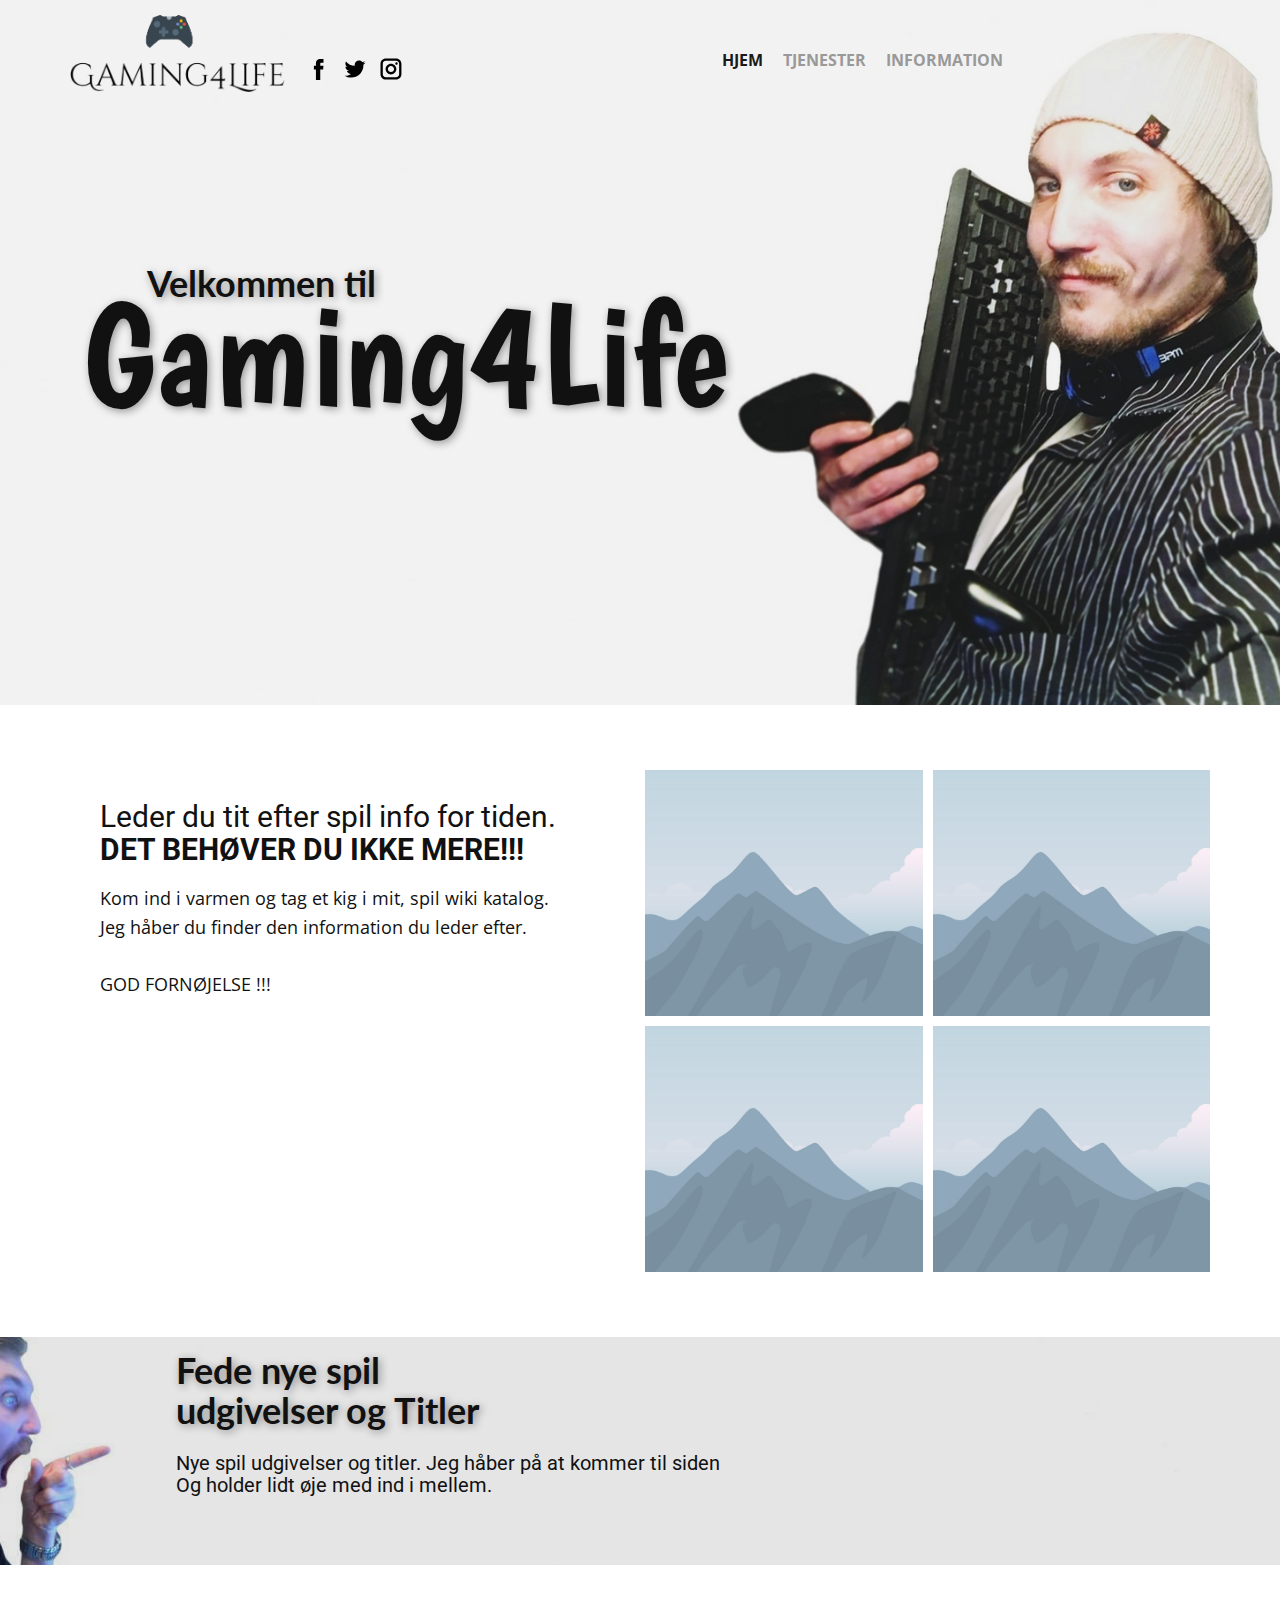
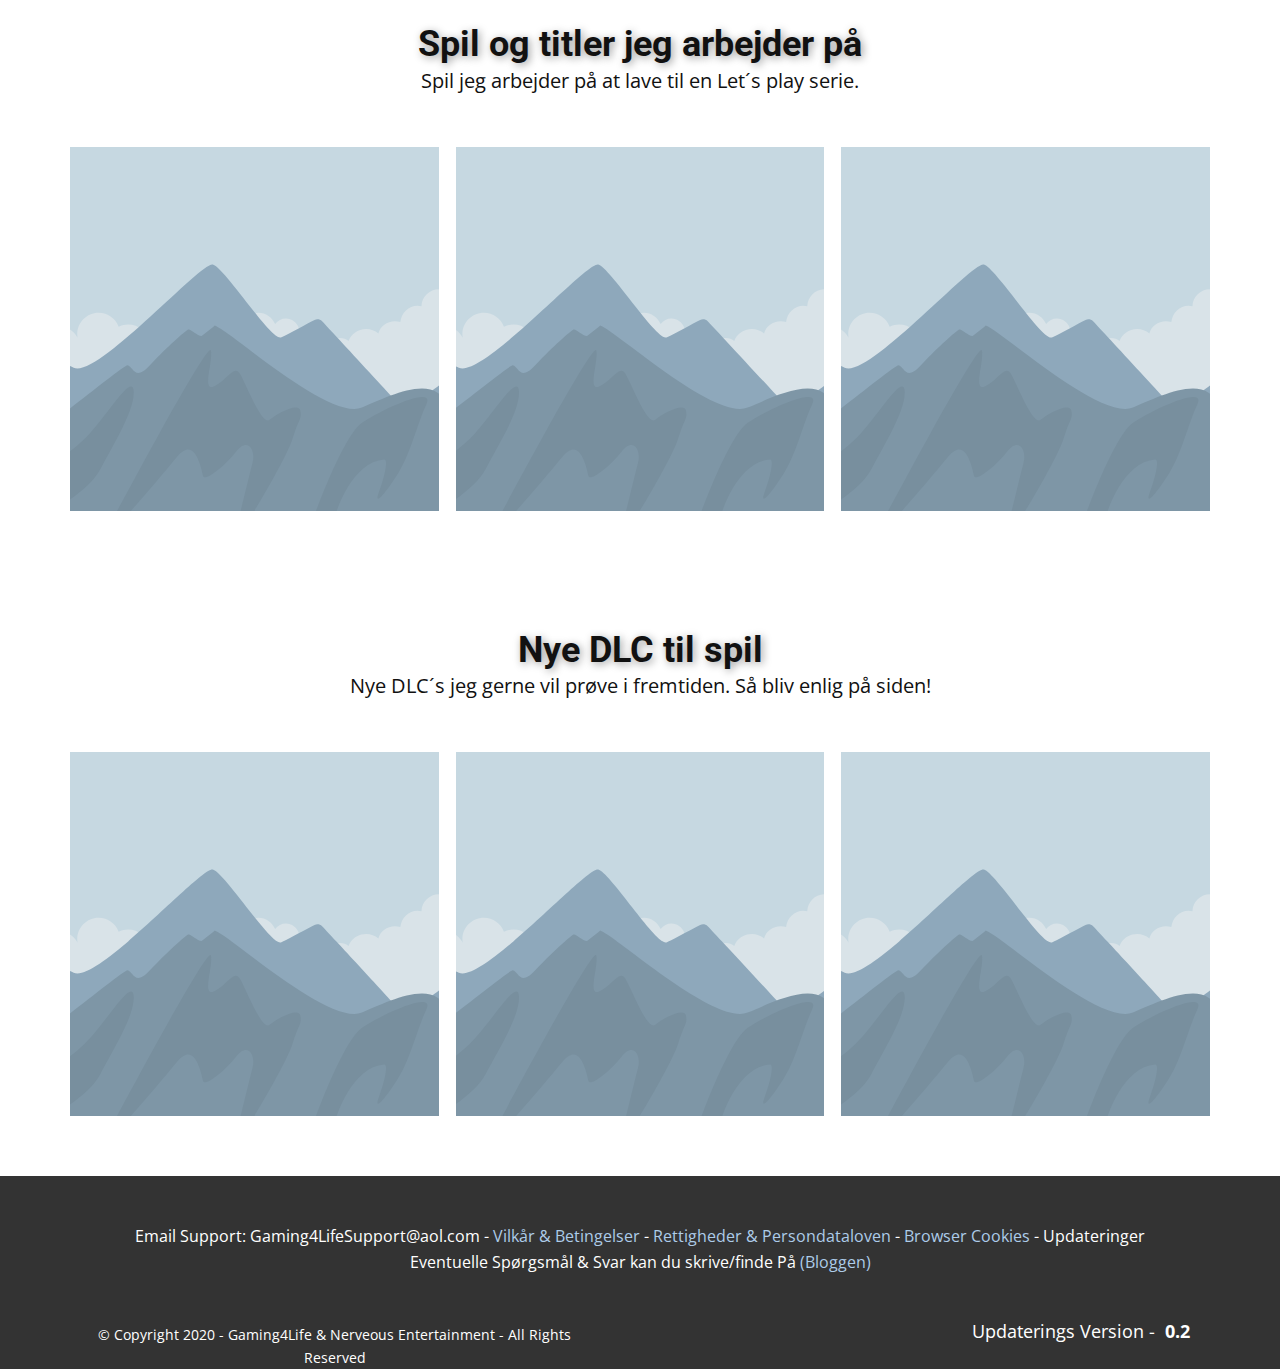
<file: index.html>
<!DOCTYPE html>
<html style="font-size: 16px;">
  <head>
    <meta name="viewport" content="width=device-width, initial-scale=1.0">
    <meta charset="utf-8">
    <meta name="keywords" content="Velkommen til, Gaming4Life">
    <meta name="description" content="">
    <meta name="page_type" content="np-template-header-footer-from-plugin">
    <title>Hjem</title>
    <link rel="stylesheet" href="nicepage.css" media="screen">
<link rel="stylesheet" href="Hjem.css" media="screen">
    <script class="u-script" type="text/javascript" src="jquery.js" defer=""></script>
    <script class="u-script" type="text/javascript" src="nicepage.js" defer=""></script>
    
    
    
    
    
    
    <link id="u-theme-google-font" rel="stylesheet" href="https://fonts.googleapis.com/css?family=Roboto:100,100i,300,300i,400,400i,500,500i,700,700i,900,900i|Open+Sans:300,300i,400,400i,600,600i,700,700i,800,800i">
    <link id="u-page-google-font" rel="stylesheet" href="https://fonts.googleapis.com/css?family=Lato:100,100i,300,300i,400,400i,700,700i,900,900i|Boogaloo">
    <script type="application/ld+json">{
		"@context": "http://schema.org",
		"@type": "Organization",
		"name": "Gaming4Life",
		"url": "index.html",
		"logo": "images/Gaming4Life.Ejerdissebilleder1.png",
		"sameAs": []
}</script>
    <meta property="og:title" content="Hjem">
    <meta property="og:type" content="website">
    <meta name="theme-color" content="#478ac9">
    <link rel="canonical" href="index.html">
    <meta property="og:url" content="index.html">
  </head>
  <body data-home-page="Hjem.html" data-home-page-title="Hjem" class="u-body u-overlap u-overlap-contrast"><header class="u-align-center-sm u-align-center-xs u-clearfix u-header u-header" id="sec-39ce"><div class="u-clearfix u-sheet u-sheet-1">
        <a href="#" class="u-image u-logo u-image-1" data-image-width="473" data-image-height="169">
          <img src="images/Gaming4Life.Ejerdissebilleder1.png" class="u-logo-image u-logo-image-1" data-image-width="108" alt="">
        </a>
        <div class="u-social-icons u-spacing-10 u-text-black u-social-icons-1">
          <a class="u-social-url" target="_blank" href="">
            <span class="u-icon u-icon-circle u-social-facebook u-social-type-logo u-icon-1">
              <svg class="u-svg-link" preserveAspectRatio="xMidYMin slice" viewBox="0 0 112 112" style=""><use xmlns:xlink="http://www.w3.org/1999/xlink" xlink:href="#svg-09d7"></use></svg>
              <svg x="0px" y="0px" viewBox="0 0 112 112" id="svg-09d7" class="u-svg-content"><path d="M75.5,28.8H65.4c-1.5,0-4,0.9-4,4.3v9.4h13.9l-1.5,15.8H61.4v45.1H42.8V58.3h-8.8V42.4h8.8V32.2 c0-7.4,3.4-18.8,18.8-18.8h13.8v15.4H75.5z"></path></svg>
            </span>
          </a>
          <a class="u-social-url" target="_blank" href="">
            <span class="u-icon u-icon-circle u-social-twitter u-social-type-logo u-icon-2">
              <svg class="u-svg-link" preserveAspectRatio="xMidYMin slice" viewBox="0 0 112 112" style=""><use xmlns:xlink="http://www.w3.org/1999/xlink" xlink:href="#svg-d24d"></use></svg>
              <svg x="0px" y="0px" viewBox="0 0 112 112" id="svg-d24d" class="u-svg-content"><path d="M92.2,38.2c0,0.8,0,1.6,0,2.3c0,24.3-18.6,52.4-52.6,52.4c-10.6,0.1-20.2-2.9-28.5-8.2 c1.4,0.2,2.9,0.2,4.4,0.2c8.7,0,16.7-2.9,23-7.9c-8.1-0.2-14.9-5.5-17.3-12.8c1.1,0.2,2.4,0.2,3.4,0.2c1.6,0,3.3-0.2,4.8-0.7 c-8.4-1.6-14.9-9.2-14.9-18c0-0.2,0-0.2,0-0.2c2.5,1.4,5.4,2.2,8.4,2.3c-5-3.3-8.3-8.9-8.3-15.4c0-3.4,1-6.5,2.5-9.2 c9.1,11.1,22.7,18.5,38,19.2c-0.2-1.4-0.4-2.8-0.4-4.3c0.1-10,8.3-18.2,18.5-18.2c5.4,0,10.1,2.2,13.5,5.7c4.3-0.8,8.1-2.3,11.7-4.5 c-1.4,4.3-4.3,7.9-8.1,10.1c3.7-0.4,7.3-1.4,10.6-2.9C98.9,32.3,95.7,35.5,92.2,38.2z"></path></svg>
            </span>
          </a>
          <a class="u-social-url" target="_blank" href="">
            <span class="u-icon u-icon-circle u-social-instagram u-social-type-logo u-icon-3">
              <svg class="u-svg-link" preserveAspectRatio="xMidYMin slice" viewBox="0 0 112 112" style=""><use xmlns:xlink="http://www.w3.org/1999/xlink" xlink:href="#svg-99ec"></use></svg>
              <svg x="0px" y="0px" viewBox="0 0 112 112" id="svg-99ec" class="u-svg-content"><path d="M55.9,32.9c-12.8,0-23.2,10.4-23.2,23.2s10.4,23.2,23.2,23.2s23.2-10.4,23.2-23.2S68.7,32.9,55.9,32.9z M55.9,69.4c-7.4,0-13.3-6-13.3-13.3c-0.1-7.4,6-13.3,13.3-13.3s13.3,6,13.3,13.3C69.3,63.5,63.3,69.4,55.9,69.4z"></path><path d="M79.7,26.8c-3,0-5.4,2.5-5.4,5.4s2.5,5.4,5.4,5.4c3,0,5.4-2.5,5.4-5.4S82.7,26.8,79.7,26.8z"></path><path d="M78.2,11H33.5C21,11,10.8,21.3,10.8,33.7v44.7c0,12.6,10.2,22.8,22.7,22.8h44.7c12.6,0,22.7-10.2,22.7-22.7 V33.7C100.8,21.1,90.6,11,78.2,11z M91,78.4c0,7.1-5.8,12.8-12.8,12.8H33.5c-7.1,0-12.8-5.8-12.8-12.8V33.7 c0-7.1,5.8-12.8,12.8-12.8h44.7c7.1,0,12.8,5.8,12.8,12.8V78.4z"></path></svg>
            </span>
          </a>
        </div>
        <nav class="u-align-left u-menu u-menu-dropdown u-offcanvas u-menu-1">
          <div class="menu-collapse" style="font-size: 1rem; letter-spacing: 0; font-weight: 700; text-transform: uppercase;">
            <a class="u-button-style u-custom-left-right-menu-spacing u-custom-padding-bottom u-custom-text-active-color u-custom-text-hover-color u-custom-top-bottom-menu-spacing u-nav-link u-text-grey-40" href="#">
              <svg class="u-svg-link" preserveAspectRatio="xMidYMin slice" viewBox="0 0 302 302" style="undefined"><use xmlns:xlink="http://www.w3.org/1999/xlink" xlink:href="#svg-8a8f"></use></svg>
              <svg xmlns="http://www.w3.org/2000/svg" xmlns:xlink="http://www.w3.org/1999/xlink" version="1.1" id="svg-8a8f" x="0px" y="0px" viewBox="0 0 302 302" style="enable-background:new 0 0 302 302;" xml:space="preserve" class="u-svg-content"><g><rect y="36" width="302" height="30"></rect><rect y="236" width="302" height="30"></rect><rect y="136" width="302" height="30"></rect>
</g><g></g><g></g><g></g><g></g><g></g><g></g><g></g><g></g><g></g><g></g><g></g><g></g><g></g><g></g><g></g></svg>
            </a>
          </div>
          <div class="u-custom-menu u-nav-container">
            <ul class="u-nav u-spacing-0 u-unstyled u-nav-1"><li class="u-nav-item"><a class="u-button-style u-nav-link u-text-active-grey-90 u-text-grey-40 u-text-hover-grey-70" href="Hjem.html" style="padding: 14px 10px;">Hjem</a>
</li><li class="u-nav-item"><a class="u-button-style u-nav-link u-text-active-grey-90 u-text-grey-40 u-text-hover-grey-70" style="padding: 14px 10px;">Tjenester</a><div class="u-nav-popup"><ul class="u-h-spacing-20 u-nav u-unstyled u-v-spacing-10 u-nav-2"><li class="u-nav-item"><a class="u-button-style u-nav-link u-white" href="Spil-WIKIA.html">Spil WIKIA</a>
</li><li class="u-nav-item"><a class="u-button-style u-nav-link u-white" href="Vores-spil.html">Vores spil</a>
</li><li class="u-nav-item"><a class="u-button-style u-nav-link u-white" href="NerveousEntertainment.html">NerveousEntertainment</a>
</li></ul>
</div>
</li><li class="u-nav-item"><a class="u-button-style u-nav-link u-text-active-grey-90 u-text-grey-40 u-text-hover-grey-70" style="padding: 14px 10px;">Information</a><div class="u-nav-popup"><ul class="u-h-spacing-20 u-nav u-unstyled u-v-spacing-10 u-nav-3"><li class="u-nav-item"><a class="u-button-style u-nav-link u-white" href="Ejer-og-Team-info.html">Ejer og Team info</a>
</li><li class="u-nav-item"><a class="u-button-style u-nav-link u-white" href="Nyheder-og-Updateringer.html">Nyheder og Updateringer</a>
</li><li class="u-nav-item"><a class="u-button-style u-nav-link u-white" href="Vilkår-og-Betingelser.html">Vilkår og Betingelser</a>
</li></ul>
</div>
</li></ul>
          </div>
          <div class="u-custom-menu u-nav-container-collapse">
            <div class="u-align-center u-black u-container-style u-inner-container-layout u-opacity u-opacity-95 u-sidenav">
              <div class="u-menu-close"></div>
              <ul class="u-align-center u-nav u-popupmenu-items u-unstyled u-nav-4"><li class="u-nav-item"><a class="u-button-style u-nav-link" href="Hjem.html" style="padding: 14px 10px;">Hjem</a>
</li><li class="u-nav-item"><a class="u-button-style u-nav-link" style="padding: 14px 10px;">Tjenester</a><div class="u-nav-popup"><ul class="u-h-spacing-20 u-nav u-unstyled u-v-spacing-10 u-nav-5"><li class="u-nav-item"><a class="u-button-style u-nav-link" href="Spil-WIKIA.html">Spil WIKIA</a>
</li><li class="u-nav-item"><a class="u-button-style u-nav-link" href="Vores-spil.html">Vores spil</a>
</li><li class="u-nav-item"><a class="u-button-style u-nav-link" href="NerveousEntertainment.html">NerveousEntertainment</a>
</li></ul>
</div>
</li><li class="u-nav-item"><a class="u-button-style u-nav-link" style="padding: 14px 10px;">Information</a><div class="u-nav-popup"><ul class="u-h-spacing-20 u-nav u-unstyled u-v-spacing-10 u-nav-6"><li class="u-nav-item"><a class="u-button-style u-nav-link" href="Ejer-og-Team-info.html">Ejer og Team info</a>
</li><li class="u-nav-item"><a class="u-button-style u-nav-link" href="Nyheder-og-Updateringer.html">Nyheder og Updateringer</a>
</li><li class="u-nav-item"><a class="u-button-style u-nav-link" href="Vilkår-og-Betingelser.html">Vilkår og Betingelser</a>
</li></ul>
</div>
</li></ul>
            </div>
            <div class="u-black u-menu-overlay u-opacity u-opacity-70"></div>
          </div>
        </nav>
      </div></header>
    <section class="u-align-center u-clearfix u-image u-shading u-section-1" id="carousel_8de1">
      <div class="u-clearfix u-sheet u-sheet-1">
        <h1 class="u-align-center u-text u-text-body-color u-title u-text-1">Velkommen til<b>
            <br></b>
        </h1>
        <h1 class="u-custom-font u-text u-text-body-color u-title u-text-2"> Gaming4Life</h1>
      </div>
    </section>
    <section class="u-clearfix u-section-2" id="sec-c09f">
      <div class="u-clearfix u-sheet u-valign-middle u-sheet-1">
        <div class="u-clearfix u-expanded-width u-gutter-10 u-layout-wrap u-layout-wrap-1">
          <div class="u-layout">
            <div class="u-layout-row">
              <div class="u-size-30 u-size-60-md">
                <div class="u-layout-col">
                  <div class="u-align-left u-container-style u-layout-cell u-left-cell u-size-60 u-layout-cell-1">
                    <div class="u-container-layout u-valign-top u-container-layout-1">
                      <h1 class="u-text u-text-1">Leder du tit efter spil info for tiden.<br><b>DET BEHØVER DU IKKE MERE!!!</b>
                      </h1>
                      <p class="u-align-left u-text u-text-2">Kom ind i varmen og tag et kig i mit, spil wiki katalog.&nbsp;<br>Jeg håber du finder den information du leder efter.<br>
                        <br>GOD FORNØJELSE&nbsp;!!!
                      </p>
                    </div>
                  </div>
                </div>
              </div>
              <div class="u-size-30 u-size-60-md">
                <div class="u-layout-col">
                  <div class="u-size-30">
                    <div class="u-layout-row">
                      <div class="u-container-style u-image u-layout-cell u-right-cell u-size-30 u-image-1" src="" data-image-width="1080" data-image-height="1080">
                        <div class="u-container-layout u-container-layout-2"></div>
                      </div>
                      <div class="u-container-style u-image u-layout-cell u-right-cell u-size-30 u-image-2" src="" data-image-width="1080" data-image-height="1080">
                        <div class="u-container-layout u-container-layout-3"></div>
                      </div>
                    </div>
                  </div>
                  <div class="u-size-30">
                    <div class="u-layout-row">
                      <div class="u-container-style u-image u-layout-cell u-size-30 u-image-3" src="" data-image-width="1080" data-image-height="1080">
                        <div class="u-container-layout u-container-layout-4"></div>
                      </div>
                      <div class="u-container-style u-image u-layout-cell u-size-30 u-image-4" src="" data-image-width="1080" data-image-height="1080">
                        <div class="u-container-layout u-container-layout-5"></div>
                      </div>
                    </div>
                  </div>
                </div>
              </div>
            </div>
          </div>
        </div>
      </div>
    </section>
    <section class="u-align-left u-clearfix u-image u-shading u-section-3" id="sec-c3e4" data-image-width="1600" data-image-height="203">
      <div class="u-clearfix u-sheet u-sheet-1">
        <h1 class="u-align-left u-text u-text-body-color u-title u-text-1">Fede nye spil<br><b>udgivelser og Titler</b>
        </h1>
        <h2 class="u-align-left u-heading-font u-subtitle u-text u-text-body-color u-text-2">Nye spil udgivelser og titler. Jeg håber på at kommer til siden Og holder lidt øje med ind i mellem.</h2>
      </div>
    </section>
    <section class="u-align-center u-clearfix u-section-4" id="sec-ea82">
      <div class="u-clearfix u-sheet u-valign-middle u-sheet-1">
        <h2 class="u-text u-text-1">Spil og titler jeg arbejder på</h2>
        <p class="u-text u-text-2">Spil jeg arbejder på at lave til en Let´s play serie.</p>
        <div class="u-expanded-width u-gallery u-lightbox u-show-text-on-hover u-gallery-1">
          <div class="u-effect-fade u-gallery-item">
            <div class="u-back-slide">
              <img class="u-back-image u-back-image-1" src="images/3.svg">
            </div>
            <div class="u-over-slide u-shading u-over-slide-1">
              <h3 class="u-gallery-heading"></h3>
              <p class="u-gallery-text"></p>
            </div>
          </div>
          <div class="u-effect-fade u-gallery-item">
            <div class="u-back-slide">
              <img class="u-back-image u-back-image-2" src="images/3.svg">
            </div>
            <div class="u-over-slide u-shading u-over-slide-2">
              <h3 class="u-gallery-heading"></h3>
              <p class="u-gallery-text"></p>
            </div>
          </div>
          <div class="u-effect-fade u-gallery-item">
            <div class="u-back-slide">
              <img class="u-back-image u-back-image-3" src="images/3.svg">
            </div>
            <div class="u-over-slide u-shading u-over-slide-3">
              <h3 class="u-gallery-heading"></h3>
              <p class="u-gallery-text"></p>
            </div>
          </div>
        </div>
      </div>
    </section>
    <section class="u-align-center u-clearfix u-section-5" id="carousel_975a">
      <div class="u-clearfix u-sheet u-valign-middle u-sheet-1">
        <h2 class="u-text u-text-1">Nye DLC til spil</h2>
        <p class="u-text u-text-2">Nye DLC´s jeg gerne vil prøve i fremtiden. Så bliv enlig på siden!</p>
        <div class="u-expanded-width u-gallery u-lightbox u-show-text-on-hover u-gallery-1">
          <div class="u-effect-fade u-gallery-item">
            <div class="u-back-slide">
              <img class="u-back-image u-back-image-1" src="images/3.svg">
            </div>
            <div class="u-over-slide u-shading u-over-slide-1">
              <h3 class="u-gallery-heading"></h3>
              <p class="u-gallery-text"></p>
            </div>
          </div>
          <div class="u-effect-fade u-gallery-item">
            <div class="u-back-slide">
              <img class="u-back-image u-back-image-2" src="images/3.svg">
            </div>
            <div class="u-over-slide u-shading u-over-slide-2">
              <h3 class="u-gallery-heading"></h3>
              <p class="u-gallery-text"></p>
            </div>
          </div>
          <div class="u-effect-fade u-gallery-item">
            <div class="u-back-slide">
              <img class="u-back-image u-back-image-3" src="images/3.svg">
            </div>
            <div class="u-over-slide u-shading u-over-slide-3">
              <h3 class="u-gallery-heading"></h3>
              <p class="u-gallery-text"></p>
            </div>
          </div>
        </div>
      </div>
    </section>
    
    
    <footer class="u-align-center u-clearfix u-footer u-grey-80 u-footer" id="sec-0f4a"><div class="u-clearfix u-sheet u-sheet-1">
        <p class="u-align-center u-text u-text-1">Email Support:&nbsp;Gaming4LifeSupport@aol.com&nbsp;-&nbsp;<a href="Vilkår-og-Betingelser.html">Vilkår &amp; Betingelser</a>&nbsp;-&nbsp;<a href="Vilkår-og-Betingelser.html">Rettigheder &amp; Persondataloven</a>&nbsp;-&nbsp;<a href="Vilkår-og-Betingelser.html">Browser&nbsp;Cookies</a>&nbsp;-&nbsp;Updateringer<br>Eventuelle Spørgsmål &amp; Svar kan du skrive/finde På&nbsp;<a href="https://www.minds.com/Gaming4Life" class="text-white">(Bloggen)</a>
        </p>
        <p class="u-large-text u-text u-text-default u-text-font u-text-variant u-text-2">Updaterings Version -&nbsp;&nbsp;<b>0.2</b>
        </p>
        <p class="u-small-text u-text u-text-variant u-text-3">© Copyright 2020 - Gaming4Life &amp; Nerveous Entertainment - All Rights Reserved</p>
      </div></footer>
    <span style="height: 64px; width: 64px; margin-left: 0; margin-right: auto; margin-top: 0; background-image: none; right: 20px; bottom: 20px" class="u-back-to-top u-black u-icon u-icon-circle u-opacity u-opacity-85 u-spacing-15" data-href="#">
      <svg class="u-svg-link" preserveAspectRatio="xMidYMin slice" viewBox="0 0 551.13 551.13"><use xmlns:xlink="http://www.w3.org/1999/xlink" xlink:href="#svg-1d98"></use></svg>
      <svg class="u-svg-content" enable-background="new 0 0 551.13 551.13" viewBox="0 0 551.13 551.13" xmlns="http://www.w3.org/2000/svg" id="svg-1d98"><path d="m275.565 189.451 223.897 223.897h51.668l-275.565-275.565-275.565 275.565h51.668z"></path></svg>
    </span>
  </body>
</html>
</file>
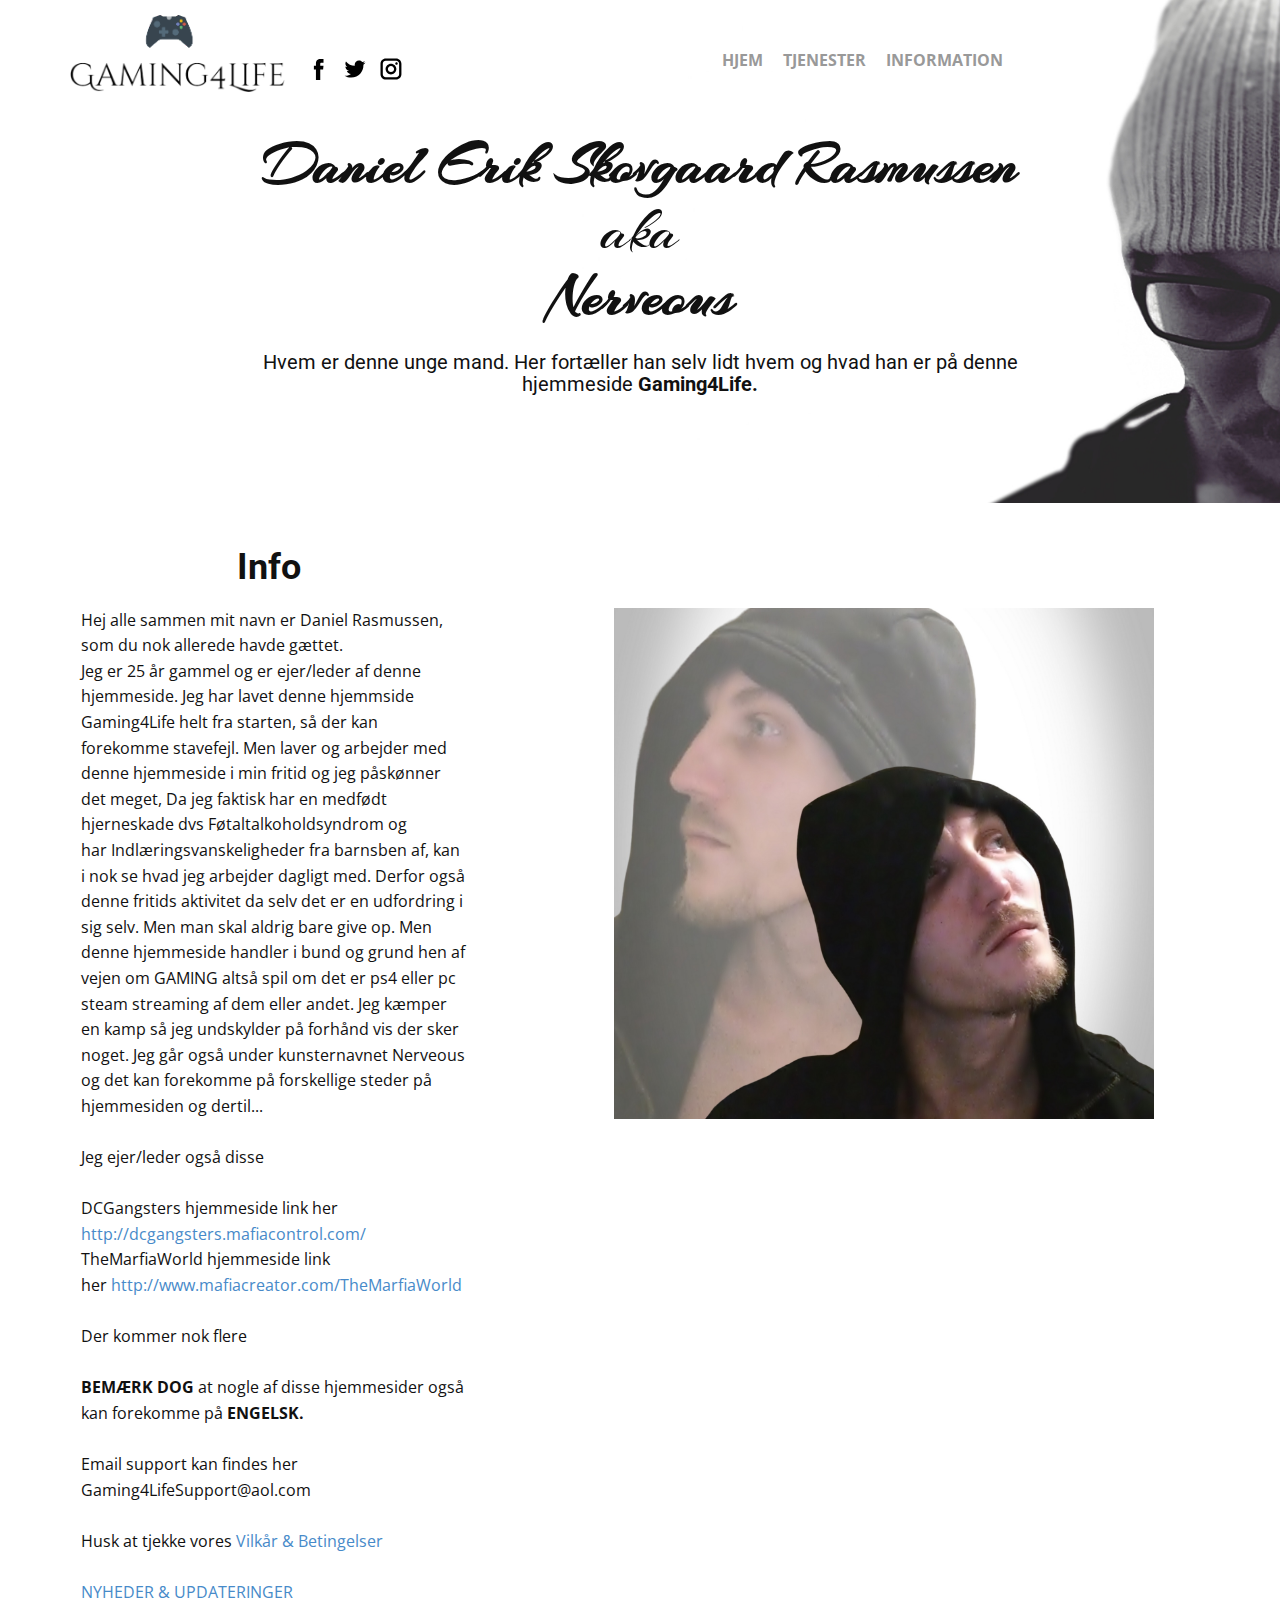
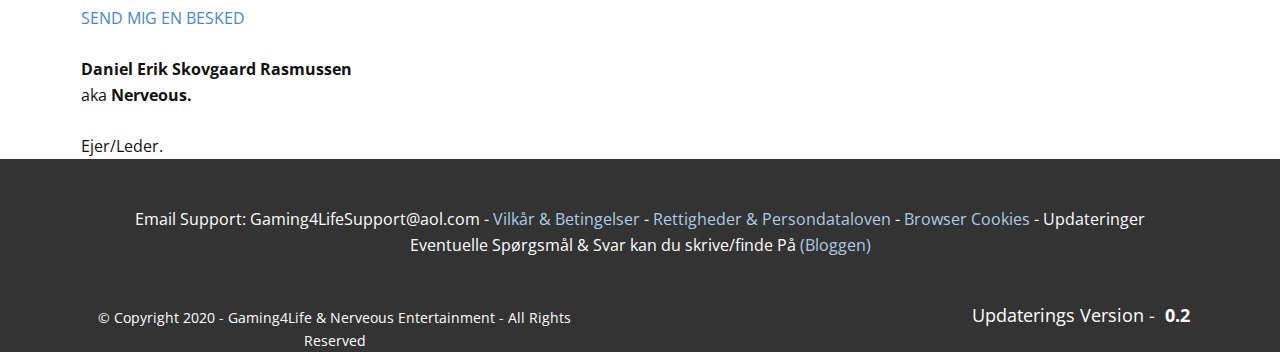
<file: Daniel-Profil.html>
<!DOCTYPE html>
<html style="font-size: 16px;">
  <head>
    <meta name="viewport" content="width=device-width, initial-scale=1.0">
    <meta charset="utf-8">
    <meta name="keywords" content="">
    <meta name="description" content="">
    <meta name="page_type" content="np-template-header-footer-from-plugin">
    <title>Daniel Profil</title>
    <link rel="stylesheet" href="nicepage.css" media="screen">
<link rel="stylesheet" href="Daniel-Profil.css" media="screen">
    <script class="u-script" type="text/javascript" src="jquery.js" defer=""></script>
    <script class="u-script" type="text/javascript" src="nicepage.js" defer=""></script>
    
    
    
    <link id="u-theme-google-font" rel="stylesheet" href="https://fonts.googleapis.com/css?family=Roboto:100,100i,300,300i,400,400i,500,500i,700,700i,900,900i|Open+Sans:300,300i,400,400i,600,600i,700,700i,800,800i">
    <link id="u-page-google-font" rel="stylesheet" href="https://fonts.googleapis.com/css?family=Arizonia">
    <script type="application/ld+json">{
		"@context": "http://schema.org",
		"@type": "Organization",
		"name": "Gaming4Life",
		"url": "index.html",
		"logo": "images/Gaming4Life.Ejerdissebilleder1.png",
		"sameAs": []
}</script>
    <meta property="og:title" content="Daniel Profil">
    <meta property="og:type" content="website">
    <meta name="theme-color" content="#478ac9">
    <link rel="canonical" href="index.html">
    <meta property="og:url" content="index.html">
  </head>
  <body class="u-body u-overlap"><header class="u-align-center-sm u-align-center-xs u-clearfix u-header u-header" id="sec-39ce"><div class="u-clearfix u-sheet u-sheet-1">
        <a href="#" class="u-image u-logo u-image-1" data-image-width="473" data-image-height="169">
          <img src="images/Gaming4Life.Ejerdissebilleder1.png" class="u-logo-image u-logo-image-1" data-image-width="108" alt="">
        </a>
        <div class="u-social-icons u-spacing-10 u-text-black u-social-icons-1">
          <a class="u-social-url" target="_blank" href="">
            <span class="u-icon u-icon-circle u-social-facebook u-social-type-logo u-icon-1">
              <svg class="u-svg-link" preserveAspectRatio="xMidYMin slice" viewBox="0 0 112 112" style=""><use xmlns:xlink="http://www.w3.org/1999/xlink" xlink:href="#svg-09d7"></use></svg>
              <svg x="0px" y="0px" viewBox="0 0 112 112" id="svg-09d7" class="u-svg-content"><path d="M75.5,28.8H65.4c-1.5,0-4,0.9-4,4.3v9.4h13.9l-1.5,15.8H61.4v45.1H42.8V58.3h-8.8V42.4h8.8V32.2 c0-7.4,3.4-18.8,18.8-18.8h13.8v15.4H75.5z"></path></svg>
            </span>
          </a>
          <a class="u-social-url" target="_blank" href="">
            <span class="u-icon u-icon-circle u-social-twitter u-social-type-logo u-icon-2">
              <svg class="u-svg-link" preserveAspectRatio="xMidYMin slice" viewBox="0 0 112 112" style=""><use xmlns:xlink="http://www.w3.org/1999/xlink" xlink:href="#svg-d24d"></use></svg>
              <svg x="0px" y="0px" viewBox="0 0 112 112" id="svg-d24d" class="u-svg-content"><path d="M92.2,38.2c0,0.8,0,1.6,0,2.3c0,24.3-18.6,52.4-52.6,52.4c-10.6,0.1-20.2-2.9-28.5-8.2 c1.4,0.2,2.9,0.2,4.4,0.2c8.7,0,16.7-2.9,23-7.9c-8.1-0.2-14.9-5.5-17.3-12.8c1.1,0.2,2.4,0.2,3.4,0.2c1.6,0,3.3-0.2,4.8-0.7 c-8.4-1.6-14.9-9.2-14.9-18c0-0.2,0-0.2,0-0.2c2.5,1.4,5.4,2.2,8.4,2.3c-5-3.3-8.3-8.9-8.3-15.4c0-3.4,1-6.5,2.5-9.2 c9.1,11.1,22.7,18.5,38,19.2c-0.2-1.4-0.4-2.8-0.4-4.3c0.1-10,8.3-18.2,18.5-18.2c5.4,0,10.1,2.2,13.5,5.7c4.3-0.8,8.1-2.3,11.7-4.5 c-1.4,4.3-4.3,7.9-8.1,10.1c3.7-0.4,7.3-1.4,10.6-2.9C98.9,32.3,95.7,35.5,92.2,38.2z"></path></svg>
            </span>
          </a>
          <a class="u-social-url" target="_blank" href="">
            <span class="u-icon u-icon-circle u-social-instagram u-social-type-logo u-icon-3">
              <svg class="u-svg-link" preserveAspectRatio="xMidYMin slice" viewBox="0 0 112 112" style=""><use xmlns:xlink="http://www.w3.org/1999/xlink" xlink:href="#svg-99ec"></use></svg>
              <svg x="0px" y="0px" viewBox="0 0 112 112" id="svg-99ec" class="u-svg-content"><path d="M55.9,32.9c-12.8,0-23.2,10.4-23.2,23.2s10.4,23.2,23.2,23.2s23.2-10.4,23.2-23.2S68.7,32.9,55.9,32.9z M55.9,69.4c-7.4,0-13.3-6-13.3-13.3c-0.1-7.4,6-13.3,13.3-13.3s13.3,6,13.3,13.3C69.3,63.5,63.3,69.4,55.9,69.4z"></path><path d="M79.7,26.8c-3,0-5.4,2.5-5.4,5.4s2.5,5.4,5.4,5.4c3,0,5.4-2.5,5.4-5.4S82.7,26.8,79.7,26.8z"></path><path d="M78.2,11H33.5C21,11,10.8,21.3,10.8,33.7v44.7c0,12.6,10.2,22.8,22.7,22.8h44.7c12.6,0,22.7-10.2,22.7-22.7 V33.7C100.8,21.1,90.6,11,78.2,11z M91,78.4c0,7.1-5.8,12.8-12.8,12.8H33.5c-7.1,0-12.8-5.8-12.8-12.8V33.7 c0-7.1,5.8-12.8,12.8-12.8h44.7c7.1,0,12.8,5.8,12.8,12.8V78.4z"></path></svg>
            </span>
          </a>
        </div>
        <nav class="u-align-left u-menu u-menu-dropdown u-offcanvas u-menu-1">
          <div class="menu-collapse" style="font-size: 1rem; letter-spacing: 0; font-weight: 700; text-transform: uppercase;">
            <a class="u-button-style u-custom-left-right-menu-spacing u-custom-padding-bottom u-custom-text-active-color u-custom-text-hover-color u-custom-top-bottom-menu-spacing u-nav-link u-text-grey-40" href="#">
              <svg class="u-svg-link" preserveAspectRatio="xMidYMin slice" viewBox="0 0 302 302" style="undefined"><use xmlns:xlink="http://www.w3.org/1999/xlink" xlink:href="#svg-8a8f"></use></svg>
              <svg xmlns="http://www.w3.org/2000/svg" xmlns:xlink="http://www.w3.org/1999/xlink" version="1.1" id="svg-8a8f" x="0px" y="0px" viewBox="0 0 302 302" style="enable-background:new 0 0 302 302;" xml:space="preserve" class="u-svg-content"><g><rect y="36" width="302" height="30"></rect><rect y="236" width="302" height="30"></rect><rect y="136" width="302" height="30"></rect>
</g><g></g><g></g><g></g><g></g><g></g><g></g><g></g><g></g><g></g><g></g><g></g><g></g><g></g><g></g><g></g></svg>
            </a>
          </div>
          <div class="u-custom-menu u-nav-container">
            <ul class="u-nav u-spacing-0 u-unstyled u-nav-1"><li class="u-nav-item"><a class="u-button-style u-nav-link u-text-active-grey-90 u-text-grey-40 u-text-hover-grey-70" href="Hjem.html" style="padding: 14px 10px;">Hjem</a>
</li><li class="u-nav-item"><a class="u-button-style u-nav-link u-text-active-grey-90 u-text-grey-40 u-text-hover-grey-70" style="padding: 14px 10px;">Tjenester</a><div class="u-nav-popup"><ul class="u-h-spacing-20 u-nav u-unstyled u-v-spacing-10 u-nav-2"><li class="u-nav-item"><a class="u-button-style u-nav-link u-white" href="Spil-WIKIA.html">Spil WIKIA</a>
</li><li class="u-nav-item"><a class="u-button-style u-nav-link u-white" href="Vores-spil.html">Vores spil</a>
</li><li class="u-nav-item"><a class="u-button-style u-nav-link u-white" href="NerveousEntertainment.html">NerveousEntertainment</a>
</li></ul>
</div>
</li><li class="u-nav-item"><a class="u-button-style u-nav-link u-text-active-grey-90 u-text-grey-40 u-text-hover-grey-70" style="padding: 14px 10px;">Information</a><div class="u-nav-popup"><ul class="u-h-spacing-20 u-nav u-unstyled u-v-spacing-10 u-nav-3"><li class="u-nav-item"><a class="u-button-style u-nav-link u-white" href="Ejer-og-Team-info.html">Ejer og Team info</a>
</li><li class="u-nav-item"><a class="u-button-style u-nav-link u-white" href="Nyheder-og-Updateringer.html">Nyheder og Updateringer</a>
</li><li class="u-nav-item"><a class="u-button-style u-nav-link u-white" href="Vilkår-og-Betingelser.html">Vilkår og Betingelser</a>
</li></ul>
</div>
</li></ul>
          </div>
          <div class="u-custom-menu u-nav-container-collapse">
            <div class="u-align-center u-black u-container-style u-inner-container-layout u-opacity u-opacity-95 u-sidenav">
              <div class="u-menu-close"></div>
              <ul class="u-align-center u-nav u-popupmenu-items u-unstyled u-nav-4"><li class="u-nav-item"><a class="u-button-style u-nav-link" href="Hjem.html" style="padding: 14px 10px;">Hjem</a>
</li><li class="u-nav-item"><a class="u-button-style u-nav-link" style="padding: 14px 10px;">Tjenester</a><div class="u-nav-popup"><ul class="u-h-spacing-20 u-nav u-unstyled u-v-spacing-10 u-nav-5"><li class="u-nav-item"><a class="u-button-style u-nav-link" href="Spil-WIKIA.html">Spil WIKIA</a>
</li><li class="u-nav-item"><a class="u-button-style u-nav-link" href="Vores-spil.html">Vores spil</a>
</li><li class="u-nav-item"><a class="u-button-style u-nav-link" href="NerveousEntertainment.html">NerveousEntertainment</a>
</li></ul>
</div>
</li><li class="u-nav-item"><a class="u-button-style u-nav-link" style="padding: 14px 10px;">Information</a><div class="u-nav-popup"><ul class="u-h-spacing-20 u-nav u-unstyled u-v-spacing-10 u-nav-6"><li class="u-nav-item"><a class="u-button-style u-nav-link" href="Ejer-og-Team-info.html">Ejer og Team info</a>
</li><li class="u-nav-item"><a class="u-button-style u-nav-link" href="Nyheder-og-Updateringer.html">Nyheder og Updateringer</a>
</li><li class="u-nav-item"><a class="u-button-style u-nav-link" href="Vilkår-og-Betingelser.html">Vilkår og Betingelser</a>
</li></ul>
</div>
</li></ul>
            </div>
            <div class="u-black u-menu-overlay u-opacity u-opacity-70"></div>
          </div>
        </nav>
      </div></header>
    <section class="u-align-center u-clearfix u-section-1" id="sec-66f2">
      <img class="u-expand-resize u-expanded-height u-image u-image-1" src="images/white-background.jpg" data-image-width="1903" data-image-height="1311">
      <h1 class="u-custom-font u-text u-title u-text-1"><b>Daniel Erik Skovgaard Rasmussen</b>
        <br>aka<br><b>Nerveous</b>
      </h1>
      <h2 class="u-heading-font u-subtitle u-text u-text-2">Hvem er denne unge mand. Her fortæller han selv lidt hvem og hvad han er på denne hjemmeside&nbsp;<b>Gaming4Life.</b>
      </h2>
    </section>
    <section class="u-align-left u-clearfix u-section-2" id="sec-111c">
      <div class="u-clearfix u-sheet u-sheet-1">
        <h2 class="u-heading-font u-subtitle u-text u-text-1"><b>Info</b>
          <br>
        </h2>
        <img src="images/white-background-images-8.jpg" alt="" class="u-image u-image-default u-image-1">
        <p class="u-align-left u-text u-text-2">Hej alle sammen mit navn er Daniel Rasmussen, som du nok allerede havde gættet.<br>Jeg er 25 år gammel og er ejer/leder af denne hjemmeside. Jeg har lavet denne hjemmside Gaming4Life helt fra starten, så der kan forekomme stavefejl. Men laver og arbejder med denne hjemmeside i min fritid og jeg påskønner det meget, Da jeg faktisk har en medfødt hjerneskade dvs&nbsp;Føtaltalkoholdsyndrom&nbsp;og har&nbsp;Indlæringsvanskeligheder&nbsp;fra barnsben af, kan i nok se hvad jeg arbejder dagligt med. Derfor også denne fritids aktivitet da selv det er en udfordring i sig selv. Men man skal aldrig bare give op. Men denne hjemmeside handler i bund og grund hen af vejen om GAMING altså spil om det er ps4 eller pc steam streaming af dem eller andet. Jeg kæmper en kamp så jeg undskylder på forhånd vis der sker noget. Jeg går også under kunsternavnet Nerveous og det kan forekomme på forskellige steder på hjemmesiden og dertil...<br>
          <br>Jeg ejer/leder også disse<br>
          <br>DCGangsters hjemmeside link her<br>
          <a href="http://dcgangsters.mafiacontrol.com/" target="_blank" class="text-warning">http://dcgangsters.mafiacontrol.com/</a>
          <br>TheMarfiaWorld hjemmeside link her&nbsp;<a href="http://www.mafiacreator.com/TheMarfiaWorld" target="_blank" class="text-warning">http://www.mafiacreator.com/TheMarfiaWorld</a>
          <br>
          <br>Der kommer nok flere<br>
          <br><b>BEMÆRK DOG</b>&nbsp;at nogle af disse hjemmesider også kan forekomme på&nbsp;<b>ENGELSK.</b>
          <br>
          <br>Email support kan findes her<br>Gaming4LifeSupport@aol.com<br>
          <br>Husk at tjekke vores&nbsp;<a href="https://nerveous.github.io/Gaming4Life/Vilk%C3%A5r%20&amp;%20Betingelser.html" class="text-warning">Vilkår &amp; Betingelser</a>
          <br>
          <br>
          <a href="https://nerveous.github.io/Gaming4Life/Nyheder%20og%20Updateringer.html" class="text-warning">NYHEDER &amp; UPDATERINGER</a>
          <br>
          <a href="https://nerveous.github.io/Gaming4Life/Besked%20info.html" class="text-warning">SEND MIG EN BESKED</a>
          <br>
          <br><b>Daniel Erik Skovgaard Rasmussen</b>
          <br>aka&nbsp;<b>Nerveous.</b>
          <br>
          <br>Ejer/Leder.<br>
        </p>
      </div>
    </section>
    
    
    <footer class="u-align-center u-clearfix u-footer u-grey-80 u-footer" id="sec-0f4a"><div class="u-clearfix u-sheet u-sheet-1">
        <p class="u-align-center u-text u-text-1">Email Support:&nbsp;Gaming4LifeSupport@aol.com&nbsp;-&nbsp;<a href="Vilkår-og-Betingelser.html">Vilkår &amp; Betingelser</a>&nbsp;-&nbsp;<a href="Vilkår-og-Betingelser.html">Rettigheder &amp; Persondataloven</a>&nbsp;-&nbsp;<a href="Vilkår-og-Betingelser.html">Browser&nbsp;Cookies</a>&nbsp;-&nbsp;Updateringer<br>Eventuelle Spørgsmål &amp; Svar kan du skrive/finde På&nbsp;<a href="https://www.minds.com/Gaming4Life" class="text-white">(Bloggen)</a>
        </p>
        <p class="u-large-text u-text u-text-default u-text-font u-text-variant u-text-2">Updaterings Version -&nbsp;&nbsp;<b>0.2</b>
        </p>
        <p class="u-small-text u-text u-text-variant u-text-3">© Copyright 2020 - Gaming4Life &amp; Nerveous Entertainment - All Rights Reserved</p>
      </div></footer>
  </body>
</html>
</file>
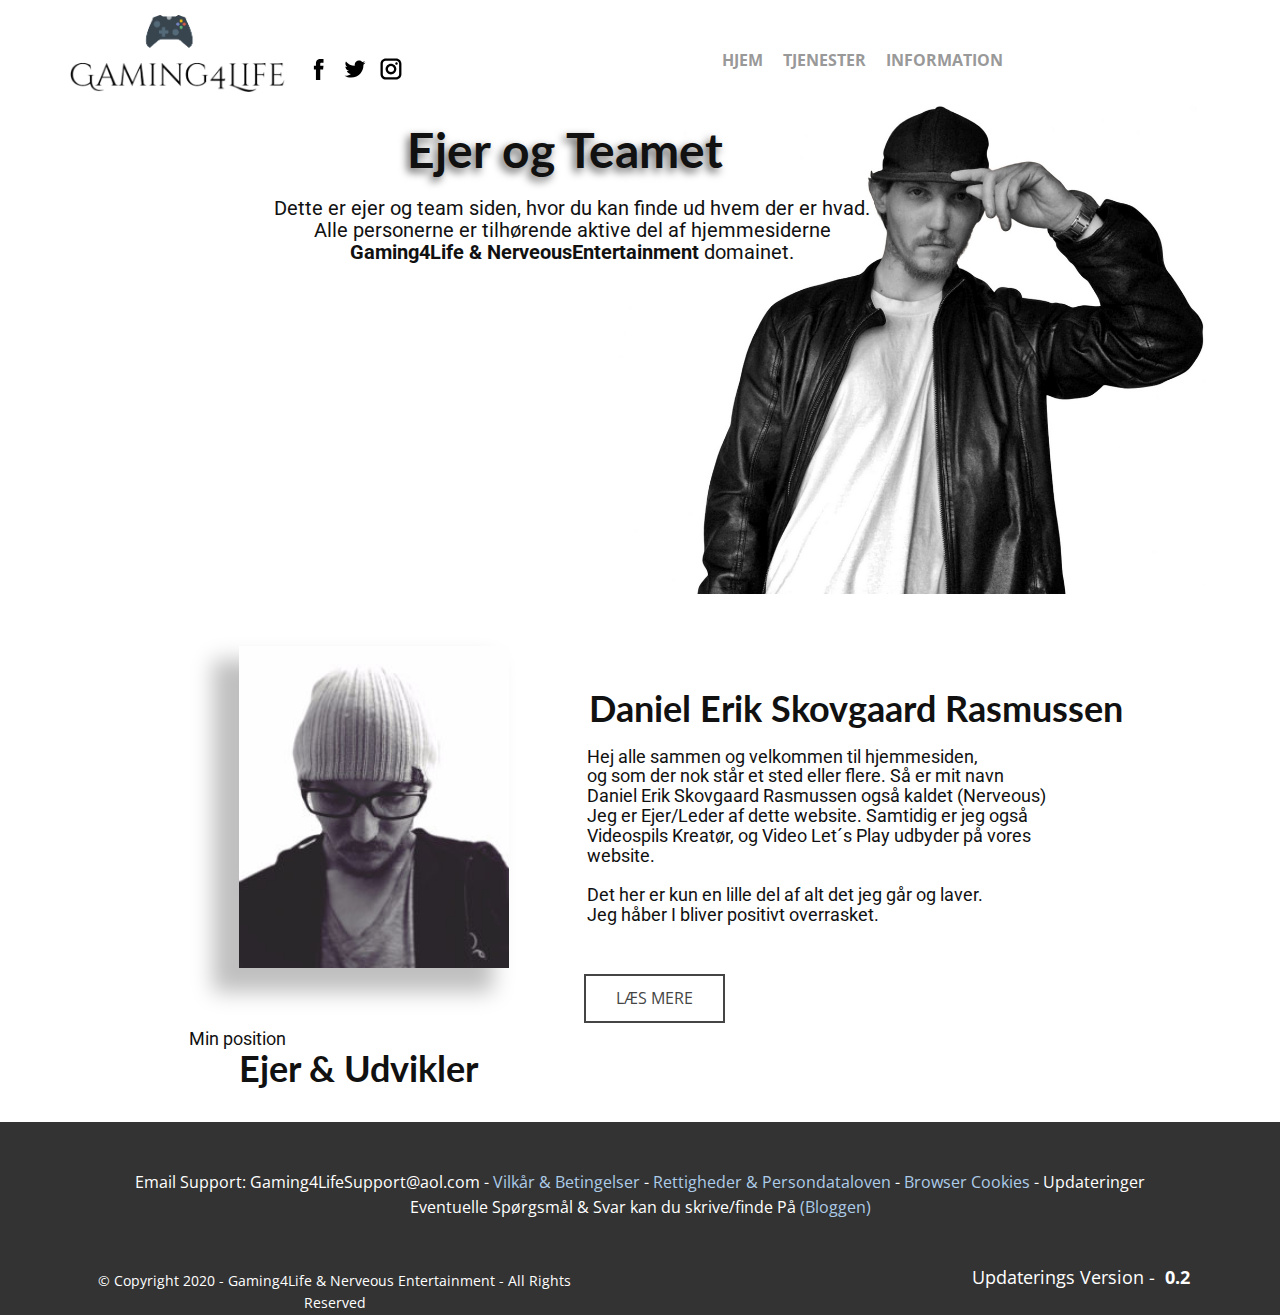
<file: Ejer-og-Team-info.html>
<!DOCTYPE html>
<html style="font-size: 16px;">
  <head>
    <meta name="viewport" content="width=device-width, initial-scale=1.0">
    <meta charset="utf-8">
    <meta name="keywords" content="">
    <meta name="description" content="">
    <meta name="page_type" content="np-template-header-footer-from-plugin">
    <title>Ejer og Team info</title>
    <link rel="stylesheet" href="nicepage.css" media="screen">
<link rel="stylesheet" href="Ejer-og-Team-info.css" media="screen">
    <script class="u-script" type="text/javascript" src="jquery.js" defer=""></script>
    <script class="u-script" type="text/javascript" src="nicepage.js" defer=""></script>
    
    
    
    <link id="u-theme-google-font" rel="stylesheet" href="https://fonts.googleapis.com/css?family=Roboto:100,100i,300,300i,400,400i,500,500i,700,700i,900,900i|Open+Sans:300,300i,400,400i,600,600i,700,700i,800,800i">
    <link id="u-page-google-font" rel="stylesheet" href="https://fonts.googleapis.com/css?family=Lato:100,100i,300,300i,400,400i,700,700i,900,900i">
    <script type="application/ld+json">{
		"@context": "http://schema.org",
		"@type": "Organization",
		"name": "Gaming4Life",
		"url": "index.html",
		"logo": "images/Gaming4Life.Ejerdissebilleder1.png",
		"sameAs": []
}</script>
    <meta property="og:title" content="Ejer og Team info">
    <meta property="og:type" content="website">
    <meta name="theme-color" content="#478ac9">
    <link rel="canonical" href="index.html">
    <meta property="og:url" content="index.html">
  </head>
  <body class="u-body"><header class="u-align-center-sm u-align-center-xs u-clearfix u-header u-header" id="sec-39ce"><div class="u-clearfix u-sheet u-sheet-1">
        <a href="#" class="u-image u-logo u-image-1" data-image-width="473" data-image-height="169">
          <img src="images/Gaming4Life.Ejerdissebilleder1.png" class="u-logo-image u-logo-image-1" data-image-width="108" alt="">
        </a>
        <div class="u-social-icons u-spacing-10 u-text-black u-social-icons-1">
          <a class="u-social-url" target="_blank" href="">
            <span class="u-icon u-icon-circle u-social-facebook u-social-type-logo u-icon-1">
              <svg class="u-svg-link" preserveAspectRatio="xMidYMin slice" viewBox="0 0 112 112" style=""><use xmlns:xlink="http://www.w3.org/1999/xlink" xlink:href="#svg-09d7"></use></svg>
              <svg x="0px" y="0px" viewBox="0 0 112 112" id="svg-09d7" class="u-svg-content"><path d="M75.5,28.8H65.4c-1.5,0-4,0.9-4,4.3v9.4h13.9l-1.5,15.8H61.4v45.1H42.8V58.3h-8.8V42.4h8.8V32.2 c0-7.4,3.4-18.8,18.8-18.8h13.8v15.4H75.5z"></path></svg>
            </span>
          </a>
          <a class="u-social-url" target="_blank" href="">
            <span class="u-icon u-icon-circle u-social-twitter u-social-type-logo u-icon-2">
              <svg class="u-svg-link" preserveAspectRatio="xMidYMin slice" viewBox="0 0 112 112" style=""><use xmlns:xlink="http://www.w3.org/1999/xlink" xlink:href="#svg-d24d"></use></svg>
              <svg x="0px" y="0px" viewBox="0 0 112 112" id="svg-d24d" class="u-svg-content"><path d="M92.2,38.2c0,0.8,0,1.6,0,2.3c0,24.3-18.6,52.4-52.6,52.4c-10.6,0.1-20.2-2.9-28.5-8.2 c1.4,0.2,2.9,0.2,4.4,0.2c8.7,0,16.7-2.9,23-7.9c-8.1-0.2-14.9-5.5-17.3-12.8c1.1,0.2,2.4,0.2,3.4,0.2c1.6,0,3.3-0.2,4.8-0.7 c-8.4-1.6-14.9-9.2-14.9-18c0-0.2,0-0.2,0-0.2c2.5,1.4,5.4,2.2,8.4,2.3c-5-3.3-8.3-8.9-8.3-15.4c0-3.4,1-6.5,2.5-9.2 c9.1,11.1,22.7,18.5,38,19.2c-0.2-1.4-0.4-2.8-0.4-4.3c0.1-10,8.3-18.2,18.5-18.2c5.4,0,10.1,2.2,13.5,5.7c4.3-0.8,8.1-2.3,11.7-4.5 c-1.4,4.3-4.3,7.9-8.1,10.1c3.7-0.4,7.3-1.4,10.6-2.9C98.9,32.3,95.7,35.5,92.2,38.2z"></path></svg>
            </span>
          </a>
          <a class="u-social-url" target="_blank" href="">
            <span class="u-icon u-icon-circle u-social-instagram u-social-type-logo u-icon-3">
              <svg class="u-svg-link" preserveAspectRatio="xMidYMin slice" viewBox="0 0 112 112" style=""><use xmlns:xlink="http://www.w3.org/1999/xlink" xlink:href="#svg-99ec"></use></svg>
              <svg x="0px" y="0px" viewBox="0 0 112 112" id="svg-99ec" class="u-svg-content"><path d="M55.9,32.9c-12.8,0-23.2,10.4-23.2,23.2s10.4,23.2,23.2,23.2s23.2-10.4,23.2-23.2S68.7,32.9,55.9,32.9z M55.9,69.4c-7.4,0-13.3-6-13.3-13.3c-0.1-7.4,6-13.3,13.3-13.3s13.3,6,13.3,13.3C69.3,63.5,63.3,69.4,55.9,69.4z"></path><path d="M79.7,26.8c-3,0-5.4,2.5-5.4,5.4s2.5,5.4,5.4,5.4c3,0,5.4-2.5,5.4-5.4S82.7,26.8,79.7,26.8z"></path><path d="M78.2,11H33.5C21,11,10.8,21.3,10.8,33.7v44.7c0,12.6,10.2,22.8,22.7,22.8h44.7c12.6,0,22.7-10.2,22.7-22.7 V33.7C100.8,21.1,90.6,11,78.2,11z M91,78.4c0,7.1-5.8,12.8-12.8,12.8H33.5c-7.1,0-12.8-5.8-12.8-12.8V33.7 c0-7.1,5.8-12.8,12.8-12.8h44.7c7.1,0,12.8,5.8,12.8,12.8V78.4z"></path></svg>
            </span>
          </a>
        </div>
        <nav class="u-align-left u-menu u-menu-dropdown u-offcanvas u-menu-1">
          <div class="menu-collapse" style="font-size: 1rem; letter-spacing: 0; font-weight: 700; text-transform: uppercase;">
            <a class="u-button-style u-custom-left-right-menu-spacing u-custom-padding-bottom u-custom-text-active-color u-custom-text-hover-color u-custom-top-bottom-menu-spacing u-nav-link u-text-grey-40" href="#">
              <svg class="u-svg-link" preserveAspectRatio="xMidYMin slice" viewBox="0 0 302 302" style="undefined"><use xmlns:xlink="http://www.w3.org/1999/xlink" xlink:href="#svg-8a8f"></use></svg>
              <svg xmlns="http://www.w3.org/2000/svg" xmlns:xlink="http://www.w3.org/1999/xlink" version="1.1" id="svg-8a8f" x="0px" y="0px" viewBox="0 0 302 302" style="enable-background:new 0 0 302 302;" xml:space="preserve" class="u-svg-content"><g><rect y="36" width="302" height="30"></rect><rect y="236" width="302" height="30"></rect><rect y="136" width="302" height="30"></rect>
</g><g></g><g></g><g></g><g></g><g></g><g></g><g></g><g></g><g></g><g></g><g></g><g></g><g></g><g></g><g></g></svg>
            </a>
          </div>
          <div class="u-custom-menu u-nav-container">
            <ul class="u-nav u-spacing-0 u-unstyled u-nav-1"><li class="u-nav-item"><a class="u-button-style u-nav-link u-text-active-grey-90 u-text-grey-40 u-text-hover-grey-70" href="Hjem.html" style="padding: 14px 10px;">Hjem</a>
</li><li class="u-nav-item"><a class="u-button-style u-nav-link u-text-active-grey-90 u-text-grey-40 u-text-hover-grey-70" style="padding: 14px 10px;">Tjenester</a><div class="u-nav-popup"><ul class="u-h-spacing-20 u-nav u-unstyled u-v-spacing-10 u-nav-2"><li class="u-nav-item"><a class="u-button-style u-nav-link u-white" href="Spil-WIKIA.html">Spil WIKIA</a>
</li><li class="u-nav-item"><a class="u-button-style u-nav-link u-white" href="Vores-spil.html">Vores spil</a>
</li><li class="u-nav-item"><a class="u-button-style u-nav-link u-white" href="NerveousEntertainment.html">NerveousEntertainment</a>
</li></ul>
</div>
</li><li class="u-nav-item"><a class="u-button-style u-nav-link u-text-active-grey-90 u-text-grey-40 u-text-hover-grey-70" style="padding: 14px 10px;">Information</a><div class="u-nav-popup"><ul class="u-h-spacing-20 u-nav u-unstyled u-v-spacing-10 u-nav-3"><li class="u-nav-item"><a class="u-button-style u-nav-link u-white" href="Ejer-og-Team-info.html">Ejer og Team info</a>
</li><li class="u-nav-item"><a class="u-button-style u-nav-link u-white" href="Nyheder-og-Updateringer.html">Nyheder og Updateringer</a>
</li><li class="u-nav-item"><a class="u-button-style u-nav-link u-white" href="Vilkår-og-Betingelser.html">Vilkår og Betingelser</a>
</li></ul>
</div>
</li></ul>
          </div>
          <div class="u-custom-menu u-nav-container-collapse">
            <div class="u-align-center u-black u-container-style u-inner-container-layout u-opacity u-opacity-95 u-sidenav">
              <div class="u-menu-close"></div>
              <ul class="u-align-center u-nav u-popupmenu-items u-unstyled u-nav-4"><li class="u-nav-item"><a class="u-button-style u-nav-link" href="Hjem.html" style="padding: 14px 10px;">Hjem</a>
</li><li class="u-nav-item"><a class="u-button-style u-nav-link" style="padding: 14px 10px;">Tjenester</a><div class="u-nav-popup"><ul class="u-h-spacing-20 u-nav u-unstyled u-v-spacing-10 u-nav-5"><li class="u-nav-item"><a class="u-button-style u-nav-link" href="Spil-WIKIA.html">Spil WIKIA</a>
</li><li class="u-nav-item"><a class="u-button-style u-nav-link" href="Vores-spil.html">Vores spil</a>
</li><li class="u-nav-item"><a class="u-button-style u-nav-link" href="NerveousEntertainment.html">NerveousEntertainment</a>
</li></ul>
</div>
</li><li class="u-nav-item"><a class="u-button-style u-nav-link" style="padding: 14px 10px;">Information</a><div class="u-nav-popup"><ul class="u-h-spacing-20 u-nav u-unstyled u-v-spacing-10 u-nav-6"><li class="u-nav-item"><a class="u-button-style u-nav-link" href="Ejer-og-Team-info.html">Ejer og Team info</a>
</li><li class="u-nav-item"><a class="u-button-style u-nav-link" href="Nyheder-og-Updateringer.html">Nyheder og Updateringer</a>
</li><li class="u-nav-item"><a class="u-button-style u-nav-link" href="Vilkår-og-Betingelser.html">Vilkår og Betingelser</a>
</li></ul>
</div>
</li></ul>
            </div>
            <div class="u-black u-menu-overlay u-opacity u-opacity-70"></div>
          </div>
        </nav>
      </div></header>
    <section class="u-align-center u-clearfix u-section-1" id="sec-67da">
      <div class="u-clearfix u-sheet u-valign-top u-sheet-1">
        <img src="images/white-background4353345345345345.jpg" alt="" class="u-expanded-height u-image u-image-default u-image-1" data-image-width="2633" data-image-height="1552">
        <h1 class="u-heading-font u-text u-text-default u-title u-text-1">Ejer og Teamet</h1>
        <h2 class="u-heading-font u-subtitle u-text u-text-default u-text-2">Dette er ejer og team siden, hvor du kan finde ud hvem der er hvad.<br>Alle personerne er tilhørende aktive del af hjemmesiderne<br><b>Gaming4Life &amp; NerveousEntertainment</b>&nbsp;domainet.
        </h2>
      </div>
    </section>
    <section class="u-clearfix u-section-2" id="sec-fb87">
      <div class="u-clearfix u-sheet u-sheet-1">
        <img src="images/Gaming4Life.Ejerdissebilleder7.jpg" class="u-align-left u-image u-image-1">
        <h1 class="u-text u-text-default u-title u-text-1">Daniel Erik Skovgaard Rasmussen</h1>
        <h2 class="u-heading-font u-subtitle u-text u-text-2">Hej alle sammen og velkommen til hjemmesiden,<br>og som der nok står et sted eller flere. Så er mit navn Daniel Erik Skovgaard Rasmussen også kaldet (Nerveous) Jeg er Ejer/Leder af dette website. Samtidig er jeg også Videospils Kreatør, og Video Let´s Play udbyder på vores website.<br>
          <br>Det her er kun en lille del af alt det jeg går og laver.<br>Jeg håber I bliver positivt overrasket.
        </h2>
        <a href="Daniel-Profil.html" class="u-border-2 u-border-grey-dark-1 u-btn u-btn-rectangle u-button-style u-none u-btn-1">LÆS MERE</a>
        <h2 class="u-heading-font u-subtitle u-text u-text-default u-text-3">Min position</h2>
        <h1 class="u-heading-font u-text u-text-default u-title u-text-4">Ejer &amp; Udvikler</h1>
      </div>
    </section>
    
    
    <footer class="u-align-center u-clearfix u-footer u-grey-80 u-footer" id="sec-0f4a"><div class="u-clearfix u-sheet u-sheet-1">
        <p class="u-align-center u-text u-text-1">Email Support:&nbsp;Gaming4LifeSupport@aol.com&nbsp;-&nbsp;<a href="Vilkår-og-Betingelser.html">Vilkår &amp; Betingelser</a>&nbsp;-&nbsp;<a href="Vilkår-og-Betingelser.html">Rettigheder &amp; Persondataloven</a>&nbsp;-&nbsp;<a href="Vilkår-og-Betingelser.html">Browser&nbsp;Cookies</a>&nbsp;-&nbsp;Updateringer<br>Eventuelle Spørgsmål &amp; Svar kan du skrive/finde På&nbsp;<a href="https://www.minds.com/Gaming4Life" class="text-white">(Bloggen)</a>
        </p>
        <p class="u-large-text u-text u-text-default u-text-font u-text-variant u-text-2">Updaterings Version -&nbsp;&nbsp;<b>0.2</b>
        </p>
        <p class="u-small-text u-text u-text-variant u-text-3">© Copyright 2020 - Gaming4Life &amp; Nerveous Entertainment - All Rights Reserved</p>
      </div></footer>
  </body>
</html>
</file>
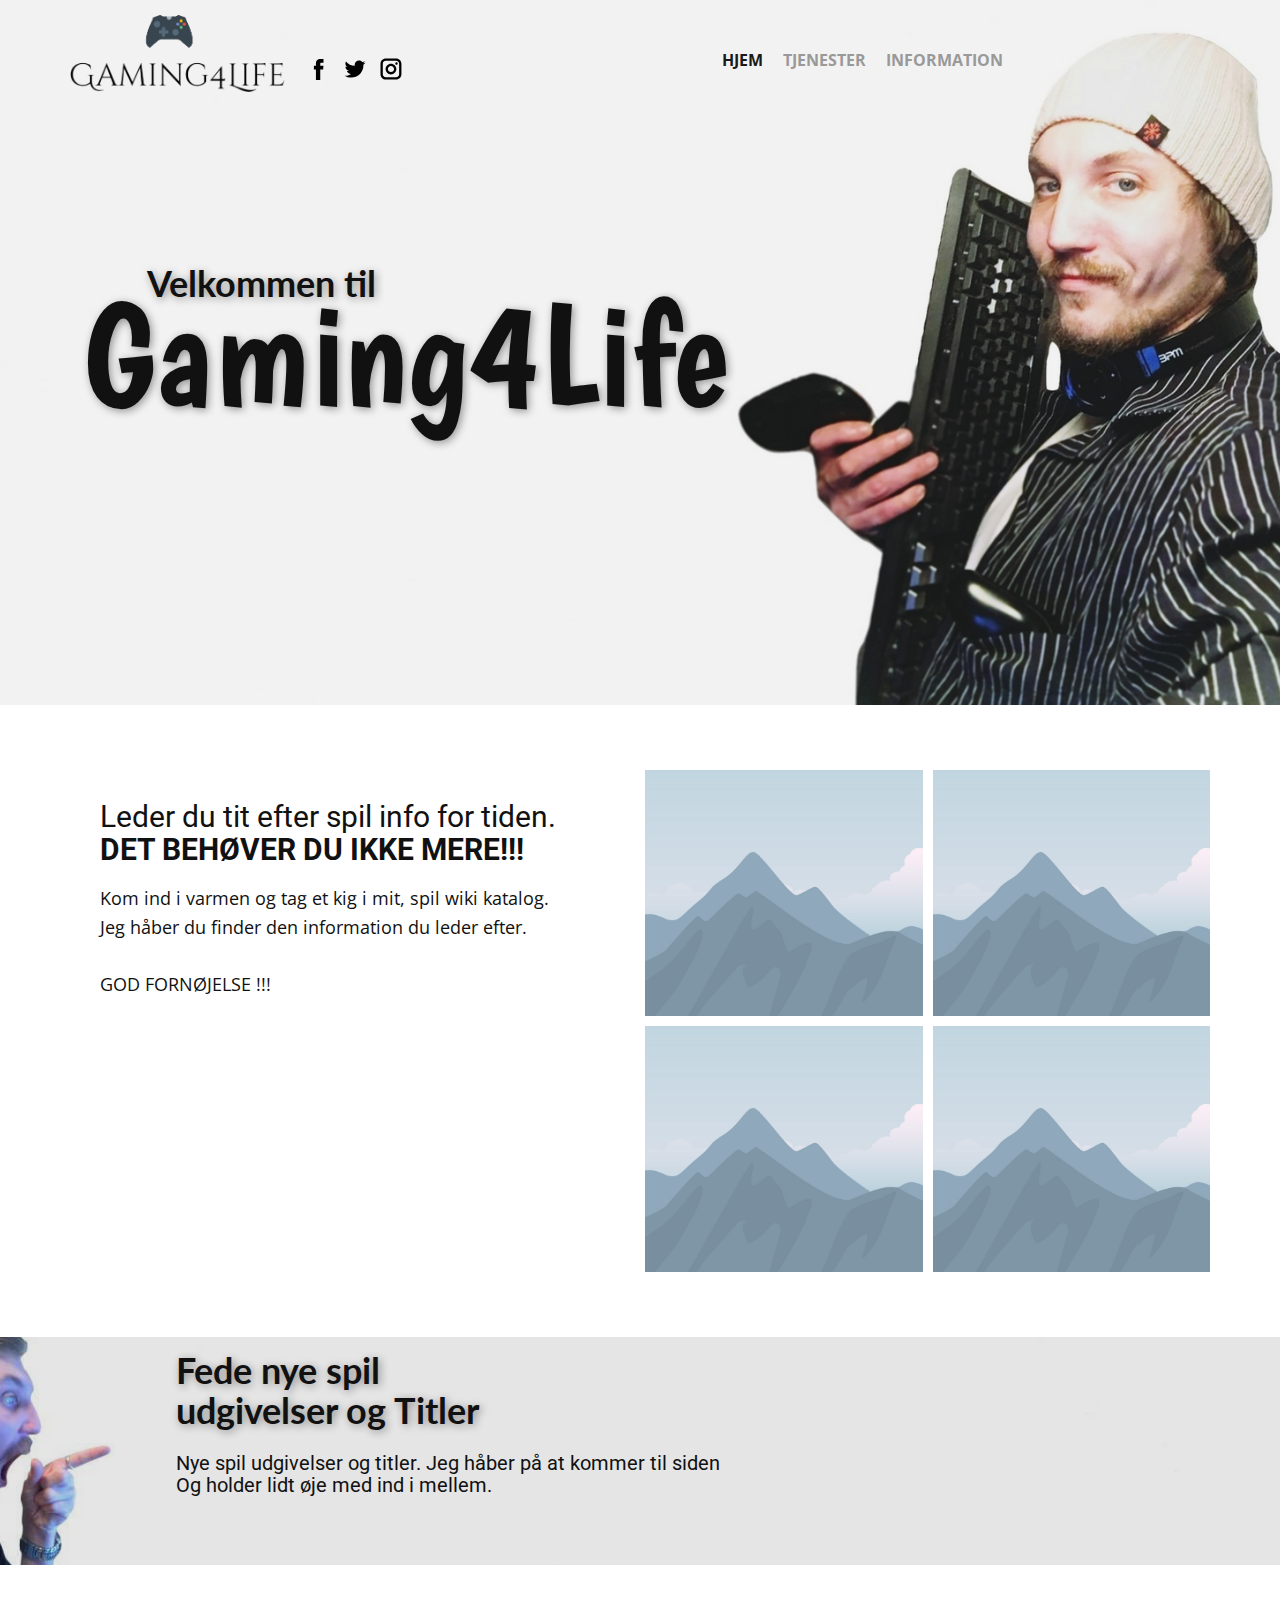
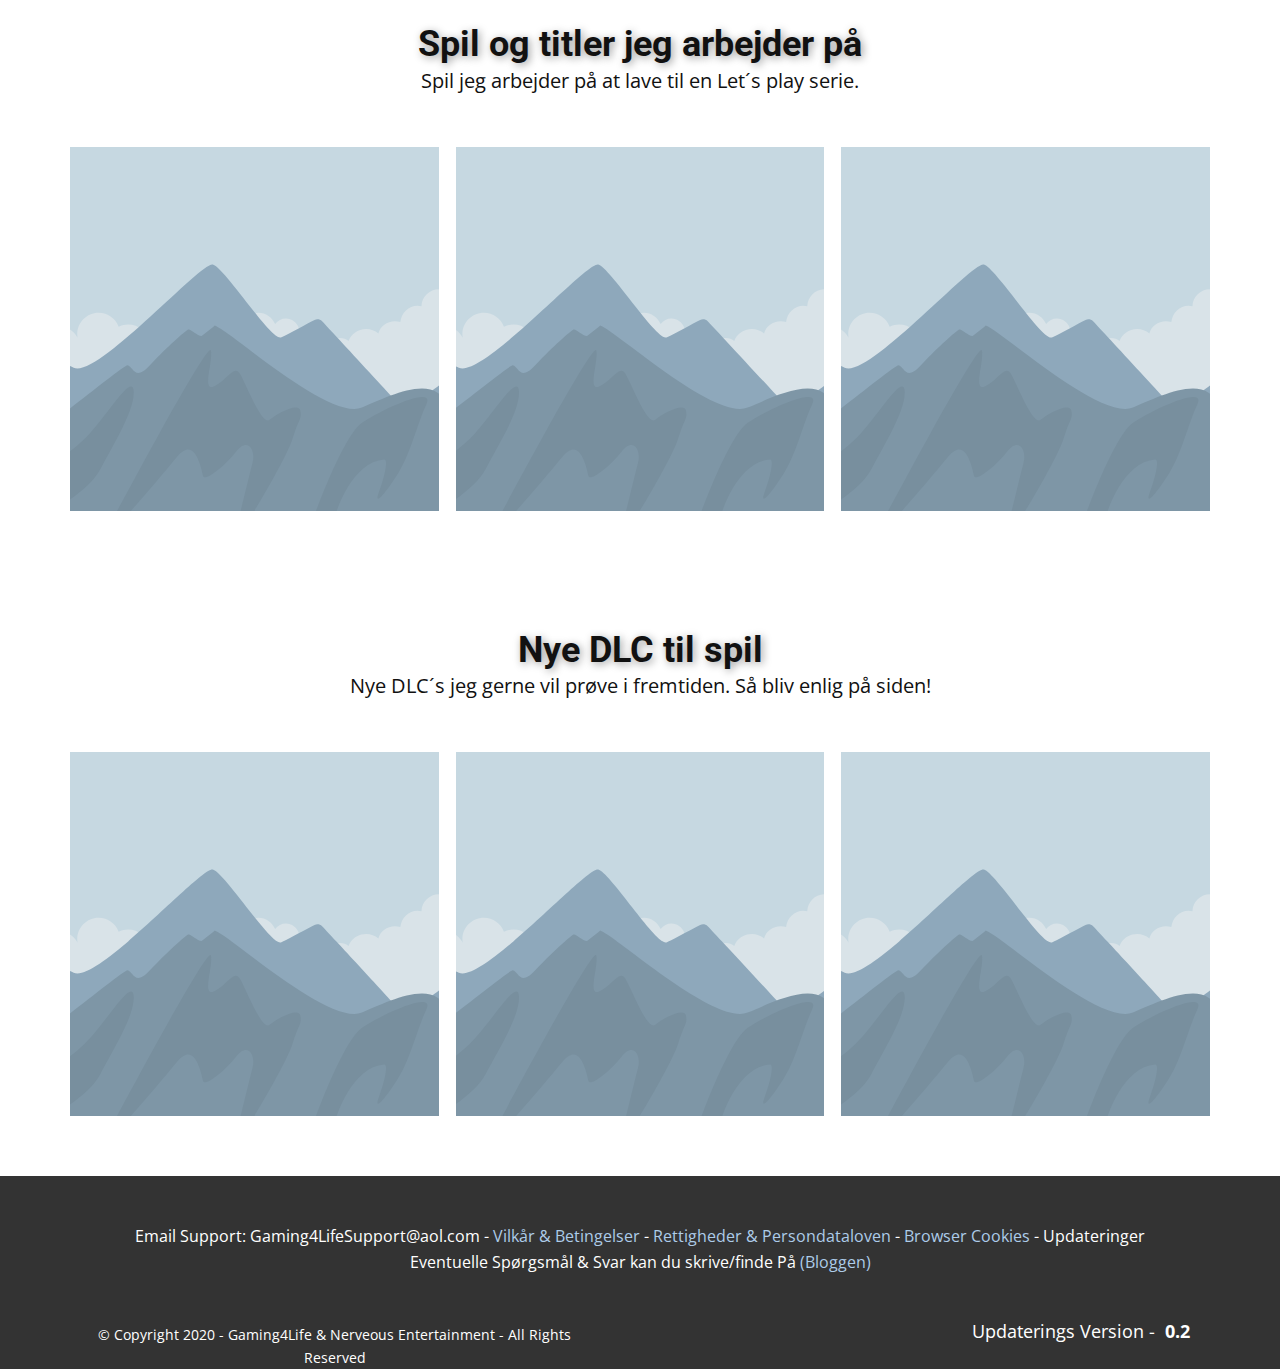
<file: Hjem.html>
<!DOCTYPE html>
<html style="font-size: 16px;">
  <head>
    <meta name="viewport" content="width=device-width, initial-scale=1.0">
    <meta charset="utf-8">
    <meta name="keywords" content="Velkommen til, Gaming4Life">
    <meta name="description" content="">
    <meta name="page_type" content="np-template-header-footer-from-plugin">
    <title>Hjem</title>
    <link rel="stylesheet" href="nicepage.css" media="screen">
<link rel="stylesheet" href="Hjem.css" media="screen">
    <script class="u-script" type="text/javascript" src="jquery.js" defer=""></script>
    <script class="u-script" type="text/javascript" src="nicepage.js" defer=""></script>
    
    
    
    
    
    
    <link id="u-theme-google-font" rel="stylesheet" href="https://fonts.googleapis.com/css?family=Roboto:100,100i,300,300i,400,400i,500,500i,700,700i,900,900i|Open+Sans:300,300i,400,400i,600,600i,700,700i,800,800i">
    <link id="u-page-google-font" rel="stylesheet" href="https://fonts.googleapis.com/css?family=Lato:100,100i,300,300i,400,400i,700,700i,900,900i|Boogaloo">
    <script type="application/ld+json">{
		"@context": "http://schema.org",
		"@type": "Organization",
		"name": "Gaming4Life",
		"url": "index.html",
		"logo": "images/Gaming4Life.Ejerdissebilleder1.png",
		"sameAs": []
}</script>
    <meta property="og:title" content="Hjem">
    <meta property="og:type" content="website">
    <meta name="theme-color" content="#478ac9">
    <link rel="canonical" href="index.html">
    <meta property="og:url" content="index.html">
  </head>
  <body class="u-body u-overlap u-overlap-contrast"><header class="u-align-center-sm u-align-center-xs u-clearfix u-header u-header" id="sec-39ce"><div class="u-clearfix u-sheet u-sheet-1">
        <a href="#" class="u-image u-logo u-image-1" data-image-width="473" data-image-height="169">
          <img src="images/Gaming4Life.Ejerdissebilleder1.png" class="u-logo-image u-logo-image-1" data-image-width="108" alt="">
        </a>
        <div class="u-social-icons u-spacing-10 u-text-black u-social-icons-1">
          <a class="u-social-url" target="_blank" href="">
            <span class="u-icon u-icon-circle u-social-facebook u-social-type-logo u-icon-1">
              <svg class="u-svg-link" preserveAspectRatio="xMidYMin slice" viewBox="0 0 112 112" style=""><use xmlns:xlink="http://www.w3.org/1999/xlink" xlink:href="#svg-09d7"></use></svg>
              <svg x="0px" y="0px" viewBox="0 0 112 112" id="svg-09d7" class="u-svg-content"><path d="M75.5,28.8H65.4c-1.5,0-4,0.9-4,4.3v9.4h13.9l-1.5,15.8H61.4v45.1H42.8V58.3h-8.8V42.4h8.8V32.2 c0-7.4,3.4-18.8,18.8-18.8h13.8v15.4H75.5z"></path></svg>
            </span>
          </a>
          <a class="u-social-url" target="_blank" href="">
            <span class="u-icon u-icon-circle u-social-twitter u-social-type-logo u-icon-2">
              <svg class="u-svg-link" preserveAspectRatio="xMidYMin slice" viewBox="0 0 112 112" style=""><use xmlns:xlink="http://www.w3.org/1999/xlink" xlink:href="#svg-d24d"></use></svg>
              <svg x="0px" y="0px" viewBox="0 0 112 112" id="svg-d24d" class="u-svg-content"><path d="M92.2,38.2c0,0.8,0,1.6,0,2.3c0,24.3-18.6,52.4-52.6,52.4c-10.6,0.1-20.2-2.9-28.5-8.2 c1.4,0.2,2.9,0.2,4.4,0.2c8.7,0,16.7-2.9,23-7.9c-8.1-0.2-14.9-5.5-17.3-12.8c1.1,0.2,2.4,0.2,3.4,0.2c1.6,0,3.3-0.2,4.8-0.7 c-8.4-1.6-14.9-9.2-14.9-18c0-0.2,0-0.2,0-0.2c2.5,1.4,5.4,2.2,8.4,2.3c-5-3.3-8.3-8.9-8.3-15.4c0-3.4,1-6.5,2.5-9.2 c9.1,11.1,22.7,18.5,38,19.2c-0.2-1.4-0.4-2.8-0.4-4.3c0.1-10,8.3-18.2,18.5-18.2c5.4,0,10.1,2.2,13.5,5.7c4.3-0.8,8.1-2.3,11.7-4.5 c-1.4,4.3-4.3,7.9-8.1,10.1c3.7-0.4,7.3-1.4,10.6-2.9C98.9,32.3,95.7,35.5,92.2,38.2z"></path></svg>
            </span>
          </a>
          <a class="u-social-url" target="_blank" href="">
            <span class="u-icon u-icon-circle u-social-instagram u-social-type-logo u-icon-3">
              <svg class="u-svg-link" preserveAspectRatio="xMidYMin slice" viewBox="0 0 112 112" style=""><use xmlns:xlink="http://www.w3.org/1999/xlink" xlink:href="#svg-99ec"></use></svg>
              <svg x="0px" y="0px" viewBox="0 0 112 112" id="svg-99ec" class="u-svg-content"><path d="M55.9,32.9c-12.8,0-23.2,10.4-23.2,23.2s10.4,23.2,23.2,23.2s23.2-10.4,23.2-23.2S68.7,32.9,55.9,32.9z M55.9,69.4c-7.4,0-13.3-6-13.3-13.3c-0.1-7.4,6-13.3,13.3-13.3s13.3,6,13.3,13.3C69.3,63.5,63.3,69.4,55.9,69.4z"></path><path d="M79.7,26.8c-3,0-5.4,2.5-5.4,5.4s2.5,5.4,5.4,5.4c3,0,5.4-2.5,5.4-5.4S82.7,26.8,79.7,26.8z"></path><path d="M78.2,11H33.5C21,11,10.8,21.3,10.8,33.7v44.7c0,12.6,10.2,22.8,22.7,22.8h44.7c12.6,0,22.7-10.2,22.7-22.7 V33.7C100.8,21.1,90.6,11,78.2,11z M91,78.4c0,7.1-5.8,12.8-12.8,12.8H33.5c-7.1,0-12.8-5.8-12.8-12.8V33.7 c0-7.1,5.8-12.8,12.8-12.8h44.7c7.1,0,12.8,5.8,12.8,12.8V78.4z"></path></svg>
            </span>
          </a>
        </div>
        <nav class="u-align-left u-menu u-menu-dropdown u-offcanvas u-menu-1">
          <div class="menu-collapse" style="font-size: 1rem; letter-spacing: 0; font-weight: 700; text-transform: uppercase;">
            <a class="u-button-style u-custom-left-right-menu-spacing u-custom-padding-bottom u-custom-text-active-color u-custom-text-hover-color u-custom-top-bottom-menu-spacing u-nav-link u-text-grey-40" href="#">
              <svg class="u-svg-link" preserveAspectRatio="xMidYMin slice" viewBox="0 0 302 302" style="undefined"><use xmlns:xlink="http://www.w3.org/1999/xlink" xlink:href="#svg-8a8f"></use></svg>
              <svg xmlns="http://www.w3.org/2000/svg" xmlns:xlink="http://www.w3.org/1999/xlink" version="1.1" id="svg-8a8f" x="0px" y="0px" viewBox="0 0 302 302" style="enable-background:new 0 0 302 302;" xml:space="preserve" class="u-svg-content"><g><rect y="36" width="302" height="30"></rect><rect y="236" width="302" height="30"></rect><rect y="136" width="302" height="30"></rect>
</g><g></g><g></g><g></g><g></g><g></g><g></g><g></g><g></g><g></g><g></g><g></g><g></g><g></g><g></g><g></g></svg>
            </a>
          </div>
          <div class="u-custom-menu u-nav-container">
            <ul class="u-nav u-spacing-0 u-unstyled u-nav-1"><li class="u-nav-item"><a class="u-button-style u-nav-link u-text-active-grey-90 u-text-grey-40 u-text-hover-grey-70" href="Hjem.html" style="padding: 14px 10px;">Hjem</a>
</li><li class="u-nav-item"><a class="u-button-style u-nav-link u-text-active-grey-90 u-text-grey-40 u-text-hover-grey-70" style="padding: 14px 10px;">Tjenester</a><div class="u-nav-popup"><ul class="u-h-spacing-20 u-nav u-unstyled u-v-spacing-10 u-nav-2"><li class="u-nav-item"><a class="u-button-style u-nav-link u-white" href="Spil-WIKIA.html">Spil WIKIA</a>
</li><li class="u-nav-item"><a class="u-button-style u-nav-link u-white" href="Vores-spil.html">Vores spil</a>
</li><li class="u-nav-item"><a class="u-button-style u-nav-link u-white" href="NerveousEntertainment.html">NerveousEntertainment</a>
</li></ul>
</div>
</li><li class="u-nav-item"><a class="u-button-style u-nav-link u-text-active-grey-90 u-text-grey-40 u-text-hover-grey-70" style="padding: 14px 10px;">Information</a><div class="u-nav-popup"><ul class="u-h-spacing-20 u-nav u-unstyled u-v-spacing-10 u-nav-3"><li class="u-nav-item"><a class="u-button-style u-nav-link u-white" href="Ejer-og-Team-info.html">Ejer og Team info</a>
</li><li class="u-nav-item"><a class="u-button-style u-nav-link u-white" href="Nyheder-og-Updateringer.html">Nyheder og Updateringer</a>
</li><li class="u-nav-item"><a class="u-button-style u-nav-link u-white" href="Vilkår-og-Betingelser.html">Vilkår og Betingelser</a>
</li></ul>
</div>
</li></ul>
          </div>
          <div class="u-custom-menu u-nav-container-collapse">
            <div class="u-align-center u-black u-container-style u-inner-container-layout u-opacity u-opacity-95 u-sidenav">
              <div class="u-menu-close"></div>
              <ul class="u-align-center u-nav u-popupmenu-items u-unstyled u-nav-4"><li class="u-nav-item"><a class="u-button-style u-nav-link" href="Hjem.html" style="padding: 14px 10px;">Hjem</a>
</li><li class="u-nav-item"><a class="u-button-style u-nav-link" style="padding: 14px 10px;">Tjenester</a><div class="u-nav-popup"><ul class="u-h-spacing-20 u-nav u-unstyled u-v-spacing-10 u-nav-5"><li class="u-nav-item"><a class="u-button-style u-nav-link" href="Spil-WIKIA.html">Spil WIKIA</a>
</li><li class="u-nav-item"><a class="u-button-style u-nav-link" href="Vores-spil.html">Vores spil</a>
</li><li class="u-nav-item"><a class="u-button-style u-nav-link" href="NerveousEntertainment.html">NerveousEntertainment</a>
</li></ul>
</div>
</li><li class="u-nav-item"><a class="u-button-style u-nav-link" style="padding: 14px 10px;">Information</a><div class="u-nav-popup"><ul class="u-h-spacing-20 u-nav u-unstyled u-v-spacing-10 u-nav-6"><li class="u-nav-item"><a class="u-button-style u-nav-link" href="Ejer-og-Team-info.html">Ejer og Team info</a>
</li><li class="u-nav-item"><a class="u-button-style u-nav-link" href="Nyheder-og-Updateringer.html">Nyheder og Updateringer</a>
</li><li class="u-nav-item"><a class="u-button-style u-nav-link" href="Vilkår-og-Betingelser.html">Vilkår og Betingelser</a>
</li></ul>
</div>
</li></ul>
            </div>
            <div class="u-black u-menu-overlay u-opacity u-opacity-70"></div>
          </div>
        </nav>
      </div></header>
    <section class="u-align-center u-clearfix u-image u-shading u-section-1" id="carousel_8de1">
      <div class="u-clearfix u-sheet u-sheet-1">
        <h1 class="u-align-center u-text u-text-body-color u-title u-text-1">Velkommen til<b>
            <br></b>
        </h1>
        <h1 class="u-custom-font u-text u-text-body-color u-title u-text-2"> Gaming4Life</h1>
      </div>
    </section>
    <section class="u-clearfix u-section-2" id="sec-c09f">
      <div class="u-clearfix u-sheet u-valign-middle u-sheet-1">
        <div class="u-clearfix u-expanded-width u-gutter-10 u-layout-wrap u-layout-wrap-1">
          <div class="u-layout">
            <div class="u-layout-row">
              <div class="u-size-30 u-size-60-md">
                <div class="u-layout-col">
                  <div class="u-align-left u-container-style u-layout-cell u-left-cell u-size-60 u-layout-cell-1">
                    <div class="u-container-layout u-valign-top u-container-layout-1">
                      <h1 class="u-text u-text-1">Leder du tit efter spil info for tiden.<br><b>DET BEHØVER DU IKKE MERE!!!</b>
                      </h1>
                      <p class="u-align-left u-text u-text-2">Kom ind i varmen og tag et kig i mit, spil wiki katalog.&nbsp;<br>Jeg håber du finder den information du leder efter.<br>
                        <br>GOD FORNØJELSE&nbsp;!!!
                      </p>
                    </div>
                  </div>
                </div>
              </div>
              <div class="u-size-30 u-size-60-md">
                <div class="u-layout-col">
                  <div class="u-size-30">
                    <div class="u-layout-row">
                      <div class="u-container-style u-image u-layout-cell u-right-cell u-size-30 u-image-1" src="" data-image-width="1080" data-image-height="1080">
                        <div class="u-container-layout u-container-layout-2"></div>
                      </div>
                      <div class="u-container-style u-image u-layout-cell u-right-cell u-size-30 u-image-2" src="" data-image-width="1080" data-image-height="1080">
                        <div class="u-container-layout u-container-layout-3"></div>
                      </div>
                    </div>
                  </div>
                  <div class="u-size-30">
                    <div class="u-layout-row">
                      <div class="u-container-style u-image u-layout-cell u-size-30 u-image-3" src="" data-image-width="1080" data-image-height="1080">
                        <div class="u-container-layout u-container-layout-4"></div>
                      </div>
                      <div class="u-container-style u-image u-layout-cell u-size-30 u-image-4" src="" data-image-width="1080" data-image-height="1080">
                        <div class="u-container-layout u-container-layout-5"></div>
                      </div>
                    </div>
                  </div>
                </div>
              </div>
            </div>
          </div>
        </div>
      </div>
    </section>
    <section class="u-align-left u-clearfix u-image u-shading u-section-3" id="sec-c3e4" data-image-width="1600" data-image-height="203">
      <div class="u-clearfix u-sheet u-sheet-1">
        <h1 class="u-align-left u-text u-text-body-color u-title u-text-1">Fede nye spil<br><b>udgivelser og Titler</b>
        </h1>
        <h2 class="u-align-left u-heading-font u-subtitle u-text u-text-body-color u-text-2">Nye spil udgivelser og titler. Jeg håber på at kommer til siden Og holder lidt øje med ind i mellem.</h2>
      </div>
    </section>
    <section class="u-align-center u-clearfix u-section-4" id="sec-ea82">
      <div class="u-clearfix u-sheet u-valign-middle u-sheet-1">
        <h2 class="u-text u-text-1">Spil og titler jeg arbejder på</h2>
        <p class="u-text u-text-2">Spil jeg arbejder på at lave til en Let´s play serie.</p>
        <div class="u-expanded-width u-gallery u-lightbox u-show-text-on-hover u-gallery-1">
          <div class="u-effect-fade u-gallery-item">
            <div class="u-back-slide">
              <img class="u-back-image u-back-image-1" src="images/3.svg">
            </div>
            <div class="u-over-slide u-shading u-over-slide-1">
              <h3 class="u-gallery-heading"></h3>
              <p class="u-gallery-text"></p>
            </div>
          </div>
          <div class="u-effect-fade u-gallery-item">
            <div class="u-back-slide">
              <img class="u-back-image u-back-image-2" src="images/3.svg">
            </div>
            <div class="u-over-slide u-shading u-over-slide-2">
              <h3 class="u-gallery-heading"></h3>
              <p class="u-gallery-text"></p>
            </div>
          </div>
          <div class="u-effect-fade u-gallery-item">
            <div class="u-back-slide">
              <img class="u-back-image u-back-image-3" src="images/3.svg">
            </div>
            <div class="u-over-slide u-shading u-over-slide-3">
              <h3 class="u-gallery-heading"></h3>
              <p class="u-gallery-text"></p>
            </div>
          </div>
        </div>
      </div>
    </section>
    <section class="u-align-center u-clearfix u-section-5" id="carousel_975a">
      <div class="u-clearfix u-sheet u-valign-middle u-sheet-1">
        <h2 class="u-text u-text-1">Nye DLC til spil</h2>
        <p class="u-text u-text-2">Nye DLC´s jeg gerne vil prøve i fremtiden. Så bliv enlig på siden!</p>
        <div class="u-expanded-width u-gallery u-lightbox u-show-text-on-hover u-gallery-1">
          <div class="u-effect-fade u-gallery-item">
            <div class="u-back-slide">
              <img class="u-back-image u-back-image-1" src="images/3.svg">
            </div>
            <div class="u-over-slide u-shading u-over-slide-1">
              <h3 class="u-gallery-heading"></h3>
              <p class="u-gallery-text"></p>
            </div>
          </div>
          <div class="u-effect-fade u-gallery-item">
            <div class="u-back-slide">
              <img class="u-back-image u-back-image-2" src="images/3.svg">
            </div>
            <div class="u-over-slide u-shading u-over-slide-2">
              <h3 class="u-gallery-heading"></h3>
              <p class="u-gallery-text"></p>
            </div>
          </div>
          <div class="u-effect-fade u-gallery-item">
            <div class="u-back-slide">
              <img class="u-back-image u-back-image-3" src="images/3.svg">
            </div>
            <div class="u-over-slide u-shading u-over-slide-3">
              <h3 class="u-gallery-heading"></h3>
              <p class="u-gallery-text"></p>
            </div>
          </div>
        </div>
      </div>
    </section>
    
    
    <footer class="u-align-center u-clearfix u-footer u-grey-80 u-footer" id="sec-0f4a"><div class="u-clearfix u-sheet u-sheet-1">
        <p class="u-align-center u-text u-text-1">Email Support:&nbsp;Gaming4LifeSupport@aol.com&nbsp;-&nbsp;<a href="Vilkår-og-Betingelser.html">Vilkår &amp; Betingelser</a>&nbsp;-&nbsp;<a href="Vilkår-og-Betingelser.html">Rettigheder &amp; Persondataloven</a>&nbsp;-&nbsp;<a href="Vilkår-og-Betingelser.html">Browser&nbsp;Cookies</a>&nbsp;-&nbsp;Updateringer<br>Eventuelle Spørgsmål &amp; Svar kan du skrive/finde På&nbsp;<a href="https://www.minds.com/Gaming4Life" class="text-white">(Bloggen)</a>
        </p>
        <p class="u-large-text u-text u-text-default u-text-font u-text-variant u-text-2">Updaterings Version -&nbsp;&nbsp;<b>0.2</b>
        </p>
        <p class="u-small-text u-text u-text-variant u-text-3">© Copyright 2020 - Gaming4Life &amp; Nerveous Entertainment - All Rights Reserved</p>
      </div></footer>
    <span style="height: 64px; width: 64px; margin-left: 0; margin-right: auto; margin-top: 0; background-image: none; right: 20px; bottom: 20px" class="u-back-to-top u-black u-icon u-icon-circle u-opacity u-opacity-85 u-spacing-15" data-href="#">
      <svg class="u-svg-link" preserveAspectRatio="xMidYMin slice" viewBox="0 0 551.13 551.13"><use xmlns:xlink="http://www.w3.org/1999/xlink" xlink:href="#svg-1d98"></use></svg>
      <svg class="u-svg-content" enable-background="new 0 0 551.13 551.13" viewBox="0 0 551.13 551.13" xmlns="http://www.w3.org/2000/svg" id="svg-1d98"><path d="m275.565 189.451 223.897 223.897h51.668l-275.565-275.565-275.565 275.565h51.668z"></path></svg>
    </span>
  </body>
</html>
</file>
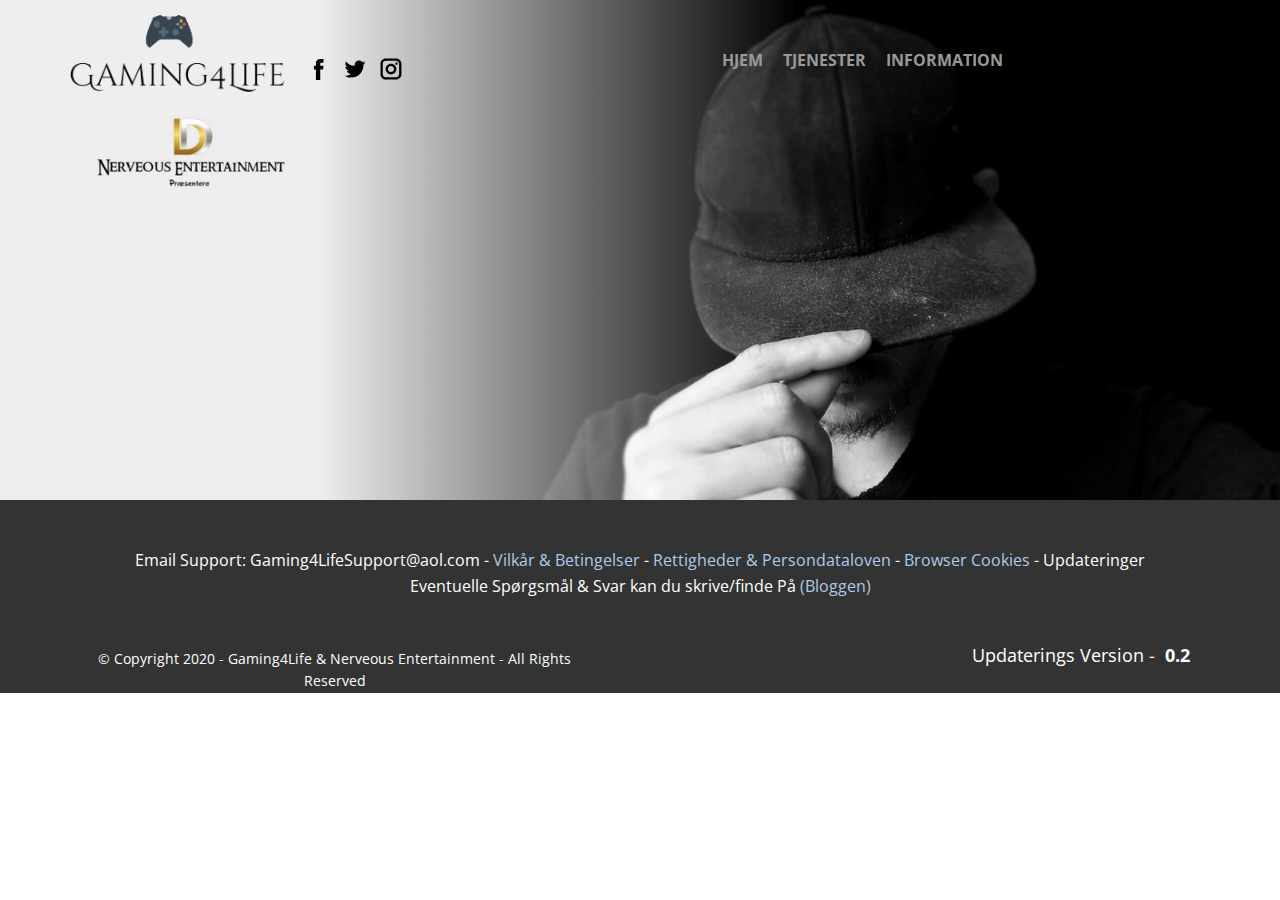
<file: NerveousEntertainment.html>
<!DOCTYPE html>
<html style="font-size: 16px;">
  <head>
    <meta name="viewport" content="width=device-width, initial-scale=1.0">
    <meta charset="utf-8">
    <meta name="keywords" content="">
    <meta name="description" content="">
    <meta name="page_type" content="np-template-header-footer-from-plugin">
    <title>NerveousEntertainment</title>
    <link rel="stylesheet" href="nicepage.css" media="screen">
<link rel="stylesheet" href="NerveousEntertainment.css" media="screen">
    <script class="u-script" type="text/javascript" src="jquery.js" defer=""></script>
    <script class="u-script" type="text/javascript" src="nicepage.js" defer=""></script>
    
    
    <link id="u-theme-google-font" rel="stylesheet" href="https://fonts.googleapis.com/css?family=Roboto:100,100i,300,300i,400,400i,500,500i,700,700i,900,900i|Open+Sans:300,300i,400,400i,600,600i,700,700i,800,800i">
    <script type="application/ld+json">{
		"@context": "http://schema.org",
		"@type": "Organization",
		"name": "Gaming4Life",
		"url": "index.html",
		"logo": "images/Gaming4Life.Ejerdissebilleder1.png",
		"sameAs": []
}</script>
    <meta property="og:title" content="NerveousEntertainment">
    <meta property="og:type" content="website">
    <meta name="theme-color" content="#478ac9">
    <link rel="canonical" href="index.html">
    <meta property="og:url" content="index.html">
  </head>
  <body class="u-body u-overlap"><header class="u-align-center-sm u-align-center-xs u-clearfix u-header u-header" id="sec-39ce"><div class="u-clearfix u-sheet u-sheet-1">
        <a href="#" class="u-image u-logo u-image-1" data-image-width="473" data-image-height="169">
          <img src="images/Gaming4Life.Ejerdissebilleder1.png" class="u-logo-image u-logo-image-1" data-image-width="108" alt="">
        </a>
        <div class="u-social-icons u-spacing-10 u-text-black u-social-icons-1">
          <a class="u-social-url" target="_blank" href="">
            <span class="u-icon u-icon-circle u-social-facebook u-social-type-logo u-icon-1">
              <svg class="u-svg-link" preserveAspectRatio="xMidYMin slice" viewBox="0 0 112 112" style=""><use xmlns:xlink="http://www.w3.org/1999/xlink" xlink:href="#svg-09d7"></use></svg>
              <svg x="0px" y="0px" viewBox="0 0 112 112" id="svg-09d7" class="u-svg-content"><path d="M75.5,28.8H65.4c-1.5,0-4,0.9-4,4.3v9.4h13.9l-1.5,15.8H61.4v45.1H42.8V58.3h-8.8V42.4h8.8V32.2 c0-7.4,3.4-18.8,18.8-18.8h13.8v15.4H75.5z"></path></svg>
            </span>
          </a>
          <a class="u-social-url" target="_blank" href="">
            <span class="u-icon u-icon-circle u-social-twitter u-social-type-logo u-icon-2">
              <svg class="u-svg-link" preserveAspectRatio="xMidYMin slice" viewBox="0 0 112 112" style=""><use xmlns:xlink="http://www.w3.org/1999/xlink" xlink:href="#svg-d24d"></use></svg>
              <svg x="0px" y="0px" viewBox="0 0 112 112" id="svg-d24d" class="u-svg-content"><path d="M92.2,38.2c0,0.8,0,1.6,0,2.3c0,24.3-18.6,52.4-52.6,52.4c-10.6,0.1-20.2-2.9-28.5-8.2 c1.4,0.2,2.9,0.2,4.4,0.2c8.7,0,16.7-2.9,23-7.9c-8.1-0.2-14.9-5.5-17.3-12.8c1.1,0.2,2.4,0.2,3.4,0.2c1.6,0,3.3-0.2,4.8-0.7 c-8.4-1.6-14.9-9.2-14.9-18c0-0.2,0-0.2,0-0.2c2.5,1.4,5.4,2.2,8.4,2.3c-5-3.3-8.3-8.9-8.3-15.4c0-3.4,1-6.5,2.5-9.2 c9.1,11.1,22.7,18.5,38,19.2c-0.2-1.4-0.4-2.8-0.4-4.3c0.1-10,8.3-18.2,18.5-18.2c5.4,0,10.1,2.2,13.5,5.7c4.3-0.8,8.1-2.3,11.7-4.5 c-1.4,4.3-4.3,7.9-8.1,10.1c3.7-0.4,7.3-1.4,10.6-2.9C98.9,32.3,95.7,35.5,92.2,38.2z"></path></svg>
            </span>
          </a>
          <a class="u-social-url" target="_blank" href="">
            <span class="u-icon u-icon-circle u-social-instagram u-social-type-logo u-icon-3">
              <svg class="u-svg-link" preserveAspectRatio="xMidYMin slice" viewBox="0 0 112 112" style=""><use xmlns:xlink="http://www.w3.org/1999/xlink" xlink:href="#svg-99ec"></use></svg>
              <svg x="0px" y="0px" viewBox="0 0 112 112" id="svg-99ec" class="u-svg-content"><path d="M55.9,32.9c-12.8,0-23.2,10.4-23.2,23.2s10.4,23.2,23.2,23.2s23.2-10.4,23.2-23.2S68.7,32.9,55.9,32.9z M55.9,69.4c-7.4,0-13.3-6-13.3-13.3c-0.1-7.4,6-13.3,13.3-13.3s13.3,6,13.3,13.3C69.3,63.5,63.3,69.4,55.9,69.4z"></path><path d="M79.7,26.8c-3,0-5.4,2.5-5.4,5.4s2.5,5.4,5.4,5.4c3,0,5.4-2.5,5.4-5.4S82.7,26.8,79.7,26.8z"></path><path d="M78.2,11H33.5C21,11,10.8,21.3,10.8,33.7v44.7c0,12.6,10.2,22.8,22.7,22.8h44.7c12.6,0,22.7-10.2,22.7-22.7 V33.7C100.8,21.1,90.6,11,78.2,11z M91,78.4c0,7.1-5.8,12.8-12.8,12.8H33.5c-7.1,0-12.8-5.8-12.8-12.8V33.7 c0-7.1,5.8-12.8,12.8-12.8h44.7c7.1,0,12.8,5.8,12.8,12.8V78.4z"></path></svg>
            </span>
          </a>
        </div>
        <nav class="u-align-left u-menu u-menu-dropdown u-offcanvas u-menu-1">
          <div class="menu-collapse" style="font-size: 1rem; letter-spacing: 0; font-weight: 700; text-transform: uppercase;">
            <a class="u-button-style u-custom-left-right-menu-spacing u-custom-padding-bottom u-custom-text-active-color u-custom-text-hover-color u-custom-top-bottom-menu-spacing u-nav-link u-text-grey-40" href="#">
              <svg class="u-svg-link" preserveAspectRatio="xMidYMin slice" viewBox="0 0 302 302" style="undefined"><use xmlns:xlink="http://www.w3.org/1999/xlink" xlink:href="#svg-8a8f"></use></svg>
              <svg xmlns="http://www.w3.org/2000/svg" xmlns:xlink="http://www.w3.org/1999/xlink" version="1.1" id="svg-8a8f" x="0px" y="0px" viewBox="0 0 302 302" style="enable-background:new 0 0 302 302;" xml:space="preserve" class="u-svg-content"><g><rect y="36" width="302" height="30"></rect><rect y="236" width="302" height="30"></rect><rect y="136" width="302" height="30"></rect>
</g><g></g><g></g><g></g><g></g><g></g><g></g><g></g><g></g><g></g><g></g><g></g><g></g><g></g><g></g><g></g></svg>
            </a>
          </div>
          <div class="u-custom-menu u-nav-container">
            <ul class="u-nav u-spacing-0 u-unstyled u-nav-1"><li class="u-nav-item"><a class="u-button-style u-nav-link u-text-active-grey-90 u-text-grey-40 u-text-hover-grey-70" href="Hjem.html" style="padding: 14px 10px;">Hjem</a>
</li><li class="u-nav-item"><a class="u-button-style u-nav-link u-text-active-grey-90 u-text-grey-40 u-text-hover-grey-70" style="padding: 14px 10px;">Tjenester</a><div class="u-nav-popup"><ul class="u-h-spacing-20 u-nav u-unstyled u-v-spacing-10 u-nav-2"><li class="u-nav-item"><a class="u-button-style u-nav-link u-white" href="Spil-WIKIA.html">Spil WIKIA</a>
</li><li class="u-nav-item"><a class="u-button-style u-nav-link u-white" href="Vores-spil.html">Vores spil</a>
</li><li class="u-nav-item"><a class="u-button-style u-nav-link u-white" href="NerveousEntertainment.html">NerveousEntertainment</a>
</li></ul>
</div>
</li><li class="u-nav-item"><a class="u-button-style u-nav-link u-text-active-grey-90 u-text-grey-40 u-text-hover-grey-70" style="padding: 14px 10px;">Information</a><div class="u-nav-popup"><ul class="u-h-spacing-20 u-nav u-unstyled u-v-spacing-10 u-nav-3"><li class="u-nav-item"><a class="u-button-style u-nav-link u-white" href="Ejer-og-Team-info.html">Ejer og Team info</a>
</li><li class="u-nav-item"><a class="u-button-style u-nav-link u-white" href="Nyheder-og-Updateringer.html">Nyheder og Updateringer</a>
</li><li class="u-nav-item"><a class="u-button-style u-nav-link u-white" href="Vilkår-og-Betingelser.html">Vilkår og Betingelser</a>
</li></ul>
</div>
</li></ul>
          </div>
          <div class="u-custom-menu u-nav-container-collapse">
            <div class="u-align-center u-black u-container-style u-inner-container-layout u-opacity u-opacity-95 u-sidenav">
              <div class="u-menu-close"></div>
              <ul class="u-align-center u-nav u-popupmenu-items u-unstyled u-nav-4"><li class="u-nav-item"><a class="u-button-style u-nav-link" href="Hjem.html" style="padding: 14px 10px;">Hjem</a>
</li><li class="u-nav-item"><a class="u-button-style u-nav-link" style="padding: 14px 10px;">Tjenester</a><div class="u-nav-popup"><ul class="u-h-spacing-20 u-nav u-unstyled u-v-spacing-10 u-nav-5"><li class="u-nav-item"><a class="u-button-style u-nav-link" href="Spil-WIKIA.html">Spil WIKIA</a>
</li><li class="u-nav-item"><a class="u-button-style u-nav-link" href="Vores-spil.html">Vores spil</a>
</li><li class="u-nav-item"><a class="u-button-style u-nav-link" href="NerveousEntertainment.html">NerveousEntertainment</a>
</li></ul>
</div>
</li><li class="u-nav-item"><a class="u-button-style u-nav-link" style="padding: 14px 10px;">Information</a><div class="u-nav-popup"><ul class="u-h-spacing-20 u-nav u-unstyled u-v-spacing-10 u-nav-6"><li class="u-nav-item"><a class="u-button-style u-nav-link" href="Ejer-og-Team-info.html">Ejer og Team info</a>
</li><li class="u-nav-item"><a class="u-button-style u-nav-link" href="Nyheder-og-Updateringer.html">Nyheder og Updateringer</a>
</li><li class="u-nav-item"><a class="u-button-style u-nav-link" href="Vilkår-og-Betingelser.html">Vilkår og Betingelser</a>
</li></ul>
</div>
</li></ul>
            </div>
            <div class="u-black u-menu-overlay u-opacity u-opacity-70"></div>
          </div>
        </nav>
      </div></header>
    <section class="u-clearfix u-image u-section-1" id="sec-f2ba" data-image-width="1899" data-image-height="803">
      <div class="u-clearfix u-sheet u-sheet-1"></div>
    </section>
    
    
    <footer class="u-align-center u-clearfix u-footer u-grey-80 u-footer" id="sec-0f4a"><div class="u-clearfix u-sheet u-sheet-1">
        <p class="u-align-center u-text u-text-1">Email Support:&nbsp;Gaming4LifeSupport@aol.com&nbsp;-&nbsp;<a href="Vilkår-og-Betingelser.html">Vilkår &amp; Betingelser</a>&nbsp;-&nbsp;<a href="Vilkår-og-Betingelser.html">Rettigheder &amp; Persondataloven</a>&nbsp;-&nbsp;<a href="Vilkår-og-Betingelser.html">Browser&nbsp;Cookies</a>&nbsp;-&nbsp;Updateringer<br>Eventuelle Spørgsmål &amp; Svar kan du skrive/finde På&nbsp;<a href="https://www.minds.com/Gaming4Life" class="text-white">(Bloggen)</a>
        </p>
        <p class="u-large-text u-text u-text-default u-text-font u-text-variant u-text-2">Updaterings Version -&nbsp;&nbsp;<b>0.2</b>
        </p>
        <p class="u-small-text u-text u-text-variant u-text-3">© Copyright 2020 - Gaming4Life &amp; Nerveous Entertainment - All Rights Reserved</p>
      </div></footer>
  </body>
</html>
</file>
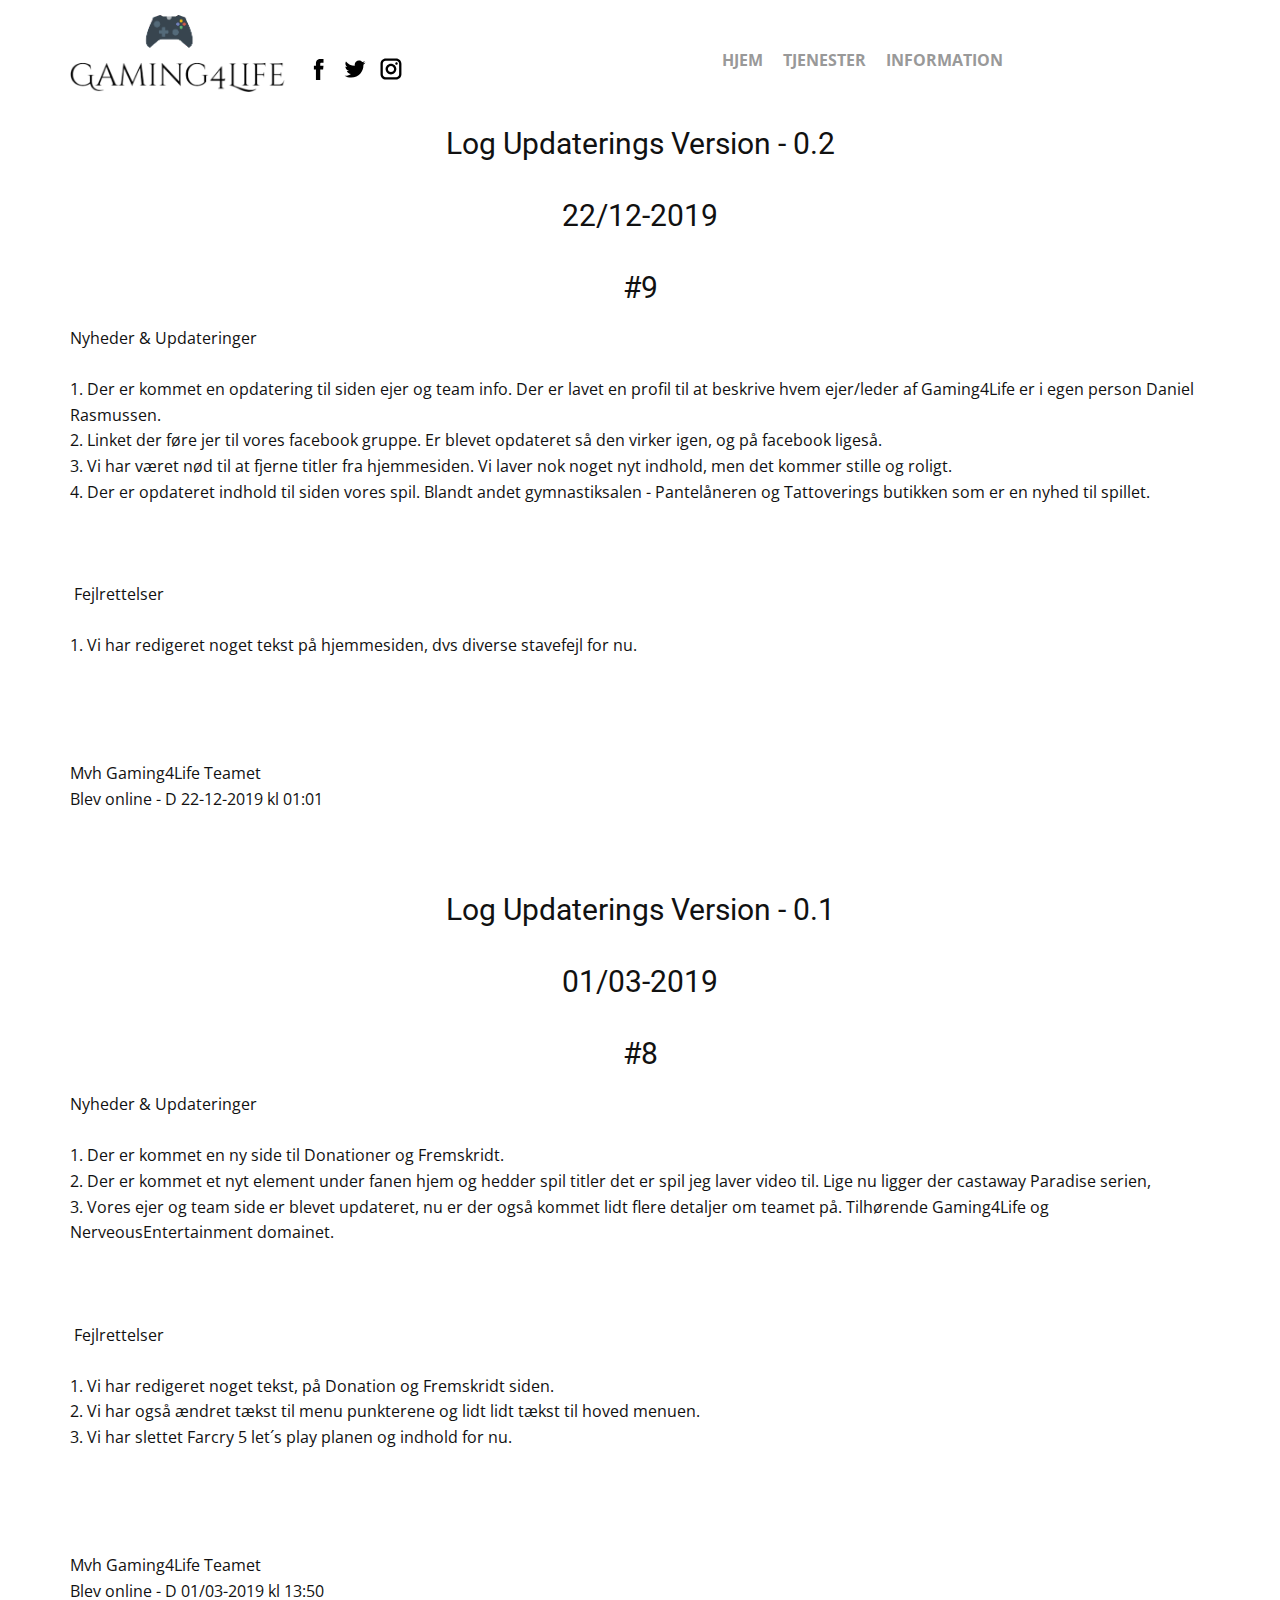
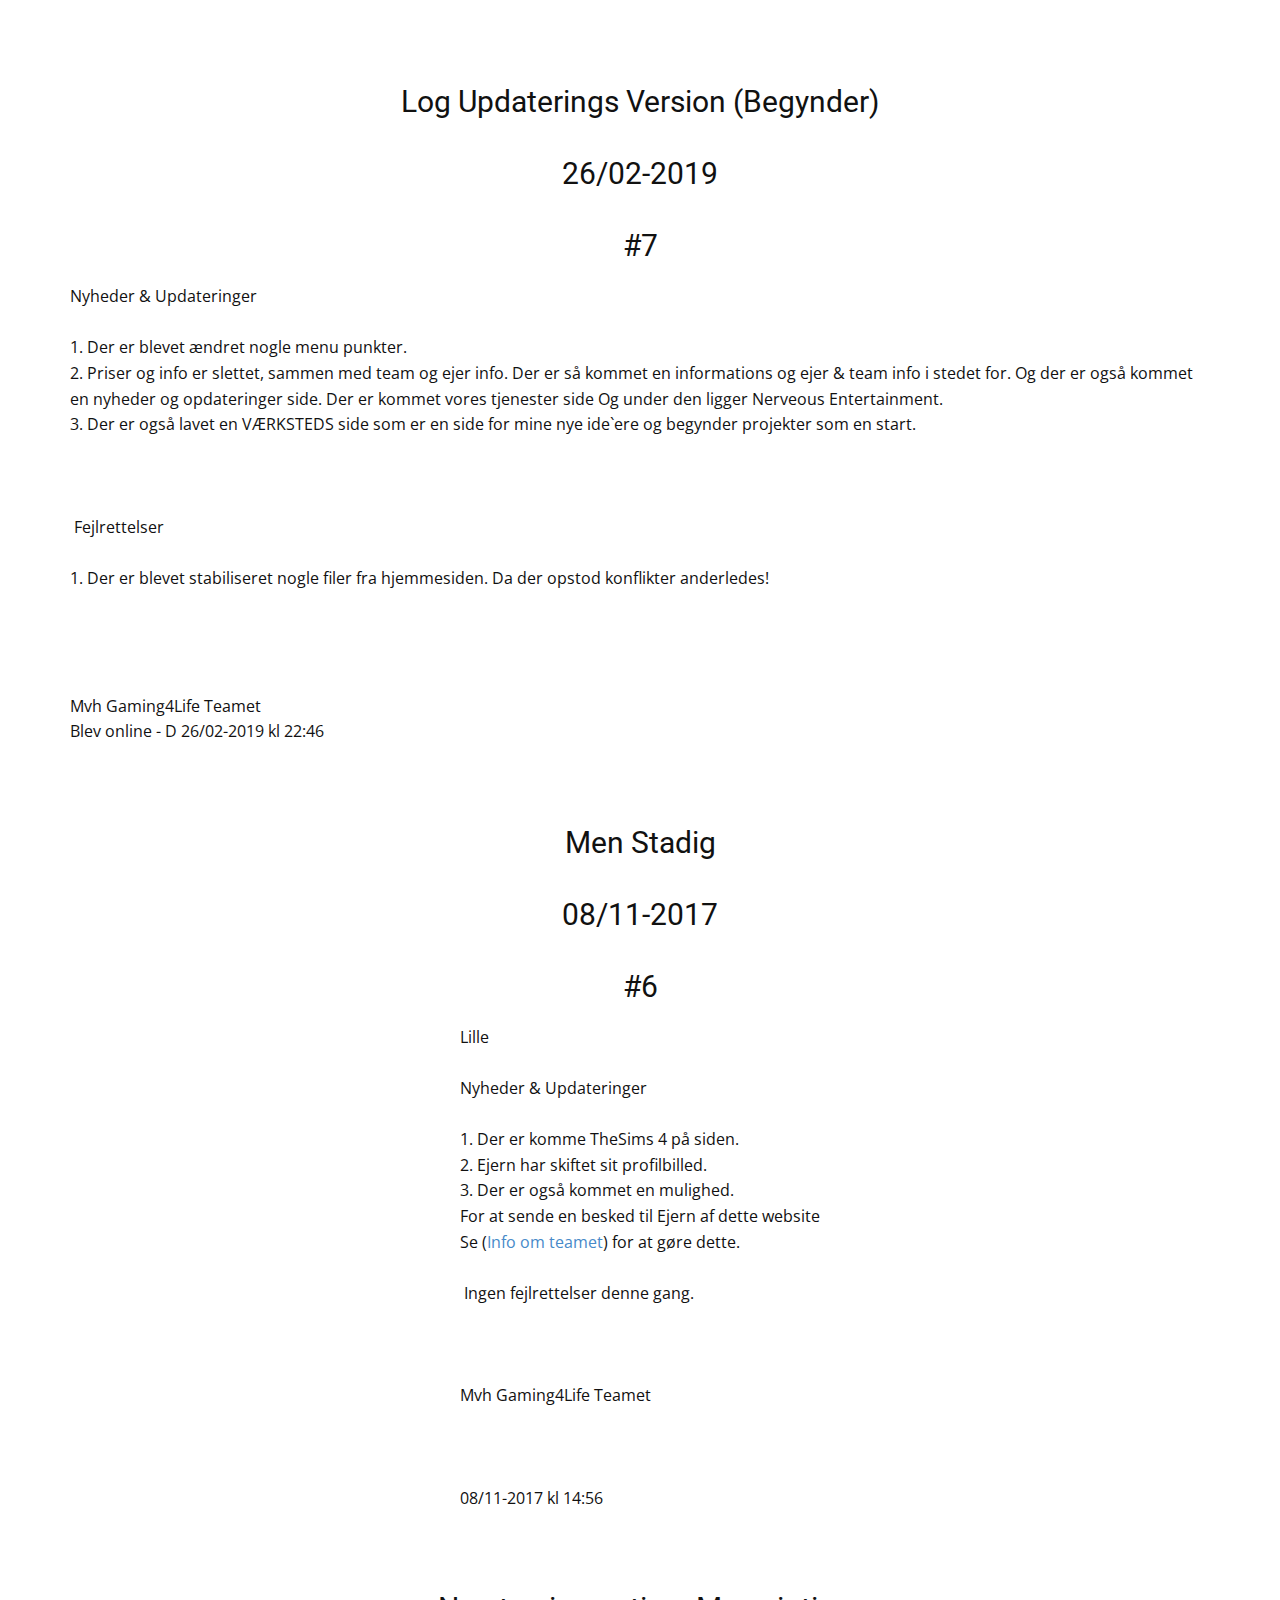
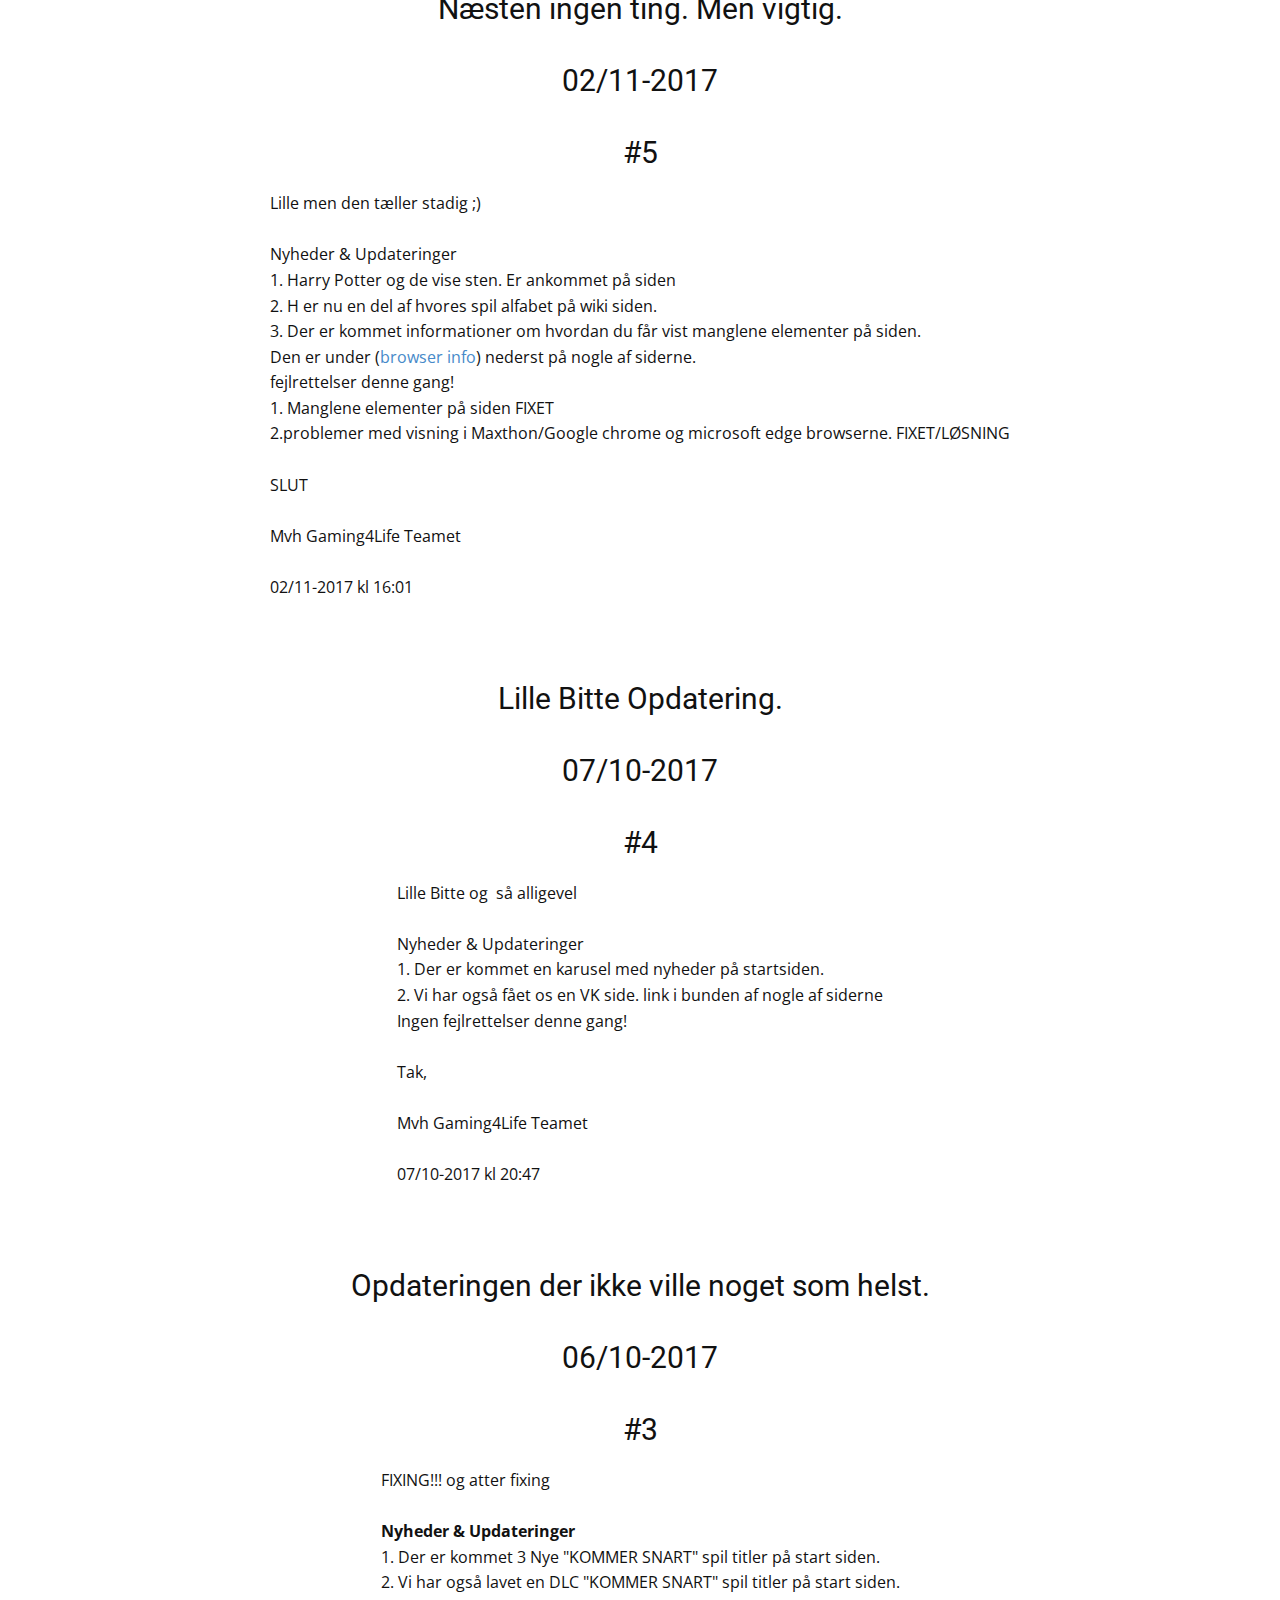
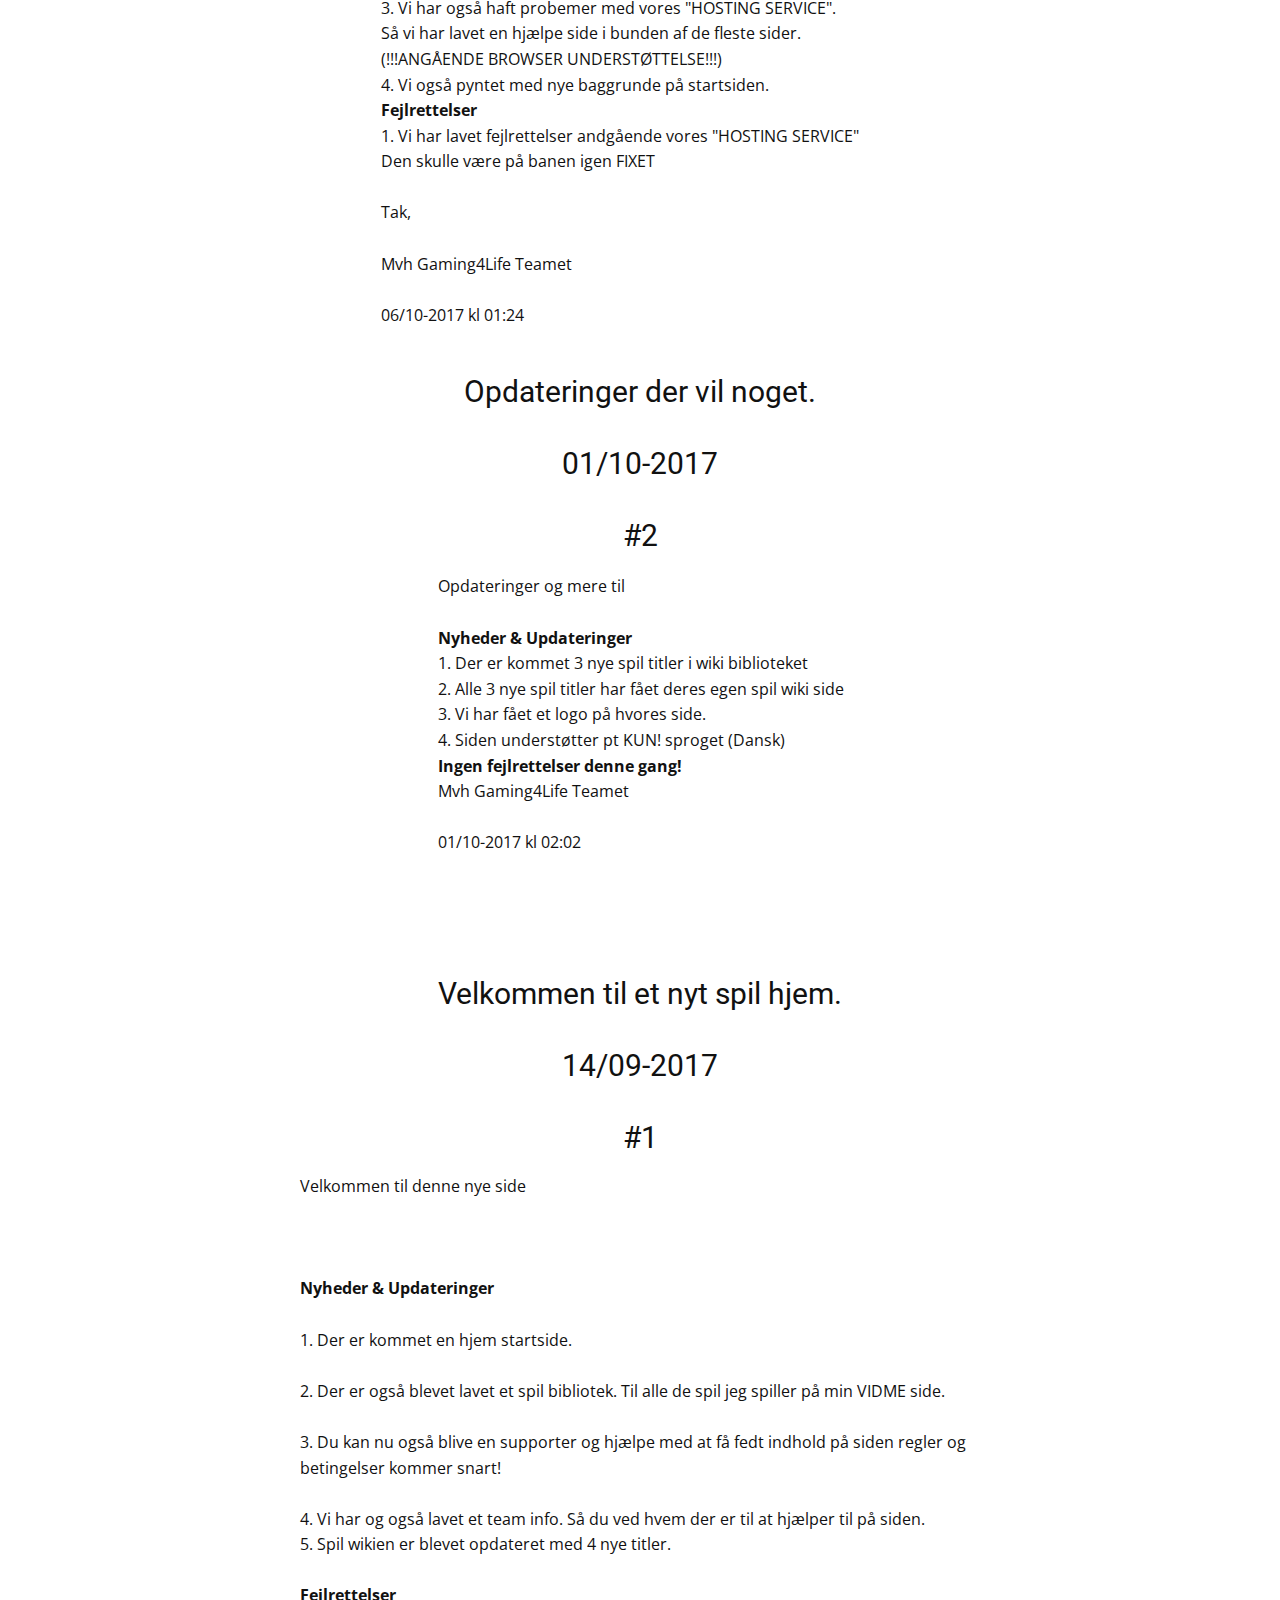
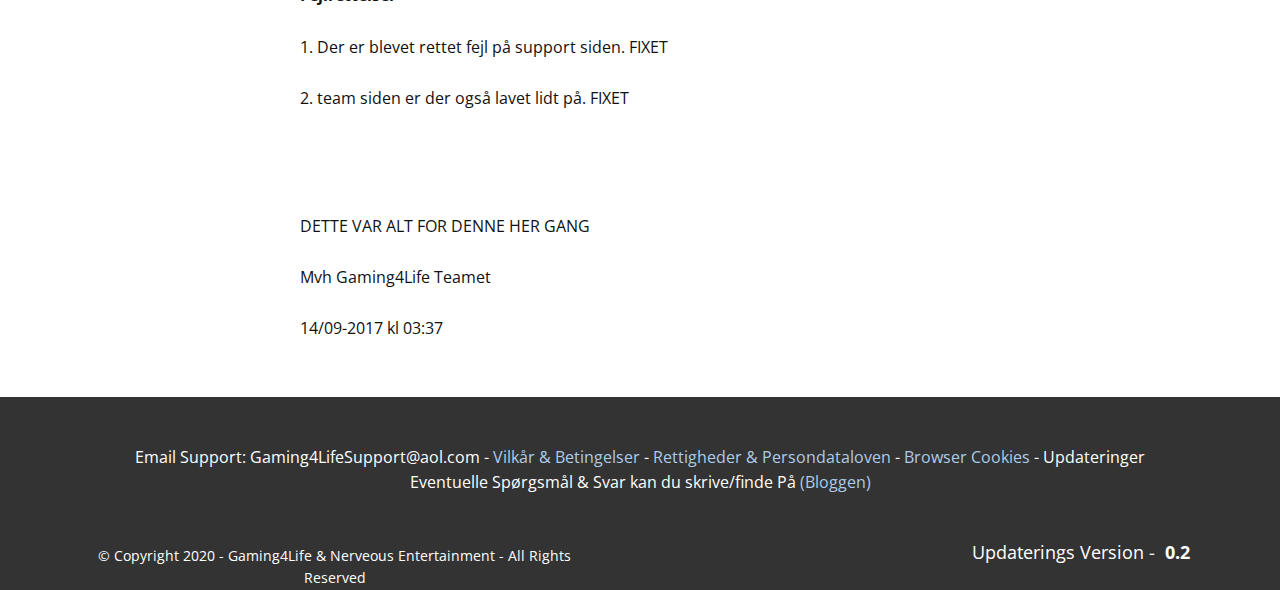
<file: Nyheder-og-Updateringer.html>
<!DOCTYPE html>
<html style="font-size: 16px;">
  <head>
    <meta name="viewport" content="width=device-width, initial-scale=1.0">
    <meta charset="utf-8">
    <meta name="keywords" content="">
    <meta name="description" content="">
    <meta name="page_type" content="np-template-header-footer-from-plugin">
    <title>Nyheder og Updateringer</title>
    <link rel="stylesheet" href="nicepage.css" media="screen">
<link rel="stylesheet" href="Nyheder-og-Updateringer.css" media="screen">
    <script class="u-script" type="text/javascript" src="jquery.js" defer=""></script>
    <script class="u-script" type="text/javascript" src="nicepage.js" defer=""></script>
    
    
    
    
    
    
    
    
    
    
    <link id="u-theme-google-font" rel="stylesheet" href="https://fonts.googleapis.com/css?family=Roboto:100,100i,300,300i,400,400i,500,500i,700,700i,900,900i|Open+Sans:300,300i,400,400i,600,600i,700,700i,800,800i">
    <script type="application/ld+json">{
		"@context": "http://schema.org",
		"@type": "Organization",
		"name": "Gaming4Life",
		"url": "index.html",
		"logo": "images/Gaming4Life.Ejerdissebilleder1.png",
		"sameAs": []
}</script>
    <meta property="og:title" content="Nyheder og Updateringer">
    <meta property="og:type" content="website">
    <meta name="theme-color" content="#478ac9">
    <link rel="canonical" href="index.html">
    <meta property="og:url" content="index.html">
  </head>
  <body class="u-body"><header class="u-align-center-sm u-align-center-xs u-clearfix u-header u-header" id="sec-39ce"><div class="u-clearfix u-sheet u-sheet-1">
        <a href="#" class="u-image u-logo u-image-1" data-image-width="473" data-image-height="169">
          <img src="images/Gaming4Life.Ejerdissebilleder1.png" class="u-logo-image u-logo-image-1" data-image-width="108" alt="">
        </a>
        <div class="u-social-icons u-spacing-10 u-text-black u-social-icons-1">
          <a class="u-social-url" target="_blank" href="">
            <span class="u-icon u-icon-circle u-social-facebook u-social-type-logo u-icon-1">
              <svg class="u-svg-link" preserveAspectRatio="xMidYMin slice" viewBox="0 0 112 112" style=""><use xmlns:xlink="http://www.w3.org/1999/xlink" xlink:href="#svg-09d7"></use></svg>
              <svg x="0px" y="0px" viewBox="0 0 112 112" id="svg-09d7" class="u-svg-content"><path d="M75.5,28.8H65.4c-1.5,0-4,0.9-4,4.3v9.4h13.9l-1.5,15.8H61.4v45.1H42.8V58.3h-8.8V42.4h8.8V32.2 c0-7.4,3.4-18.8,18.8-18.8h13.8v15.4H75.5z"></path></svg>
            </span>
          </a>
          <a class="u-social-url" target="_blank" href="">
            <span class="u-icon u-icon-circle u-social-twitter u-social-type-logo u-icon-2">
              <svg class="u-svg-link" preserveAspectRatio="xMidYMin slice" viewBox="0 0 112 112" style=""><use xmlns:xlink="http://www.w3.org/1999/xlink" xlink:href="#svg-d24d"></use></svg>
              <svg x="0px" y="0px" viewBox="0 0 112 112" id="svg-d24d" class="u-svg-content"><path d="M92.2,38.2c0,0.8,0,1.6,0,2.3c0,24.3-18.6,52.4-52.6,52.4c-10.6,0.1-20.2-2.9-28.5-8.2 c1.4,0.2,2.9,0.2,4.4,0.2c8.7,0,16.7-2.9,23-7.9c-8.1-0.2-14.9-5.5-17.3-12.8c1.1,0.2,2.4,0.2,3.4,0.2c1.6,0,3.3-0.2,4.8-0.7 c-8.4-1.6-14.9-9.2-14.9-18c0-0.2,0-0.2,0-0.2c2.5,1.4,5.4,2.2,8.4,2.3c-5-3.3-8.3-8.9-8.3-15.4c0-3.4,1-6.5,2.5-9.2 c9.1,11.1,22.7,18.5,38,19.2c-0.2-1.4-0.4-2.8-0.4-4.3c0.1-10,8.3-18.2,18.5-18.2c5.4,0,10.1,2.2,13.5,5.7c4.3-0.8,8.1-2.3,11.7-4.5 c-1.4,4.3-4.3,7.9-8.1,10.1c3.7-0.4,7.3-1.4,10.6-2.9C98.9,32.3,95.7,35.5,92.2,38.2z"></path></svg>
            </span>
          </a>
          <a class="u-social-url" target="_blank" href="">
            <span class="u-icon u-icon-circle u-social-instagram u-social-type-logo u-icon-3">
              <svg class="u-svg-link" preserveAspectRatio="xMidYMin slice" viewBox="0 0 112 112" style=""><use xmlns:xlink="http://www.w3.org/1999/xlink" xlink:href="#svg-99ec"></use></svg>
              <svg x="0px" y="0px" viewBox="0 0 112 112" id="svg-99ec" class="u-svg-content"><path d="M55.9,32.9c-12.8,0-23.2,10.4-23.2,23.2s10.4,23.2,23.2,23.2s23.2-10.4,23.2-23.2S68.7,32.9,55.9,32.9z M55.9,69.4c-7.4,0-13.3-6-13.3-13.3c-0.1-7.4,6-13.3,13.3-13.3s13.3,6,13.3,13.3C69.3,63.5,63.3,69.4,55.9,69.4z"></path><path d="M79.7,26.8c-3,0-5.4,2.5-5.4,5.4s2.5,5.4,5.4,5.4c3,0,5.4-2.5,5.4-5.4S82.7,26.8,79.7,26.8z"></path><path d="M78.2,11H33.5C21,11,10.8,21.3,10.8,33.7v44.7c0,12.6,10.2,22.8,22.7,22.8h44.7c12.6,0,22.7-10.2,22.7-22.7 V33.7C100.8,21.1,90.6,11,78.2,11z M91,78.4c0,7.1-5.8,12.8-12.8,12.8H33.5c-7.1,0-12.8-5.8-12.8-12.8V33.7 c0-7.1,5.8-12.8,12.8-12.8h44.7c7.1,0,12.8,5.8,12.8,12.8V78.4z"></path></svg>
            </span>
          </a>
        </div>
        <nav class="u-align-left u-menu u-menu-dropdown u-offcanvas u-menu-1">
          <div class="menu-collapse" style="font-size: 1rem; letter-spacing: 0; font-weight: 700; text-transform: uppercase;">
            <a class="u-button-style u-custom-left-right-menu-spacing u-custom-padding-bottom u-custom-text-active-color u-custom-text-hover-color u-custom-top-bottom-menu-spacing u-nav-link u-text-grey-40" href="#">
              <svg class="u-svg-link" preserveAspectRatio="xMidYMin slice" viewBox="0 0 302 302" style="undefined"><use xmlns:xlink="http://www.w3.org/1999/xlink" xlink:href="#svg-8a8f"></use></svg>
              <svg xmlns="http://www.w3.org/2000/svg" xmlns:xlink="http://www.w3.org/1999/xlink" version="1.1" id="svg-8a8f" x="0px" y="0px" viewBox="0 0 302 302" style="enable-background:new 0 0 302 302;" xml:space="preserve" class="u-svg-content"><g><rect y="36" width="302" height="30"></rect><rect y="236" width="302" height="30"></rect><rect y="136" width="302" height="30"></rect>
</g><g></g><g></g><g></g><g></g><g></g><g></g><g></g><g></g><g></g><g></g><g></g><g></g><g></g><g></g><g></g></svg>
            </a>
          </div>
          <div class="u-custom-menu u-nav-container">
            <ul class="u-nav u-spacing-0 u-unstyled u-nav-1"><li class="u-nav-item"><a class="u-button-style u-nav-link u-text-active-grey-90 u-text-grey-40 u-text-hover-grey-70" href="Hjem.html" style="padding: 14px 10px;">Hjem</a>
</li><li class="u-nav-item"><a class="u-button-style u-nav-link u-text-active-grey-90 u-text-grey-40 u-text-hover-grey-70" style="padding: 14px 10px;">Tjenester</a><div class="u-nav-popup"><ul class="u-h-spacing-20 u-nav u-unstyled u-v-spacing-10 u-nav-2"><li class="u-nav-item"><a class="u-button-style u-nav-link u-white" href="Spil-WIKIA.html">Spil WIKIA</a>
</li><li class="u-nav-item"><a class="u-button-style u-nav-link u-white" href="Vores-spil.html">Vores spil</a>
</li><li class="u-nav-item"><a class="u-button-style u-nav-link u-white" href="NerveousEntertainment.html">NerveousEntertainment</a>
</li></ul>
</div>
</li><li class="u-nav-item"><a class="u-button-style u-nav-link u-text-active-grey-90 u-text-grey-40 u-text-hover-grey-70" style="padding: 14px 10px;">Information</a><div class="u-nav-popup"><ul class="u-h-spacing-20 u-nav u-unstyled u-v-spacing-10 u-nav-3"><li class="u-nav-item"><a class="u-button-style u-nav-link u-white" href="Ejer-og-Team-info.html">Ejer og Team info</a>
</li><li class="u-nav-item"><a class="u-button-style u-nav-link u-white" href="Nyheder-og-Updateringer.html">Nyheder og Updateringer</a>
</li><li class="u-nav-item"><a class="u-button-style u-nav-link u-white" href="Vilkår-og-Betingelser.html">Vilkår og Betingelser</a>
</li></ul>
</div>
</li></ul>
          </div>
          <div class="u-custom-menu u-nav-container-collapse">
            <div class="u-align-center u-black u-container-style u-inner-container-layout u-opacity u-opacity-95 u-sidenav">
              <div class="u-menu-close"></div>
              <ul class="u-align-center u-nav u-popupmenu-items u-unstyled u-nav-4"><li class="u-nav-item"><a class="u-button-style u-nav-link" href="Hjem.html" style="padding: 14px 10px;">Hjem</a>
</li><li class="u-nav-item"><a class="u-button-style u-nav-link" style="padding: 14px 10px;">Tjenester</a><div class="u-nav-popup"><ul class="u-h-spacing-20 u-nav u-unstyled u-v-spacing-10 u-nav-5"><li class="u-nav-item"><a class="u-button-style u-nav-link" href="Spil-WIKIA.html">Spil WIKIA</a>
</li><li class="u-nav-item"><a class="u-button-style u-nav-link" href="Vores-spil.html">Vores spil</a>
</li><li class="u-nav-item"><a class="u-button-style u-nav-link" href="NerveousEntertainment.html">NerveousEntertainment</a>
</li></ul>
</div>
</li><li class="u-nav-item"><a class="u-button-style u-nav-link" style="padding: 14px 10px;">Information</a><div class="u-nav-popup"><ul class="u-h-spacing-20 u-nav u-unstyled u-v-spacing-10 u-nav-6"><li class="u-nav-item"><a class="u-button-style u-nav-link" href="Ejer-og-Team-info.html">Ejer og Team info</a>
</li><li class="u-nav-item"><a class="u-button-style u-nav-link" href="Nyheder-og-Updateringer.html">Nyheder og Updateringer</a>
</li><li class="u-nav-item"><a class="u-button-style u-nav-link" href="Vilkår-og-Betingelser.html">Vilkår og Betingelser</a>
</li></ul>
</div>
</li></ul>
            </div>
            <div class="u-black u-menu-overlay u-opacity u-opacity-70"></div>
          </div>
        </nav>
      </div></header>
    <section class="u-clearfix u-section-1" id="sec-bd74">
      <div class="u-clearfix u-sheet u-sheet-1">
        <h3 class="u-align-center u-text u-text-default u-text-1">Log Updaterings Version -&nbsp;0.2<br>
          <br>22/12-2019<br>
          <br>#9
        </h3>
        <p class="u-align-left u-text u-text-default u-text-2">Nyheder &amp; Updateringer<br>
          <br>1. Der er kommet en opdatering til siden ejer og team info. Der er lavet en profil til at beskrive hvem ejer/leder af Gaming4Life er i egen person&nbsp;Daniel Rasmussen.<br>2. Linket der føre jer til vores facebook gruppe. Er blevet opdateret så den virker igen, og på facebook ligeså.<br>3. Vi har været nød til at fjerne titler fra hjemmesiden. Vi laver nok noget nyt indhold, men det kommer stille og roligt.<br>4. Der er opdateret indhold til siden vores spil. Blandt andet gymnastiksalen - Pantelåneren og Tattoverings butikken som er en nyhed til spillet.<br>
          <br>
          <br>
          <br>&nbsp;Fejlrettelser<br>
          <br>1. Vi har redigeret noget tekst på hjemmesiden, dvs diverse stavefejl for nu.<br>
          <br>
          <br>
          <br>
          <br>Mvh Gaming4Life Teamet<br>Blev online - D 22-12-2019 kl 01:01
        </p>
      </div>
    </section>
    <section class="u-clearfix u-section-2" id="sec-fe4e">
      <div class="u-clearfix u-sheet u-sheet-1">
        <h3 class="u-align-center u-text u-text-default u-text-1">Log Updaterings Version -&nbsp;0.1<br>
          <br>01/03-2019<br>
          <br>#8
        </h3>
        <p class="u-align-left u-text u-text-default u-text-2">Nyheder &amp; Updateringer<br>
          <br>1. Der er kommet en ny side til Donationer og Fremskridt.<br>2. Der er kommet et nyt element under fanen hjem og hedder spil titler det er spil jeg laver video til. Lige nu ligger der castaway Paradise serien,<br>3. Vores ejer og team side er blevet updateret, nu er der også kommet lidt flere detaljer om teamet på. Tilhørende Gaming4Life og NerveousEntertainment domainet.<br>
          <br>
          <br>
          <br>&nbsp;Fejlrettelser<br>
          <br>1. Vi har redigeret noget tekst, på Donation og Fremskridt siden.<br>2. Vi har også ændret tækst til menu punkterene og lidt lidt tækst til hoved menuen.<br>3. Vi har slettet Farcry 5 let´s play planen og indhold for nu.<br>
          <br>
          <br>
          <br>
          <br>Mvh Gaming4Life Teamet<br>Blev online - D 01/03-2019 kl 13:50
        </p>
      </div>
    </section>
    <section class="u-clearfix u-section-3" id="sec-b687">
      <div class="u-clearfix u-sheet u-sheet-1">
        <h3 class="u-align-center u-text u-text-default u-text-1">Log Updaterings Version (Begynder)<br>
          <br>26/02-2019<br>
          <br>#7
        </h3>
        <p class="u-align-left u-text u-text-default u-text-2">Nyheder &amp; Updateringer<br>
          <br>1. Der er blevet ændret nogle menu punkter.<br>2. Priser og info er slettet, sammen med team og ejer info. Der er så kommet en informations og ejer &amp; team info i stedet for. Og der er også kommet en nyheder og opdateringer side. Der er kommet vores tjenester side Og under den ligger Nerveous Entertainment.<br>3. Der er også lavet en VÆRKSTEDS side som er en side for mine nye ide`ere og begynder projekter som en start.<br>
          <br>
          <br>
          <br>&nbsp;Fejlrettelser<br>
          <br>1. Der er blevet stabiliseret nogle filer fra hjemmesiden. Da der opstod konflikter anderledes!<br>
          <br>
          <br>
          <br>
          <br>Mvh Gaming4Life Teamet<br>Blev online - D 26/02-2019 kl 22:46
        </p>
      </div>
    </section>
    <section class="u-clearfix u-section-4" id="sec-19e6">
      <div class="u-clearfix u-sheet u-sheet-1">
        <h3 class="u-align-center u-text u-text-default u-text-1">Men Stadig<br>
          <br>08/11-2017<br>
          <br>#6
        </h3>
        <p class="u-align-left u-text u-text-default u-text-2">Lille<br>
          <br>Nyheder &amp; Updateringer<br>
          <br>1. Der er komme TheSims 4 på siden.<br>2. Ejern har skiftet sit profilbilled.<br>3. Der er også kommet en mulighed.<br>For at sende en besked til Ejern af dette website<br>Se (<a href="https://nerveous.github.io/Gaming4Life/Info%20om%20teamet.html" class="text-secondary">Info om teamet</a>) for at gøre dette.<br>
          <br>&nbsp;Ingen fejlrettelser denne gang.<br>
          <br>
          <br>
          <br>Mvh Gaming4Life Teamet<br>
          <br>
          <br>
          <br>08/11-2017 kl 14:56
        </p>
      </div>
    </section>
    <section class="u-clearfix u-section-5" id="sec-f6f1">
      <div class="u-clearfix u-sheet u-sheet-1">
        <h3 class="u-align-center u-text u-text-default u-text-1">Næsten ingen ting. Men vigtig.<br>
          <br>02/11-2017<br>
          <br>#5
        </h3>
        <p class="u-align-left u-text u-text-default u-text-2">Lille men den tæller stadig ;)<br>
          <br>Nyheder &amp; Updateringer<br>1. Harry Potter og de vise sten. Er ankommet på siden<br>2. H er nu en del af hvores spil alfabet på wiki siden.<br>3. Der er kommet informationer om hvordan du får vist manglene elementer på siden.<br>Den er under (<a href="https://nerveous.github.io/Gaming4Life/Browser%20Info.html" class="text-secondary">browser info</a>)&nbsp;nederst på nogle af siderne.<br>fejlrettelser denne gang!<br>1. Manglene elementer på siden&nbsp;FIXET<br>2.problemer med visning i Maxthon/Google chrome og microsoft edge browserne.&nbsp;FIXET/LØSNING<br>
          <br>SLUT<br>
          <br>Mvh Gaming4Life Teamet<br>
          <br>02/11-2017 kl 16:01
        </p>
      </div>
    </section>
    <section class="u-clearfix u-section-6" id="sec-1483">
      <div class="u-clearfix u-sheet u-sheet-1">
        <h3 class="u-align-center u-text u-text-default u-text-1">Lille Bitte Opdatering.<br>
          <br>07/10-2017<br>
          <br>#4
        </h3>
        <p class="u-align-left u-text u-text-default u-text-2">Lille Bitte og &nbsp;så alligevel&nbsp;<br>
          <br>Nyheder &amp; Updateringer<br>1. Der er kommet en karusel med nyheder på startsiden.<br>2. Vi har også fået os en VK side. link i bunden af nogle af siderne<br>Ingen fejlrettelser denne gang!<br>
          <br>Tak,<br>
          <br>Mvh Gaming4Life Teamet<br>
          <br>07/10-2017 kl 20:47
        </p>
      </div>
    </section>
    <section class="u-clearfix u-section-7" id="sec-7ac2">
      <div class="u-clearfix u-sheet u-sheet-1">
        <h3 class="u-align-center u-text u-text-default u-text-1">Opdateringen der ikke ville noget som helst.<br>
          <br>06/10-2017<br>
          <br>#3
        </h3>
        <p class="u-align-left u-text u-text-default u-text-2">FIXING!!! og atter fixing<br>
          <br><b>Nyheder &amp; Updateringer<br></b>1. Der er kommet 3 Nye "KOMMER SNART" spil titler på start siden.<br>2. Vi har også lavet en DLC "KOMMER SNART" spil titler på start siden.<br>3. Vi har også haft probemer med vores "HOSTING SERVICE".<br>Så vi har lavet en hjælpe side i bunden af de fleste sider.<br>(!!!ANGÅENDE BROWSER UNDERSTØTTELSE!!!)<br>4. Vi også pyntet med nye baggrunde på startsiden.<br><b>Fejlrettelser</b>
          <br>1. Vi har lavet fejlrettelser andgående vores "HOSTING SERVICE"<br>Den skulle være på banen igen&nbsp;FIXET<br>
          <br>Tak,<br>
          <br>Mvh Gaming4Life Teamet<br>
          <br>06/10-2017 kl 01:24
        </p>
      </div>
    </section>
    <section class="u-clearfix u-section-8" id="sec-c415">
      <div class="u-clearfix u-sheet u-sheet-1">
        <h3 class="u-align-center u-text u-text-default u-text-1">Opdateringer der vil noget.<br>
          <br>01/10-2017<br>
          <br>#2
        </h3>
        <p class="u-text u-text-default u-text-2">Opdateringer og mere til<br>
          <br><b>Nyheder &amp; Updateringer<br></b>1. Der er kommet 3 nye spil titler i wiki biblioteket<br>2. Alle 3 nye spil titler har fået deres egen spil wiki side<br>3. Vi har fået et logo på hvores side.<br>4. Siden understøtter pt KUN! sproget (Dansk)<br><b>Ingen fejlrettelser denne gang!<br></b>Mvh Gaming4Life Teamet<br>
          <br>01/10-2017 kl 02:02
        </p>
      </div>
    </section>
    <section class="u-align-left u-clearfix u-section-9" id="sec-869c">
      <div class="u-clearfix u-sheet u-sheet-1">
        <h3 class="u-align-center u-text u-text-1">Velkommen til et nyt spil hjem.<br>
          <br>14/09-2017<br>
          <br>#1
        </h3>
        <p class="u-text u-text-2">Velkommen til denne nye side<br>
          <br>
          <br>
          <br><b>Nyheder &amp; Updateringer</b>
          <br>
          <br>1. Der er kommet en hjem startside.<br>
          <br>2. Der er også blevet lavet et spil bibliotek. Til alle de spil jeg spiller på min VIDME side.<br>
          <br>3. Du kan nu også blive en supporter og hjælpe med at få fedt indhold på siden regler og betingelser kommer snart!<br>
          <br>4. Vi har og også lavet et team info. Så du ved hvem der er til at hjælper til på siden.<br>5. Spil wikien er blevet opdateret med 4 nye titler.<br>
          <br><b>Fejlrettelser</b>
          <br>
          <br>1. Der er blevet rettet fejl på support siden.&nbsp;FIXET<br>
          <br>2. team siden er der også lavet lidt på.&nbsp;FIXET<br>
          <br>
          <br>
          <br>
          <br>DETTE VAR ALT FOR DENNE HER GANG<br>
          <br>Mvh Gaming4Life Teamet<br>
          <br>14/09-2017 kl 03:37
        </p>
      </div>
    </section>
    
    
    <footer class="u-align-center u-clearfix u-footer u-grey-80 u-footer" id="sec-0f4a"><div class="u-clearfix u-sheet u-sheet-1">
        <p class="u-align-center u-text u-text-1">Email Support:&nbsp;Gaming4LifeSupport@aol.com&nbsp;-&nbsp;<a href="Vilkår-og-Betingelser.html">Vilkår &amp; Betingelser</a>&nbsp;-&nbsp;<a href="Vilkår-og-Betingelser.html">Rettigheder &amp; Persondataloven</a>&nbsp;-&nbsp;<a href="Vilkår-og-Betingelser.html">Browser&nbsp;Cookies</a>&nbsp;-&nbsp;Updateringer<br>Eventuelle Spørgsmål &amp; Svar kan du skrive/finde På&nbsp;<a href="https://www.minds.com/Gaming4Life" class="text-white">(Bloggen)</a>
        </p>
        <p class="u-large-text u-text u-text-default u-text-font u-text-variant u-text-2">Updaterings Version -&nbsp;&nbsp;<b>0.2</b>
        </p>
        <p class="u-small-text u-text u-text-variant u-text-3">© Copyright 2020 - Gaming4Life &amp; Nerveous Entertainment - All Rights Reserved</p>
      </div></footer>
  </body>
</html>
</file>
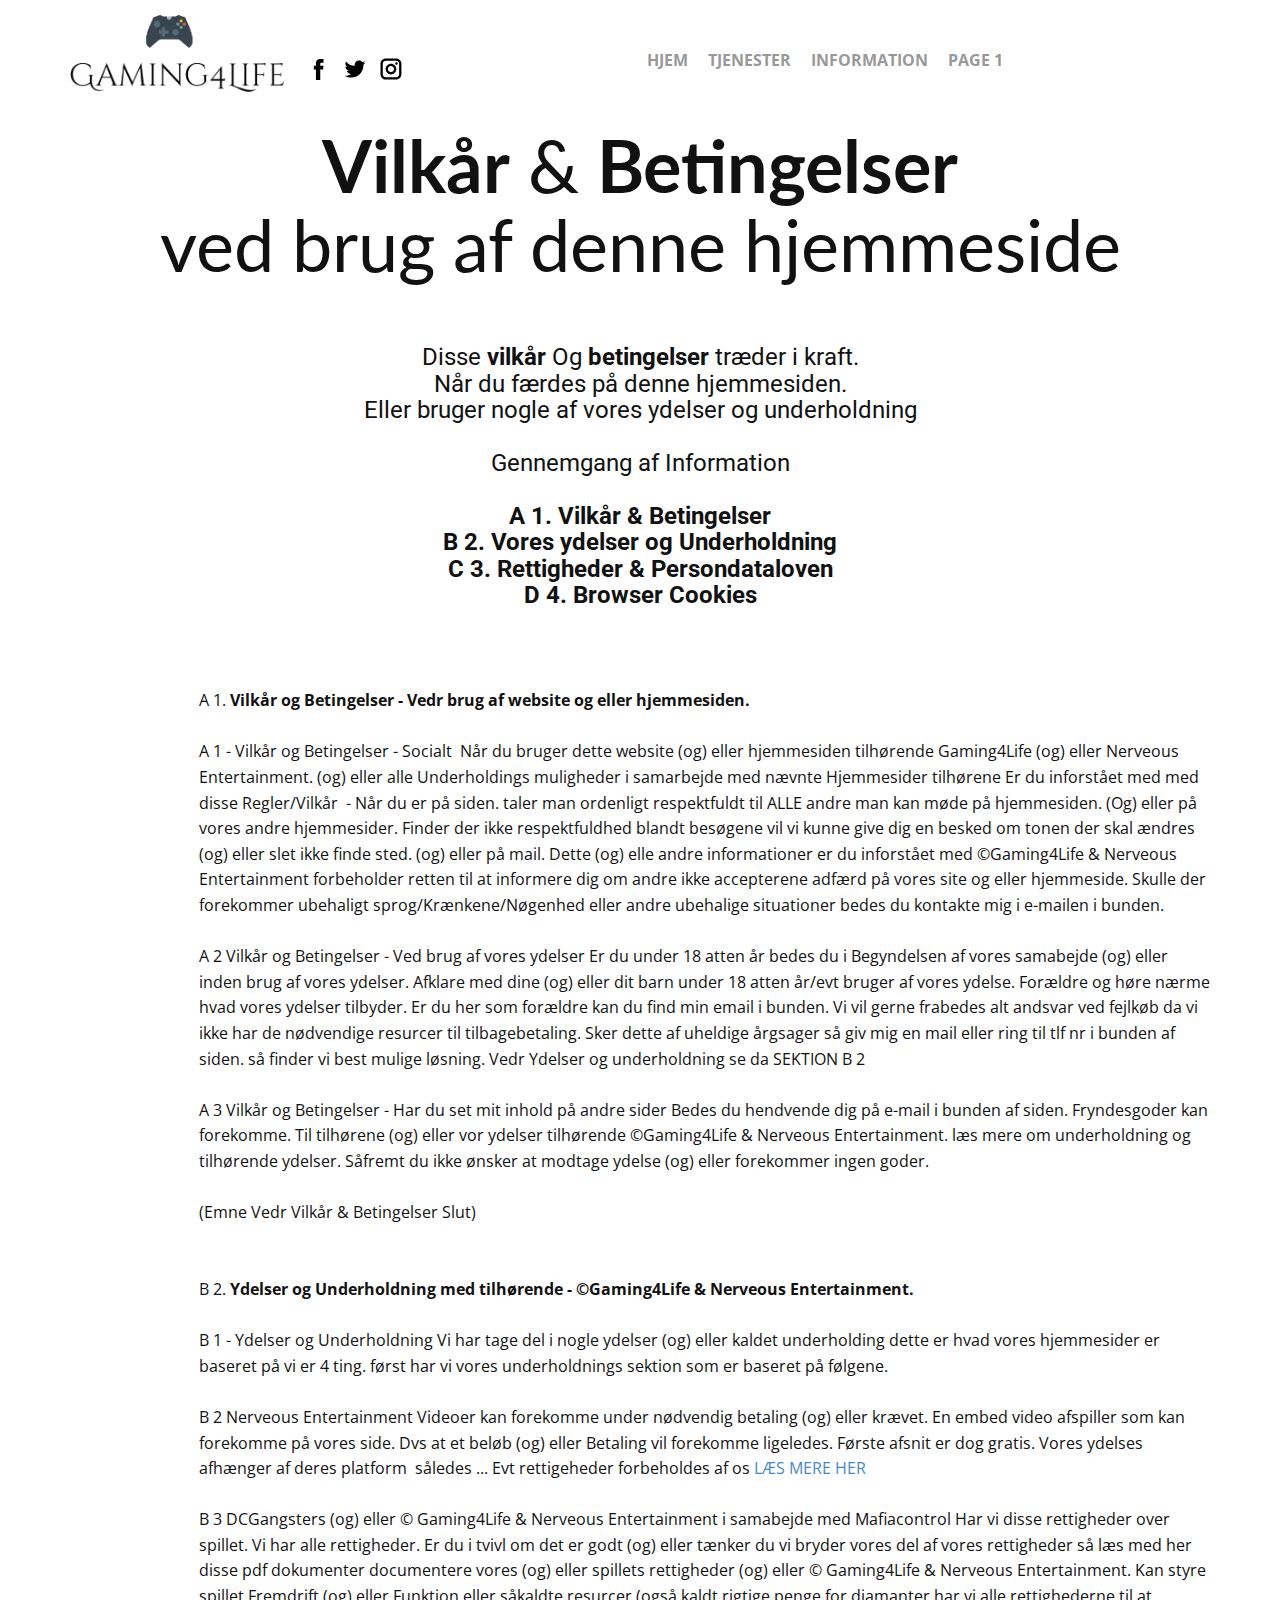
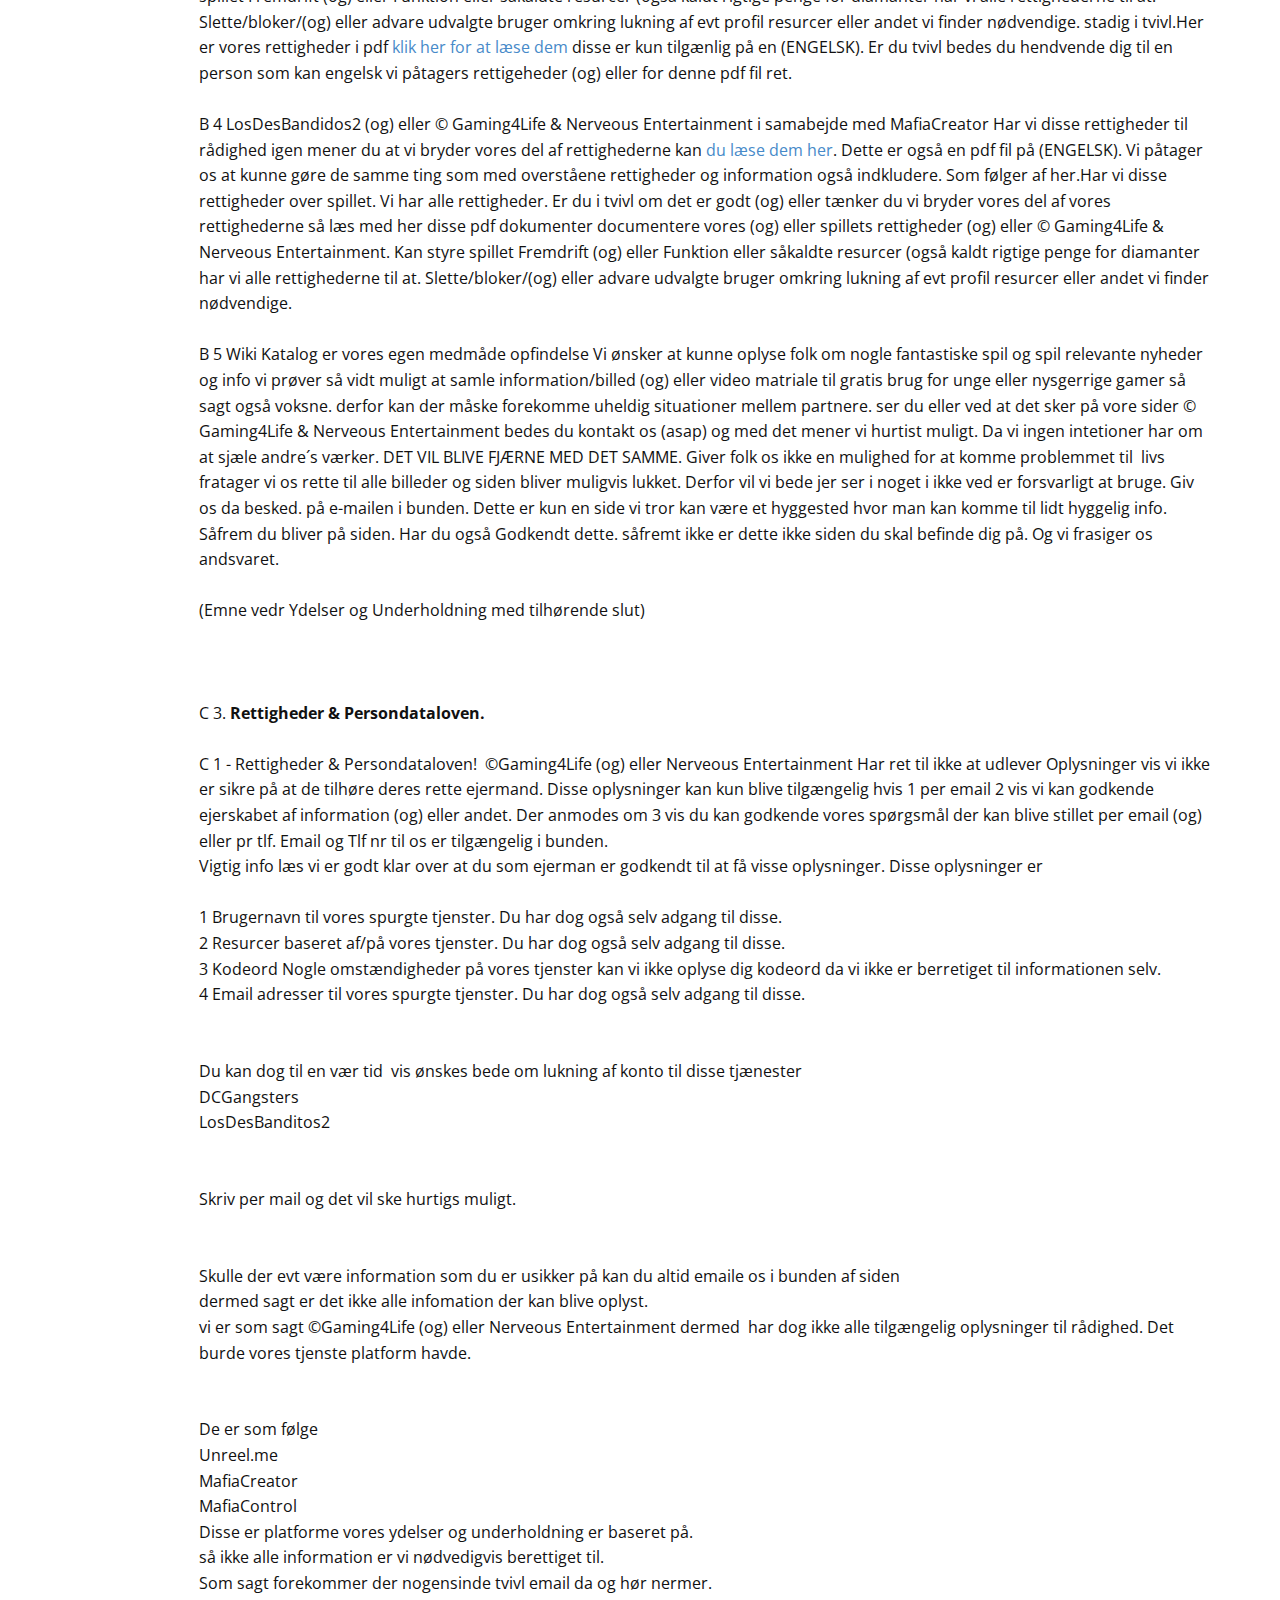
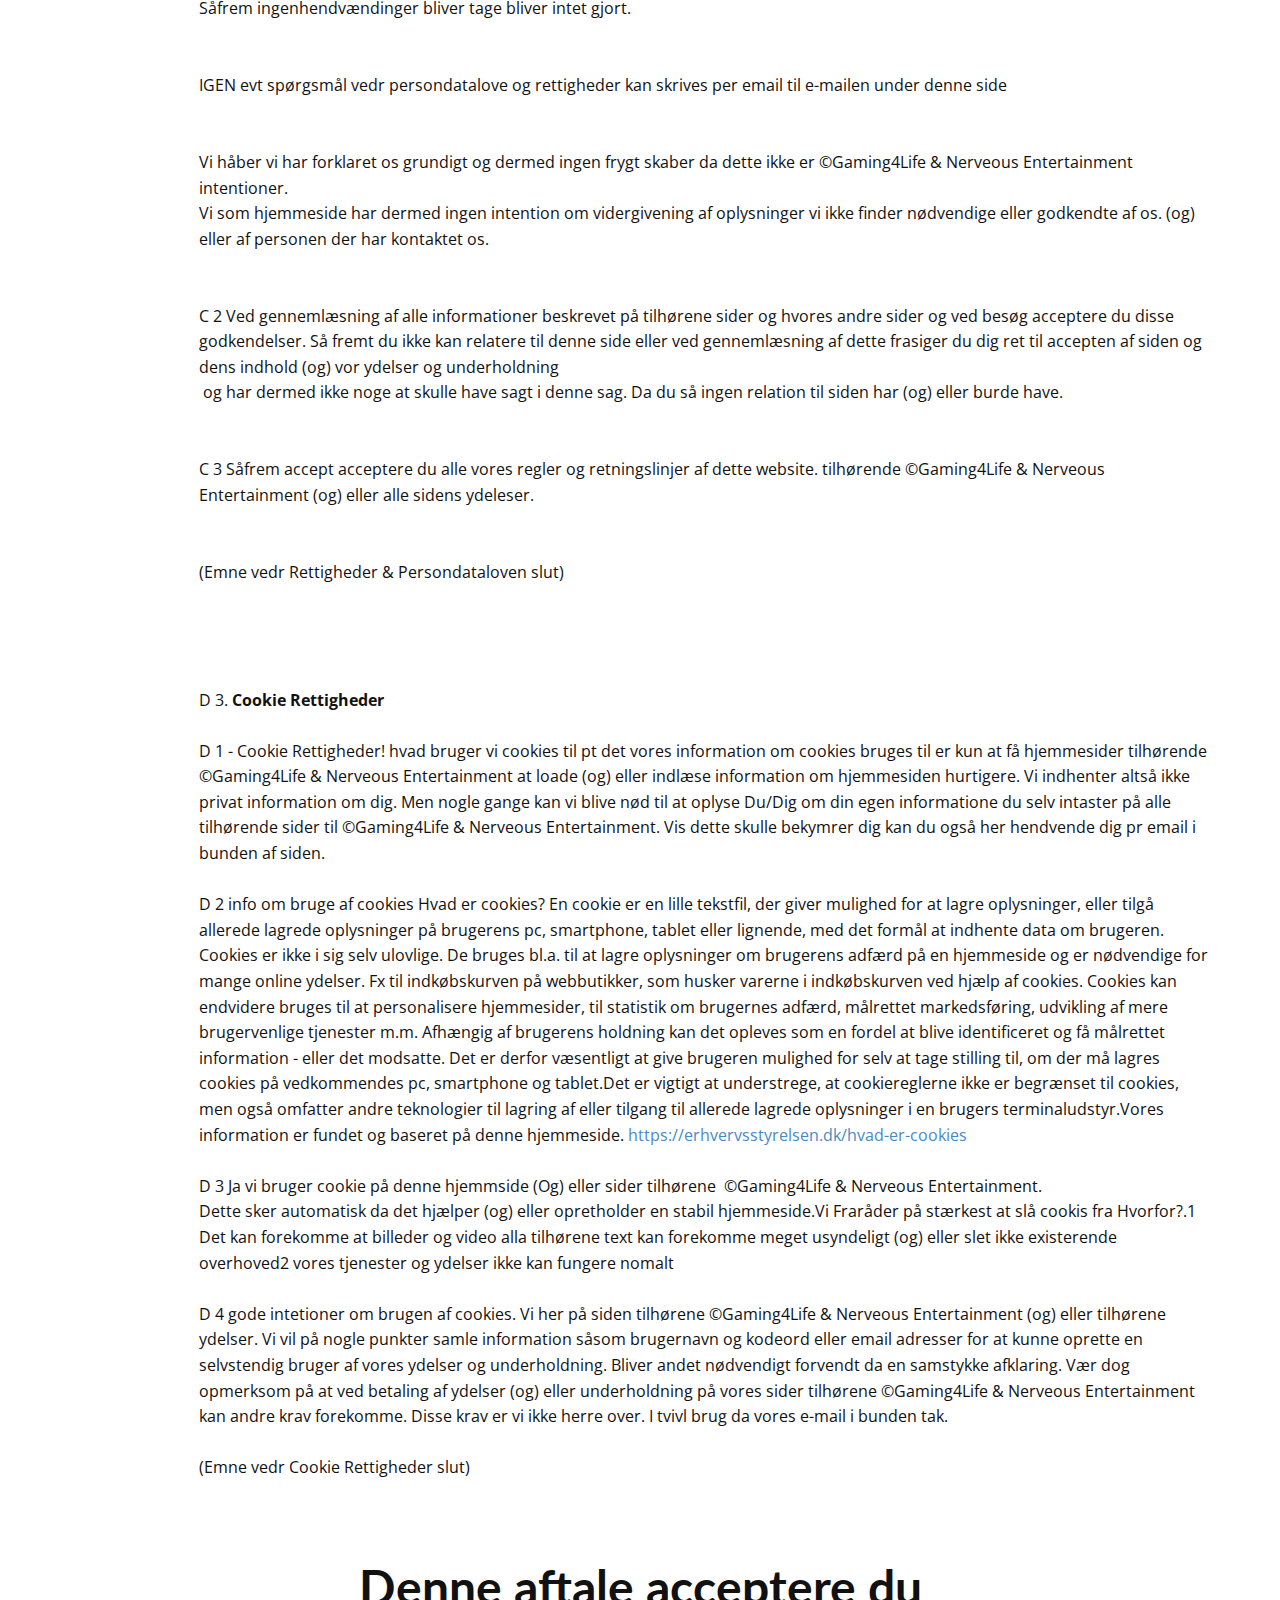
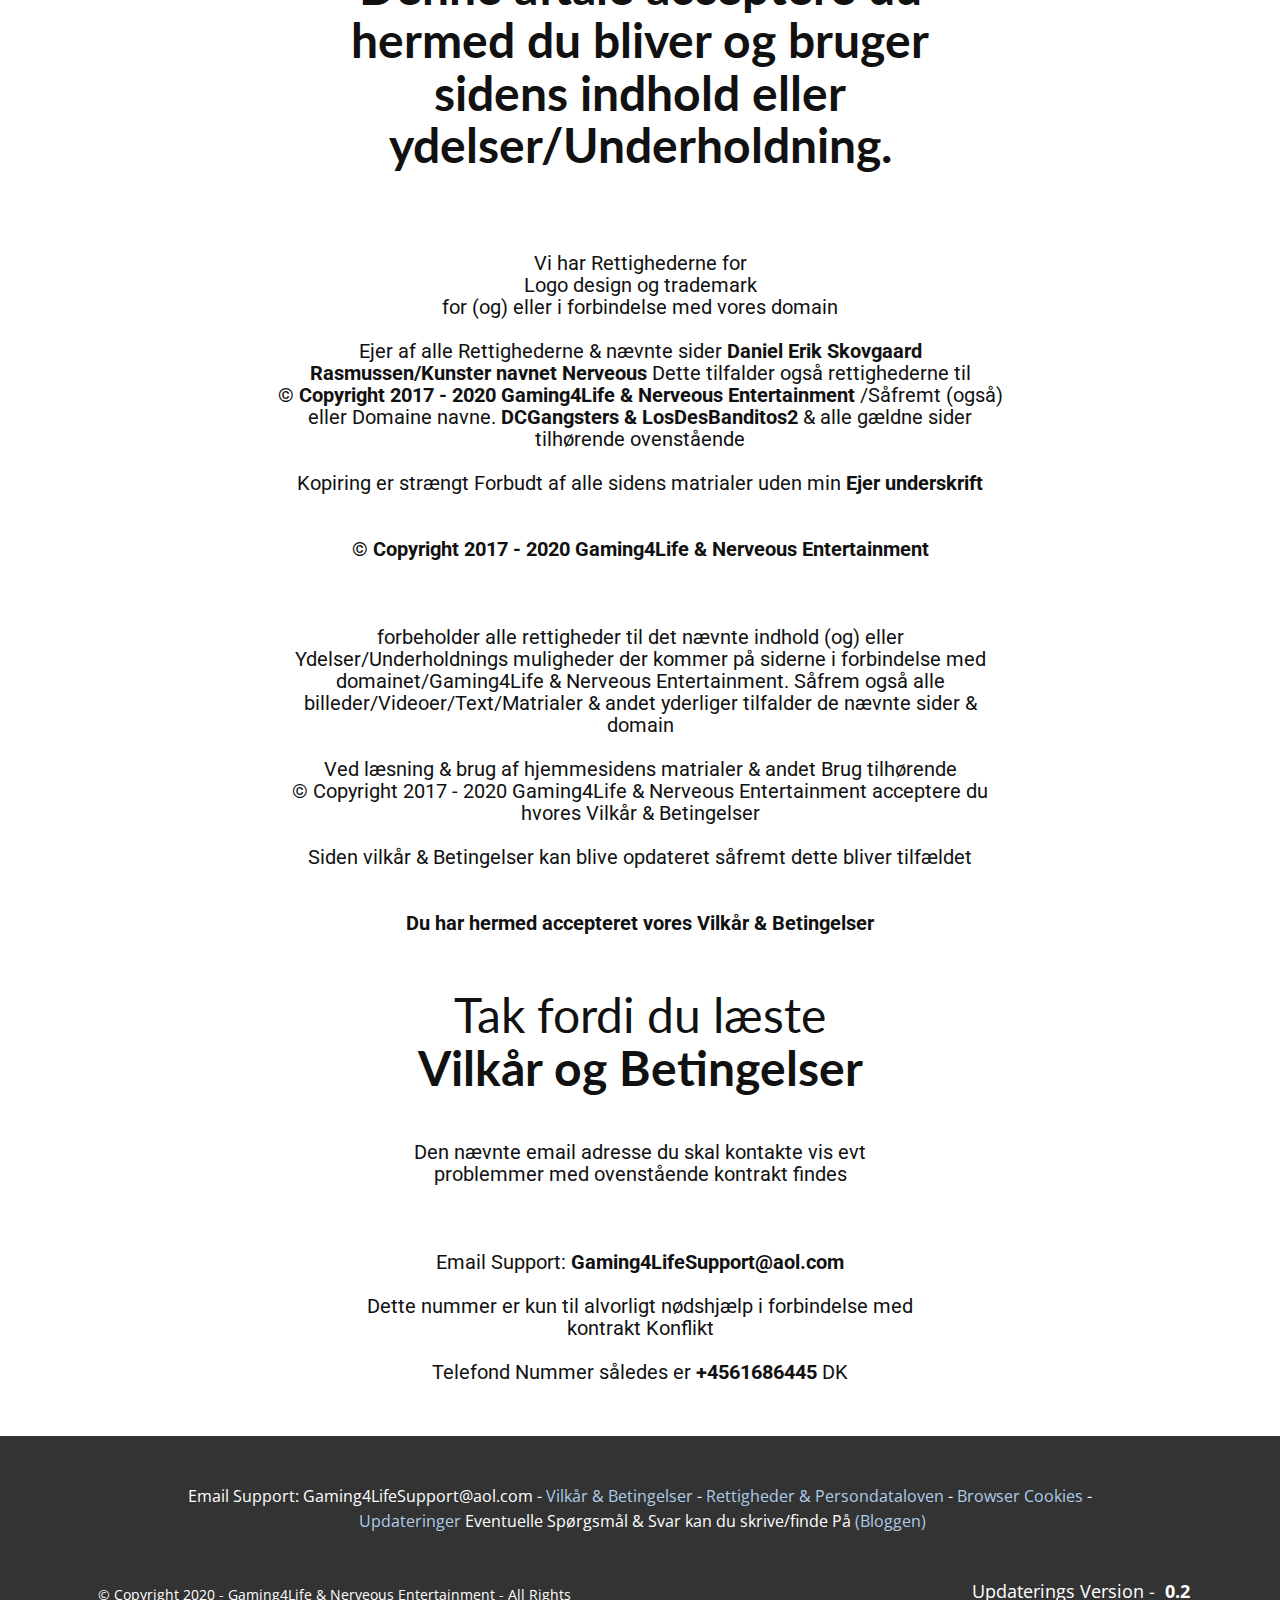
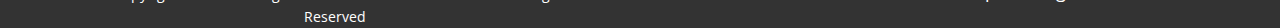
<file: Page-1.html>
<!DOCTYPE html>
<html style="font-size: 16px;">
  <head>
    <meta name="viewport" content="width=device-width, initial-scale=1.0">
    <meta charset="utf-8">
    <meta name="keywords" content="">
    <meta name="description" content="">
    <meta name="page_type" content="np-template-header-footer-from-plugin">
    <title>Page 1</title>
    <link rel="stylesheet" href="nicepage.css" media="screen">
<link rel="stylesheet" href="Page-1.css" media="screen">
    <script class="u-script" type="text/javascript" src="jquery.js" defer=""></script>
    <script class="u-script" type="text/javascript" src="nicepage.js" defer=""></script>
    
    
    
    
    
    <link id="u-theme-google-font" rel="stylesheet" href="https://fonts.googleapis.com/css?family=Roboto:100,100i,300,300i,400,400i,500,500i,700,700i,900,900i|Open+Sans:300,300i,400,400i,600,600i,700,700i,800,800i">
    <link id="u-page-google-font" rel="stylesheet" href="https://fonts.googleapis.com/css?family=Lato:100,100i,300,300i,400,400i,700,700i,900,900i">
    <script type="application/ld+json">{
		"@context": "http://schema.org",
		"@type": "Organization",
		"name": "Site1",
		"url": "index.html",
		"logo": "images/Gaming4Life.Ejerdissebilleder1.png",
		"sameAs": []
}</script>
    <meta property="og:title" content="Page 1">
    <meta property="og:type" content="website">
    <meta name="theme-color" content="#478ac9">
    <link rel="canonical" href="index.html">
    <meta property="og:url" content="index.html">
  </head>
  <body class="u-body"><header class="u-align-center-sm u-align-center-xs u-clearfix u-header u-header" id="sec-39ce"><div class="u-clearfix u-sheet u-sheet-1">
        <a href="#" class="u-image u-logo u-image-1" data-image-width="473" data-image-height="169">
          <img src="images/Gaming4Life.Ejerdissebilleder1.png" class="u-logo-image u-logo-image-1" data-image-width="108">
        </a>
        <div class="u-social-icons u-spacing-10 u-text-black u-social-icons-1">
          <a class="u-social-url" target="_blank" href="">
            <span class="u-icon u-icon-circle u-social-facebook u-social-type-logo u-icon-1">
              <svg class="u-svg-link" preserveAspectRatio="xMidYMin slice" viewBox="0 0 112 112" style=""><use xmlns:xlink="http://www.w3.org/1999/xlink" xlink:href="#svg-09d7"></use></svg>
              <svg x="0px" y="0px" viewBox="0 0 112 112" id="svg-09d7" class="u-svg-content"><path d="M75.5,28.8H65.4c-1.5,0-4,0.9-4,4.3v9.4h13.9l-1.5,15.8H61.4v45.1H42.8V58.3h-8.8V42.4h8.8V32.2 c0-7.4,3.4-18.8,18.8-18.8h13.8v15.4H75.5z"></path></svg>
            </span>
          </a>
          <a class="u-social-url" target="_blank" href="">
            <span class="u-icon u-icon-circle u-social-twitter u-social-type-logo u-icon-2">
              <svg class="u-svg-link" preserveAspectRatio="xMidYMin slice" viewBox="0 0 112 112" style=""><use xmlns:xlink="http://www.w3.org/1999/xlink" xlink:href="#svg-d24d"></use></svg>
              <svg x="0px" y="0px" viewBox="0 0 112 112" id="svg-d24d" class="u-svg-content"><path d="M92.2,38.2c0,0.8,0,1.6,0,2.3c0,24.3-18.6,52.4-52.6,52.4c-10.6,0.1-20.2-2.9-28.5-8.2 c1.4,0.2,2.9,0.2,4.4,0.2c8.7,0,16.7-2.9,23-7.9c-8.1-0.2-14.9-5.5-17.3-12.8c1.1,0.2,2.4,0.2,3.4,0.2c1.6,0,3.3-0.2,4.8-0.7 c-8.4-1.6-14.9-9.2-14.9-18c0-0.2,0-0.2,0-0.2c2.5,1.4,5.4,2.2,8.4,2.3c-5-3.3-8.3-8.9-8.3-15.4c0-3.4,1-6.5,2.5-9.2 c9.1,11.1,22.7,18.5,38,19.2c-0.2-1.4-0.4-2.8-0.4-4.3c0.1-10,8.3-18.2,18.5-18.2c5.4,0,10.1,2.2,13.5,5.7c4.3-0.8,8.1-2.3,11.7-4.5 c-1.4,4.3-4.3,7.9-8.1,10.1c3.7-0.4,7.3-1.4,10.6-2.9C98.9,32.3,95.7,35.5,92.2,38.2z"></path></svg>
            </span>
          </a>
          <a class="u-social-url" target="_blank" href="">
            <span class="u-icon u-icon-circle u-social-instagram u-social-type-logo u-icon-3">
              <svg class="u-svg-link" preserveAspectRatio="xMidYMin slice" viewBox="0 0 112 112" style=""><use xmlns:xlink="http://www.w3.org/1999/xlink" xlink:href="#svg-99ec"></use></svg>
              <svg x="0px" y="0px" viewBox="0 0 112 112" id="svg-99ec" class="u-svg-content"><path d="M55.9,32.9c-12.8,0-23.2,10.4-23.2,23.2s10.4,23.2,23.2,23.2s23.2-10.4,23.2-23.2S68.7,32.9,55.9,32.9z M55.9,69.4c-7.4,0-13.3-6-13.3-13.3c-0.1-7.4,6-13.3,13.3-13.3s13.3,6,13.3,13.3C69.3,63.5,63.3,69.4,55.9,69.4z"></path><path d="M79.7,26.8c-3,0-5.4,2.5-5.4,5.4s2.5,5.4,5.4,5.4c3,0,5.4-2.5,5.4-5.4S82.7,26.8,79.7,26.8z"></path><path d="M78.2,11H33.5C21,11,10.8,21.3,10.8,33.7v44.7c0,12.6,10.2,22.8,22.7,22.8h44.7c12.6,0,22.7-10.2,22.7-22.7 V33.7C100.8,21.1,90.6,11,78.2,11z M91,78.4c0,7.1-5.8,12.8-12.8,12.8H33.5c-7.1,0-12.8-5.8-12.8-12.8V33.7 c0-7.1,5.8-12.8,12.8-12.8h44.7c7.1,0,12.8,5.8,12.8,12.8V78.4z"></path></svg>
            </span>
          </a>
        </div>
        <nav class="u-align-left u-menu u-menu-dropdown u-offcanvas u-menu-1">
          <div class="menu-collapse" style="font-size: 1rem; letter-spacing: 0; font-weight: 700; text-transform: uppercase;">
            <a class="u-button-style u-custom-left-right-menu-spacing u-custom-padding-bottom u-custom-text-active-color u-custom-text-hover-color u-custom-top-bottom-menu-spacing u-nav-link u-text-grey-40" href="#">
              <svg class="u-svg-link" preserveAspectRatio="xMidYMin slice" viewBox="0 0 302 302" style="undefined"><use xmlns:xlink="http://www.w3.org/1999/xlink" xlink:href="#svg-8a8f"></use></svg>
              <svg xmlns="http://www.w3.org/2000/svg" xmlns:xlink="http://www.w3.org/1999/xlink" version="1.1" id="svg-8a8f" x="0px" y="0px" viewBox="0 0 302 302" style="enable-background:new 0 0 302 302;" xml:space="preserve" class="u-svg-content"><g><rect y="36" width="302" height="30"></rect><rect y="236" width="302" height="30"></rect><rect y="136" width="302" height="30"></rect>
</g><g></g><g></g><g></g><g></g><g></g><g></g><g></g><g></g><g></g><g></g><g></g><g></g><g></g><g></g><g></g></svg>
            </a>
          </div>
          <div class="u-custom-menu u-nav-container">
            <ul class="u-nav u-spacing-0 u-unstyled u-nav-1"><li class="u-nav-item"><a class="u-button-style u-nav-link u-text-active-grey-90 u-text-grey-40 u-text-hover-grey-70" href="Hjem.html" style="padding: 14px 10px;">Hjem</a>
</li><li class="u-nav-item"><a class="u-button-style u-nav-link u-text-active-grey-90 u-text-grey-40 u-text-hover-grey-70" style="padding: 14px 10px;">Tjenester</a><div class="u-nav-popup"><ul class="u-h-spacing-20 u-nav u-unstyled u-v-spacing-10 u-nav-2"><li class="u-nav-item"><a class="u-button-style u-nav-link u-white" href="Spil-WIKIA.html">Spil WIKIA</a>
</li><li class="u-nav-item"><a class="u-button-style u-nav-link u-white" href="Vores-spil.html">Vores spil</a>
</li><li class="u-nav-item"><a class="u-button-style u-nav-link u-white" href="NerveousEntertainment.html">NerveousEntertainment</a>
</li></ul>
</div>
</li><li class="u-nav-item"><a class="u-button-style u-nav-link u-text-active-grey-90 u-text-grey-40 u-text-hover-grey-70" style="padding: 14px 10px;">Information</a><div class="u-nav-popup"><ul class="u-h-spacing-20 u-nav u-unstyled u-v-spacing-10 u-nav-3"><li class="u-nav-item"><a class="u-button-style u-nav-link u-white" href="Ejer-og-Team-info.html">Ejer og Team info</a>
</li><li class="u-nav-item"><a class="u-button-style u-nav-link u-white" href="Nyheder-og-Updateringer.html">Nyheder og Updateringer</a>
</li></ul>
</div>
</li><li class="u-nav-item"><a class="u-button-style u-nav-link u-text-active-grey-90 u-text-grey-40 u-text-hover-grey-70" href="" style="padding: 14px 10px;">Page 1</a>
</li></ul>
          </div>
          <div class="u-custom-menu u-nav-container-collapse">
            <div class="u-align-center u-black u-container-style u-inner-container-layout u-opacity u-opacity-95 u-sidenav">
              <div class="u-menu-close"></div>
              <ul class="u-align-center u-nav u-popupmenu-items u-unstyled u-nav-4"><li class="u-nav-item"><a class="u-button-style u-nav-link" href="Hjem.html" style="padding: 14px 10px;">Hjem</a>
</li><li class="u-nav-item"><a class="u-button-style u-nav-link" style="padding: 14px 10px;">Tjenester</a><div class="u-nav-popup"><ul class="u-h-spacing-20 u-nav u-unstyled u-v-spacing-10 u-nav-5"><li class="u-nav-item"><a class="u-button-style u-nav-link" href="Spil-WIKIA.html">Spil WIKIA</a>
</li><li class="u-nav-item"><a class="u-button-style u-nav-link" href="Vores-spil.html">Vores spil</a>
</li><li class="u-nav-item"><a class="u-button-style u-nav-link" href="NerveousEntertainment.html">NerveousEntertainment</a>
</li></ul>
</div>
</li><li class="u-nav-item"><a class="u-button-style u-nav-link" style="padding: 14px 10px;">Information</a><div class="u-nav-popup"><ul class="u-h-spacing-20 u-nav u-unstyled u-v-spacing-10 u-nav-6"><li class="u-nav-item"><a class="u-button-style u-nav-link" href="Ejer-og-Team-info.html">Ejer og Team info</a>
</li><li class="u-nav-item"><a class="u-button-style u-nav-link" href="Nyheder-og-Updateringer.html">Nyheder og Updateringer</a>
</li></ul>
</div>
</li></ul>
            </div>
            <div class="u-black u-menu-overlay u-opacity u-opacity-70"></div>
          </div>
        </nav>
      </div></header>
    <section class="u-clearfix u-section-1" id="sec-5b8e">
      <div class="u-clearfix u-sheet u-sheet-1">
        <h1 class="u-align-center u-heading-font u-text u-title u-text-1"><b>Vilkår</b>&nbsp;&amp;&nbsp;<b>Betingelser<br></b>ved brug af denne hjemmeside
        </h1>
        <h2 class="u-align-center u-heading-font u-subtitle u-text u-text-default u-text-2">Disse&nbsp;<b>vilkår</b>&nbsp;Og&nbsp;<b>betingelser</b>&nbsp;træder i kraft.<br>Når du færdes på denne hjemmesiden.<br>Eller bruger nogle af vores ydelser og underholdning<br>
          <br>Gennemgang af Information<br>&nbsp;<br><b>A 1. Vilkår &amp; Betingelser<br>B 2. Vores ydelser og Underholdning<br>C 3. Rettigheder &amp; Persondataloven<br>D 4. Browser Cookies</b>
        </h2>
      </div>
    </section>
    <section class="u-clearfix u-section-2" id="sec-74cd">
      <div class="u-clearfix u-sheet u-valign-middle u-sheet-1">
        <p class="u-text u-text-default u-text-1">A 1.&nbsp;<b>Vilkår og Betingelser -&nbsp;Vedr brug af website og eller hjemmesiden.</b>
          <br>
          <br>A&nbsp;1&nbsp;-&nbsp;Vilkår og Betingelser - Socialt&nbsp;&nbsp;Når du bruger dette website (og) eller hjemmesiden tilhørende Gaming4Life (og) eller Nerveous Entertainment. (og) eller alle Underholdings muligheder i samarbejde med nævnte Hjemmesider tilhørene Er du inforstået med med disse Regler/Vilkår &nbsp;-&nbsp;Når du er på siden. taler man ordenligt respektfuldt til ALLE andre man kan møde på hjemmesiden. (Og) eller på vores andre hjemmesider. Finder der ikke respektfuldhed blandt besøgene vil vi kunne give dig en besked om tonen der skal ændres (og) eller slet ikke finde sted. (og) eller på mail. Dette (og) elle andre informationer er du inforstået med ©Gaming4Life &amp; Nerveous Entertainment forbeholder retten til at informere dig om andre ikke accepterene adfærd på vores site og eller hjemmeside. Skulle der forekommer ubehaligt sprog/Krænkene/Nøgenhed eller andre ubehalige situationer bedes du kontakte mig i e-mailen i bunden.<br>
          <br>A 2 Vilkår og Betingelser - Ved brug af vores ydelser&nbsp;Er du under 18 atten år bedes du i Begyndelsen af vores samabejde (og) eller inden brug af vores ydelser. Afklare med dine (og) eller dit barn under 18 atten år/evt bruger af vores ydelse. Forældre og høre nærme hvad vores ydelser tilbyder. Er du her som forældre kan du find min email i bunden. Vi vil gerne frabedes alt andsvar ved fejlkøb da vi ikke har de nødvendige resurcer til tilbagebetaling. Sker dette af uheldige årgsager så giv mig en mail eller ring til tlf nr i bunden af siden. så finder vi best mulige løsning.&nbsp;Vedr Ydelser og underholdning se da SEKTION B 2<br>
          <br>A 3 Vilkår og Betingelser - Har du set mit inhold på andre sider&nbsp;Bedes du hendvende dig på e-mail i bunden af siden. Fryndesgoder kan forekomme. Til tilhørene (og) eller vor ydelser tilhørende&nbsp;©Gaming4Life &amp; Nerveous Entertainment.&nbsp;læs mere om underholdning og tilhørende ydelser.&nbsp;Såfremt du ikke ønsker at modtage ydelse (og) eller forekommer ingen goder.&nbsp;<br>
          <br>(Emne Vedr Vilkår &amp; Betingelser Slut)<br>
          <br>
          <br>B 2.&nbsp;<b>Ydelser og Underholdning med tilhørende&nbsp;-&nbsp;©Gaming4Life &amp; Nerveous Entertainment.<br></b>
          <br>B 1&nbsp;-&nbsp;Ydelser og Underholdning&nbsp;Vi har tage del i nogle ydelser (og) eller kaldet underholding dette er hvad vores hjemmesider er baseret på vi er 4 ting. først har vi vores underholdnings sektion som er baseret på følgene.<br>
          <br>B 2 Nerveous Entertainment&nbsp;Videoer kan forekomme under nødvendig betaling (og) eller krævet. En embed video afspiller som kan forekomme på vores side. Dvs at et beløb (og) eller Betaling vil forekomme ligeledes. Første afsnit er dog gratis. Vores ydelses afhænger af deres platform &nbsp;således ...&nbsp;Evt rettigeheder forbeholdes af os&nbsp;<a href="https://www.unreel.me/legal/" target="_blank" class="text-black">LÆS MERE HER</a>
          <br>
          <br>B 3&nbsp;DCGangsters (og) eller © Gaming4Life &amp; Nerveous Entertainment i samabejde med Mafiacontrol&nbsp;Har vi disse rettigheder over spillet. Vi har alle rettigheder. Er du i tvivl om det er godt (og) eller tænker du vi bryder vores del af vores rettigheder så læs med her disse pdf dokumenter documentere vores (og) eller spillets rettigheder (og) eller&nbsp;©&nbsp;Gaming4Life &amp; Nerveous Entertainment. Kan styre spillet Fremdrift (og) eller Funktion eller såkaldte resurcer (også kaldt rigtige penge for diamanter har vi alle rettighederne til at. Slette/bloker/(og) eller advare udvalgte bruger omkring lukning af evt profil resurcer eller andet vi finder nødvendige. stadig i tvivl.Her er vores rettigheder i pdf&nbsp;<a href="http://dcgangsters.mafiacontrol.com/legal/terms_en.pdf" class="text-black">klik her for at læse dem</a>&nbsp;disse er kun tilgænlig på en&nbsp;(ENGELSK). Er du&nbsp;tvivl bedes du hendvende dig til en person som kan engelsk vi påtagers rettigeheder (og) eller for denne pdf fil ret.<br>
          <br>B 4 LosDesBandidos2 (og) eller © Gaming4Life &amp; Nerveous Entertainment i samabejde med MafiaCreator&nbsp;Har vi disse rettigheder til rådighed igen mener du at vi bryder vores del af rettighederne kan&nbsp;<a href="http://www.mafiacreator.com/terms_of_use_en.pdf" target="_blank" class="text-black">du læse dem her</a>. Dette er også en pdf fil på&nbsp;(ENGELSK).&nbsp;Vi påtager os at kunne gøre de samme ting som med overståene rettigheder og information også indkludere. Som følger af her.Har vi disse rettigheder over spillet. Vi har alle rettigheder. Er du i tvivl om det er godt (og) eller tænker du vi bryder vores del af vores rettighederne så læs med her disse pdf dokumenter documentere vores (og) eller spillets rettigheder (og) eller © Gaming4Life &amp; Nerveous Entertainment. Kan styre spillet Fremdrift (og) eller Funktion eller såkaldte resurcer (også kaldt rigtige penge for diamanter har vi alle rettighederne til at. Slette/bloker/(og) eller advare udvalgte bruger omkring lukning af evt profil resurcer eller andet vi finder nødvendige.<br>
          <br>B 5 Wiki Katalog er vores egen medmåde opfindelse&nbsp;Vi ønsker at kunne oplyse folk om nogle fantastiske spil og spil relevante nyheder og info vi prøver så vidt muligt at samle information/billed (og) eller video matriale til gratis brug for unge eller nysgerrige gamer så sagt også voksne. derfor kan der måske forekomme uheldig situationer mellem partnere. ser du eller ved at det sker på vore sider&nbsp;© Gaming4Life &amp; Nerveous Entertainment&nbsp;bedes du kontakt os (asap) og med det mener vi hurtist muligt. Da vi ingen intetioner har om at sjæle andre´s værker.&nbsp;DET VIL BLIVE FJÆRNE MED DET SAMME.&nbsp;Giver folk os ikke en mulighed for at komme problemmet til &nbsp;livs fratager vi os rette til alle billeder og siden bliver muligvis lukket. Derfor vil vi bede jer ser i noget i ikke ved er forsvarligt at bruge. Giv os da besked. på e-mailen i bunden. Dette er kun en side vi tror kan være et hyggested hvor man kan komme til lidt hyggelig info. Såfrem du bliver på siden. Har du også Godkendt dette. såfremt ikke er dette ikke siden du skal befinde dig på. Og vi frasiger os andsvaret.<br>
          <br>(Emne vedr Ydelser og Underholdning med tilhørende slut)<br>
          <br>
          <br>
          <br>C 3.&nbsp;<b>Rettigheder &amp; Persondataloven.</b>
          <br>
          <br>C 1&nbsp;-&nbsp;Rettigheder &amp; Persondataloven!&nbsp; ©Gaming4Life (og) eller Nerveous Entertainment Har ret til ikke at udlever Oplysninger vis vi ikke er sikre på at de tilhøre deres rette ejermand. Disse oplysninger kan kun blive tilgængelig hvis 1 per email 2 vis vi kan godkende ejerskabet af information (og) eller andet. Der anmodes om 3 vis du kan godkende vores spørgsmål der kan blive stillet per email (og) eller pr tlf. Email og Tlf nr til os er tilgængelig i bunden.<br>Vigtig info læs vi er godt klar over at du som ejerman er godkendt til at få visse oplysninger.&nbsp;Disse oplysninger er&nbsp;<br>
          <br>1 Brugernavn til vores spurgte tjenster.&nbsp;Du har dog også selv adgang til disse.<br>2 Resurcer baseret af/på vores tjenster. Du har dog også selv adgang til disse.<br>3 Kodeord&nbsp;Nogle omstændigheder på vores tjenster kan vi ikke oplyse dig kodeord da vi ikke er berretiget til informationen selv.<br>4 Email adresser til vores spurgte tjenster. Du har dog også selv adgang til disse.<br>
          <br>
          <br>Du kan dog til en vær tid &nbsp;vis ønskes bede om lukning af konto til disse tjænester<br>DCGangsters<br>LosDesBanditos2<br>
          <br>
          <br>Skriv per mail og det vil ske hurtigs muligt.&nbsp;<br>
          <br>
          <br>Skulle der evt være information som du er usikker på kan du altid emaile os i bunden af siden<br>dermed sagt er det ikke alle infomation der kan blive oplyst.<br>vi er som sagt ©Gaming4Life (og) eller Nerveous Entertainment dermed &nbsp;har dog ikke alle tilgængelig oplysninger til rådighed. Det burde vores tjenste platform havde.<br>
          <br>
          <br>De er som følge<br>Unreel.me<br>MafiaCreator<br>MafiaControl<br>Disse er platforme vores ydelser og underholdning er baseret på.<br>så ikke alle information er vi nødvedigvis berettiget til.<br>Som sagt forekommer der nogensinde tvivl email da og hør nermer.<br>Såfrem ingenhendvændinger bliver tage bliver intet gjort.<br>
          <br>
          <br>IGEN evt spørgsmål vedr persondatalove og rettigheder kan skrives per email til e-mailen under denne side<br>
          <br>
          <br>Vi håber vi har forklaret os grundigt og dermed ingen frygt skaber da dette ikke er ©Gaming4Life &amp; Nerveous Entertainment intentioner.<br>Vi som hjemmeside har dermed ingen intention om vidergivening af oplysninger vi ikke finder nødvendige eller godkendte af os. (og) eller af personen der har kontaktet os.<br>
          <br>
          <br>C 2 Ved gennemlæsning af alle informationer beskrevet på tilhørene sider og hvores andre sider&nbsp;og ved besøg acceptere du disse godkendelser. Så fremt du ikke kan relatere til denne side eller ved gennemlæsning af dette frasiger du dig ret til accepten af siden og dens indhold (og) vor ydelser og underholdning<br>&nbsp;og har dermed ikke noge at skulle have sagt i denne sag. Da du så ingen relation til siden har (og) eller burde have.<br>
          <br>
          <br>C 3 Såfrem accept acceptere du alle vores regler og retningslinjer&nbsp;af dette website. tilhørende ©Gaming4Life &amp; Nerveous Entertainment (og) eller alle sidens ydeleser.<br>
          <br>
          <br>(Emne vedr Rettigheder &amp; Persondataloven slut)<br>
          <br>
          <br>
          <br>
          <br>D 3.&nbsp;<b>Cookie Rettigheder</b>
          <br>
          <br>D 1&nbsp;-&nbsp;Cookie Rettigheder!&nbsp;hvad bruger vi cookies til&nbsp;pt det vores information om cookies bruges til er kun at få hjemmesider tilhørende ©Gaming4Life &amp; Nerveous Entertainment at loade (og) eller indlæse information om hjemmesiden hurtigere. Vi indhenter altså ikke privat information om dig. Men nogle gange kan vi blive nød til at oplyse Du/Dig om din egen informatione du selv intaster på alle tilhørende sider til ©Gaming4Life &amp; Nerveous Entertainment. Vis dette skulle bekymrer dig kan du også her hendvende dig pr email i bunden af siden.<br>
          <br>D 2 info om bruge af cookies Hvad er cookies? En cookie er en lille tekstfil, der giver mulighed for at lagre oplysninger, eller tilgå allerede lagrede oplysninger på brugerens pc, smartphone, tablet eller lignende, med det formål at indhente data om brugeren. Cookies er ikke i sig selv ulovlige. De bruges bl.a. til at lagre oplysninger om brugerens adfærd på en hjemmeside og er nødvendige for mange online ydelser. Fx til indkøbskurven på webbutikker, som husker varerne i indkøbskurven ved hjælp af cookies. Cookies kan endvidere bruges til at personalisere hjemmesider, til statistik om brugernes adfærd, målrettet markedsføring, udvikling af mere brugervenlige tjenester m.m. Afhængig af brugerens holdning kan det opleves som en fordel at blive identificeret og få målrettet information - eller det modsatte. Det er derfor væsentligt at give brugeren mulighed for selv at tage stilling til, om der må lagres cookies på vedkommendes pc, smartphone og tablet.Det er vigtigt at understrege, at cookiereglerne ikke er begrænset til cookies, men også omfatter andre teknologier til lagring af eller tilgang til allerede lagrede oplysninger i en brugers terminaludstyr.Vores information er fundet og baseret på denne hjemmeside.&nbsp;<a href="https://erhvervsstyrelsen.dk/hvad-er-cookies" target="_blank" class="text-black">https://erhvervsstyrelsen.dk/hvad-er-cookies</a>
          <br>
          <br>D 3 Ja vi bruger cookie&nbsp;på denne hjemmside (Og) eller sider tilhørene &nbsp;©Gaming4Life &amp; Nerveous Entertainment.&nbsp;<br>Dette sker automatisk da det hjælper (og) eller opretholder en stabil hjemmeside.Vi Fraråder på stærkest at slå cookis fra Hvorfor?.1 Det kan forekomme at billeder og video alla tilhørene text kan forekomme meget usyndeligt (og) eller slet ikke existerende overhoved2 vores tjenester og ydelser ikke kan fungere nomalt<br>
          <br>D 4 gode intetioner om brugen af cookies.&nbsp;Vi her på siden tilhørene ©Gaming4Life &amp; Nerveous Entertainment (og) eller tilhørene ydelser. Vi vil på nogle punkter samle information såsom brugernavn og kodeord eller email adresser for at kunne oprette en selvstendig bruger af vores ydelser og underholdning. Bliver andet nødvendigt forvendt da en samstykke afklaring.&nbsp;Vær dog opmerksom på at ved betaling af ydelser (og) eller underholdning på vores sider tilhørene ©Gaming4Life &amp; Nerveous Entertainment kan andre krav forekomme. Disse krav er vi ikke herre over. I tvivl brug da vores e-mail i bunden tak.<br>
          <br>(Emne vedr Cookie Rettigheder slut)
        </p>
      </div>
    </section>
    <section class="u-clearfix u-section-3" id="sec-4d4d">
      <div class="u-clearfix u-sheet u-valign-bottom u-sheet-1">
        <h1 class="u-align-center u-heading-font u-text u-title u-text-1">Denne aftale acceptere du hermed du bliver og bruger sidens indhold eller ydelser/Underholdning.</h1>
        <h2 class="u-align-center u-heading-font u-subtitle u-text u-text-2">Vi har Rettighederne for<br>Logo design og trademark<br>for (og) eller i forbindelse med vores domain<br>
          <br>Ejer af alle Rettighederne &amp; nævnte sider&nbsp;<b>Daniel Erik Skovgaard Rasmussen/Kunster navnet Nerveous</b>&nbsp;Dette tilfalder også rettighederne til<br><b>© Copyright 2017 - 2020 Gaming4Life &amp; Nerveous Entertainment</b>&nbsp;/Såfremt&nbsp;(også) eller&nbsp;Domaine navne. <b>DCGangsters &amp; LosDesBanditos2</b>&nbsp;&amp;&nbsp;alle gældne sider tilhørende ovenstående<br>
          <br>Kopiring er strængt Forbudt af alle sidens matrialer uden min&nbsp;<b>Ejer underskrift</b>
          <br>
          <br>
          <br><b>© Copyright 2017 - 2020 Gaming4Life &amp; Nerveous Entertainment</b>
          <br>
          <br>
          <br>
          <br>forbeholder alle rettigheder til det nævnte indhold (og) eller Ydelser/Underholdnings muligheder der kommer på siderne i forbindelse med domainet/Gaming4Life &amp; Nerveous Entertainment. Såfrem også alle billeder/Videoer/Text/Matrialer &amp; andet yderliger tilfalder de nævnte sider &amp; domain<br>
          <br>Ved læsning &amp; brug af hjemmesidens matrialer &amp; andet Brug tilhørende<br>© Copyright 2017 - 2020 Gaming4Life &amp; Nerveous Entertainment acceptere du hvores Vilkår &amp; Betingelser<br>
          <br>Siden vilkår &amp; Betingelser kan blive opdateret såfremt dette bliver tilfældet<br>
          <br>
          <br><b>Du har hermed accepteret vores Vilkår &amp; Betingelser</b>
        </h2>
      </div>
    </section>
    <section class="u-clearfix u-section-4" id="sec-73bc">
      <div class="u-clearfix u-sheet u-sheet-1">
        <h1 class="u-align-center u-heading-font u-text u-text-default u-title u-text-1">Tak fordi du læste<br><b>Vilkår&nbsp;og&nbsp;Betingelser</b>
        </h1>
        <h2 class="u-align-center u-heading-font u-subtitle u-text u-text-2">Den nævnte email adresse du skal kontakte vis evt problemmer med ovenstående kontrakt findes<br>
          <br>
          <br>
          <br>Email Support:&nbsp;<b>Gaming4LifeSupport@aol.com</b>
          <br>
          <br>Dette nummer er kun til alvorligt nødshjælp i forbindelse med<br>kontrakt Konflikt<br>
          <br>Telefond Nummer således er&nbsp;<b>+4561686445</b> DK
        </h2>
      </div>
    </section>
    
    
    <footer class="u-align-center u-clearfix u-footer u-grey-80 u-footer" id="sec-0f4a"><div class="u-clearfix u-sheet u-sheet-1">
        <p class="u-align-center u-text u-text-1">Email Support:&nbsp;Gaming4LifeSupport@aol.com&nbsp;-&nbsp;<a href="https://nerveous.github.io/Gaming4Life/Vilk%C3%A5r%20&amp;%20Betingelser.html" class="text-white">Vilkår &amp; Betingelser</a>&nbsp;-&nbsp;<a href="https://nerveous.github.io/Gaming4Life/Vilk%C3%A5r%20&amp;%20Betingelser.html#content1-d3" class="text-white">Rettigheder &amp; Persondataloven</a>&nbsp;-&nbsp;<a href="https://nerveous.github.io/Gaming4Life/Vilk%C3%A5r%20&amp;%20Betingelser.html#content1-d4" class="text-white">Browser&nbsp;Cookies</a>&nbsp;-&nbsp;<a href="https://nerveous.github.io/Gaming4Life/Nyheder%20og%20Updateringer.html" class="text-white">Updateringer</a>&nbsp;Eventuelle Spørgsmål &amp; Svar kan du skrive/finde På&nbsp;<a href="https://www.minds.com/Gaming4Life" class="text-white">(Bloggen)</a>
        </p>
        <p class="u-large-text u-text u-text-default u-text-font u-text-variant u-text-2">Updaterings Version -&nbsp;&nbsp;<b>0.2</b>
        </p>
        <p class="u-small-text u-text u-text-variant u-text-3">© Copyright 2020 - Gaming4Life &amp; Nerveous Entertainment - All Rights Reserved</p>
      </div></footer>
  </body>
</html>
</file>
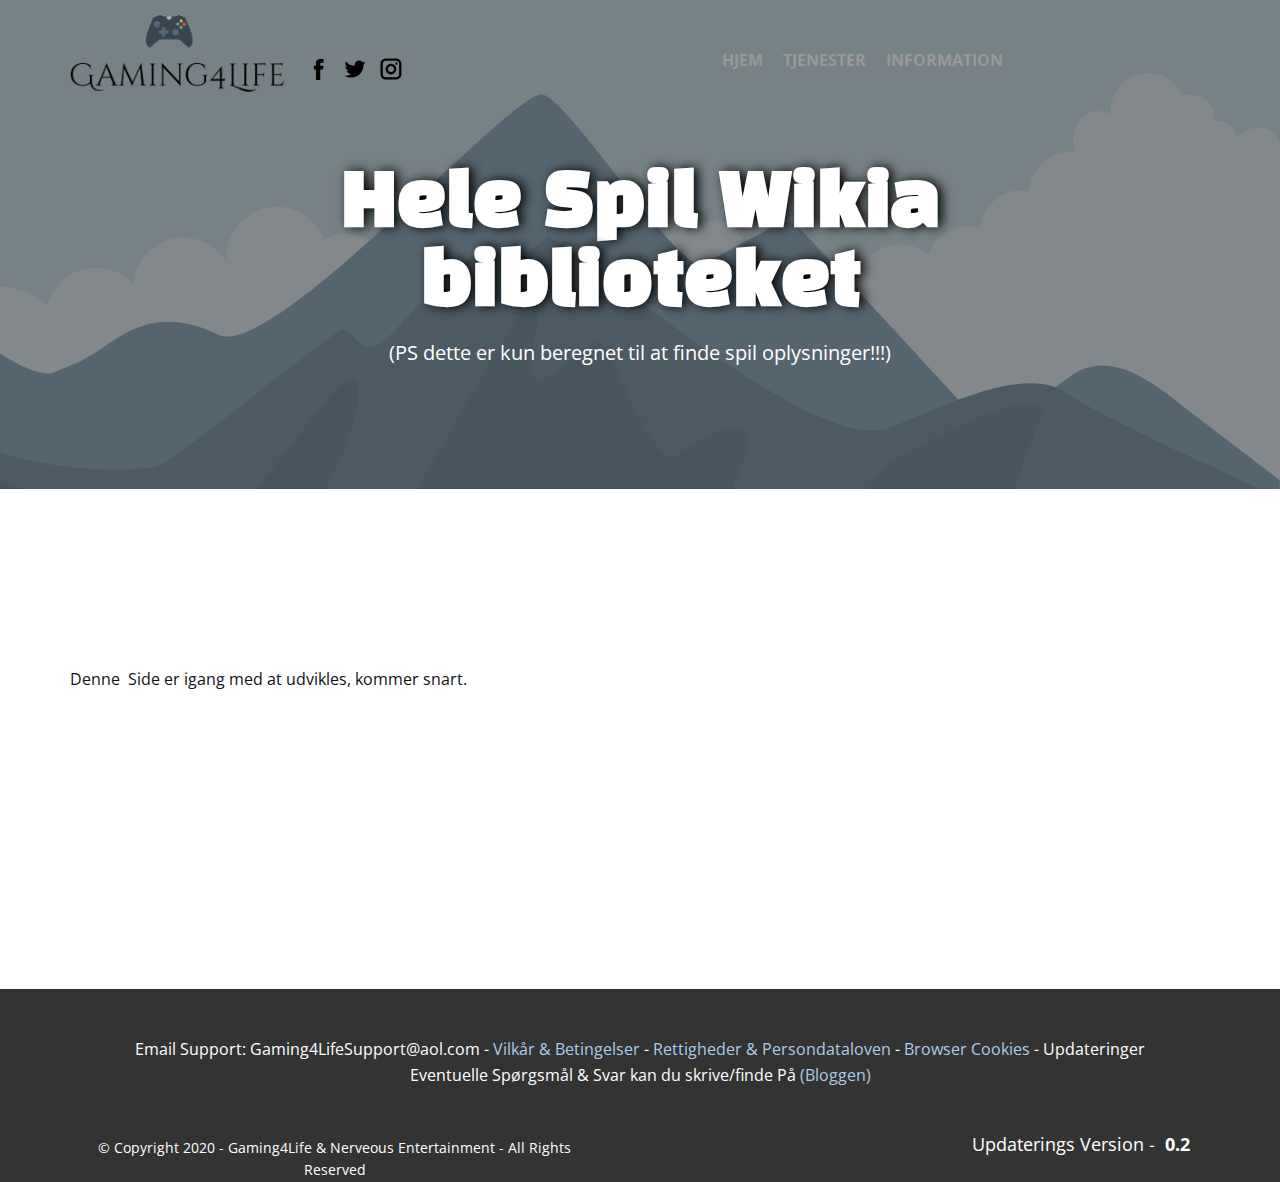
<file: Spil-WIKIA.html>
<!DOCTYPE html>
<html style="font-size: 16px;">
  <head>
    <meta name="viewport" content="width=device-width, initial-scale=1.0">
    <meta charset="utf-8">
    <meta name="keywords" content="">
    <meta name="description" content="">
    <meta name="page_type" content="np-template-header-footer-from-plugin">
    <title>Spil WIKIA</title>
    <link rel="stylesheet" href="nicepage.css" media="screen">
<link rel="stylesheet" href="Spil-WIKIA.css" media="screen">
    <script class="u-script" type="text/javascript" src="jquery.js" defer=""></script>
    <script class="u-script" type="text/javascript" src="nicepage.js" defer=""></script>
    
    
    
    <link id="u-theme-google-font" rel="stylesheet" href="https://fonts.googleapis.com/css?family=Roboto:100,100i,300,300i,400,400i,500,500i,700,700i,900,900i|Open+Sans:300,300i,400,400i,600,600i,700,700i,800,800i">
    <link id="u-page-google-font" rel="stylesheet" href="https://fonts.googleapis.com/css?family=Black+Han+Sans">
    <script type="application/ld+json">{
		"@context": "http://schema.org",
		"@type": "Organization",
		"name": "Gaming4Life",
		"url": "index.html",
		"logo": "images/Gaming4Life.Ejerdissebilleder1.png",
		"sameAs": []
}</script>
    <meta property="og:title" content="Spil WIKIA">
    <meta property="og:type" content="website">
    <meta name="theme-color" content="#478ac9">
    <link rel="canonical" href="index.html">
    <meta property="og:url" content="index.html">
  </head>
  <body class="u-body u-overlap"><header class="u-align-center-sm u-align-center-xs u-clearfix u-header u-header" id="sec-39ce"><div class="u-clearfix u-sheet u-sheet-1">
        <a href="#" class="u-image u-logo u-image-1" data-image-width="473" data-image-height="169">
          <img src="images/Gaming4Life.Ejerdissebilleder1.png" class="u-logo-image u-logo-image-1" data-image-width="108" alt="">
        </a>
        <div class="u-social-icons u-spacing-10 u-text-black u-social-icons-1">
          <a class="u-social-url" target="_blank" href="">
            <span class="u-icon u-icon-circle u-social-facebook u-social-type-logo u-icon-1">
              <svg class="u-svg-link" preserveAspectRatio="xMidYMin slice" viewBox="0 0 112 112" style=""><use xmlns:xlink="http://www.w3.org/1999/xlink" xlink:href="#svg-09d7"></use></svg>
              <svg x="0px" y="0px" viewBox="0 0 112 112" id="svg-09d7" class="u-svg-content"><path d="M75.5,28.8H65.4c-1.5,0-4,0.9-4,4.3v9.4h13.9l-1.5,15.8H61.4v45.1H42.8V58.3h-8.8V42.4h8.8V32.2 c0-7.4,3.4-18.8,18.8-18.8h13.8v15.4H75.5z"></path></svg>
            </span>
          </a>
          <a class="u-social-url" target="_blank" href="">
            <span class="u-icon u-icon-circle u-social-twitter u-social-type-logo u-icon-2">
              <svg class="u-svg-link" preserveAspectRatio="xMidYMin slice" viewBox="0 0 112 112" style=""><use xmlns:xlink="http://www.w3.org/1999/xlink" xlink:href="#svg-d24d"></use></svg>
              <svg x="0px" y="0px" viewBox="0 0 112 112" id="svg-d24d" class="u-svg-content"><path d="M92.2,38.2c0,0.8,0,1.6,0,2.3c0,24.3-18.6,52.4-52.6,52.4c-10.6,0.1-20.2-2.9-28.5-8.2 c1.4,0.2,2.9,0.2,4.4,0.2c8.7,0,16.7-2.9,23-7.9c-8.1-0.2-14.9-5.5-17.3-12.8c1.1,0.2,2.4,0.2,3.4,0.2c1.6,0,3.3-0.2,4.8-0.7 c-8.4-1.6-14.9-9.2-14.9-18c0-0.2,0-0.2,0-0.2c2.5,1.4,5.4,2.2,8.4,2.3c-5-3.3-8.3-8.9-8.3-15.4c0-3.4,1-6.5,2.5-9.2 c9.1,11.1,22.7,18.5,38,19.2c-0.2-1.4-0.4-2.8-0.4-4.3c0.1-10,8.3-18.2,18.5-18.2c5.4,0,10.1,2.2,13.5,5.7c4.3-0.8,8.1-2.3,11.7-4.5 c-1.4,4.3-4.3,7.9-8.1,10.1c3.7-0.4,7.3-1.4,10.6-2.9C98.9,32.3,95.7,35.5,92.2,38.2z"></path></svg>
            </span>
          </a>
          <a class="u-social-url" target="_blank" href="">
            <span class="u-icon u-icon-circle u-social-instagram u-social-type-logo u-icon-3">
              <svg class="u-svg-link" preserveAspectRatio="xMidYMin slice" viewBox="0 0 112 112" style=""><use xmlns:xlink="http://www.w3.org/1999/xlink" xlink:href="#svg-99ec"></use></svg>
              <svg x="0px" y="0px" viewBox="0 0 112 112" id="svg-99ec" class="u-svg-content"><path d="M55.9,32.9c-12.8,0-23.2,10.4-23.2,23.2s10.4,23.2,23.2,23.2s23.2-10.4,23.2-23.2S68.7,32.9,55.9,32.9z M55.9,69.4c-7.4,0-13.3-6-13.3-13.3c-0.1-7.4,6-13.3,13.3-13.3s13.3,6,13.3,13.3C69.3,63.5,63.3,69.4,55.9,69.4z"></path><path d="M79.7,26.8c-3,0-5.4,2.5-5.4,5.4s2.5,5.4,5.4,5.4c3,0,5.4-2.5,5.4-5.4S82.7,26.8,79.7,26.8z"></path><path d="M78.2,11H33.5C21,11,10.8,21.3,10.8,33.7v44.7c0,12.6,10.2,22.8,22.7,22.8h44.7c12.6,0,22.7-10.2,22.7-22.7 V33.7C100.8,21.1,90.6,11,78.2,11z M91,78.4c0,7.1-5.8,12.8-12.8,12.8H33.5c-7.1,0-12.8-5.8-12.8-12.8V33.7 c0-7.1,5.8-12.8,12.8-12.8h44.7c7.1,0,12.8,5.8,12.8,12.8V78.4z"></path></svg>
            </span>
          </a>
        </div>
        <nav class="u-align-left u-menu u-menu-dropdown u-offcanvas u-menu-1">
          <div class="menu-collapse" style="font-size: 1rem; letter-spacing: 0; font-weight: 700; text-transform: uppercase;">
            <a class="u-button-style u-custom-left-right-menu-spacing u-custom-padding-bottom u-custom-text-active-color u-custom-text-hover-color u-custom-top-bottom-menu-spacing u-nav-link u-text-grey-40" href="#">
              <svg class="u-svg-link" preserveAspectRatio="xMidYMin slice" viewBox="0 0 302 302" style="undefined"><use xmlns:xlink="http://www.w3.org/1999/xlink" xlink:href="#svg-8a8f"></use></svg>
              <svg xmlns="http://www.w3.org/2000/svg" xmlns:xlink="http://www.w3.org/1999/xlink" version="1.1" id="svg-8a8f" x="0px" y="0px" viewBox="0 0 302 302" style="enable-background:new 0 0 302 302;" xml:space="preserve" class="u-svg-content"><g><rect y="36" width="302" height="30"></rect><rect y="236" width="302" height="30"></rect><rect y="136" width="302" height="30"></rect>
</g><g></g><g></g><g></g><g></g><g></g><g></g><g></g><g></g><g></g><g></g><g></g><g></g><g></g><g></g><g></g></svg>
            </a>
          </div>
          <div class="u-custom-menu u-nav-container">
            <ul class="u-nav u-spacing-0 u-unstyled u-nav-1"><li class="u-nav-item"><a class="u-button-style u-nav-link u-text-active-grey-90 u-text-grey-40 u-text-hover-grey-70" href="Hjem.html" style="padding: 14px 10px;">Hjem</a>
</li><li class="u-nav-item"><a class="u-button-style u-nav-link u-text-active-grey-90 u-text-grey-40 u-text-hover-grey-70" style="padding: 14px 10px;">Tjenester</a><div class="u-nav-popup"><ul class="u-h-spacing-20 u-nav u-unstyled u-v-spacing-10 u-nav-2"><li class="u-nav-item"><a class="u-button-style u-nav-link u-white" href="Spil-WIKIA.html">Spil WIKIA</a>
</li><li class="u-nav-item"><a class="u-button-style u-nav-link u-white" href="Vores-spil.html">Vores spil</a>
</li><li class="u-nav-item"><a class="u-button-style u-nav-link u-white" href="NerveousEntertainment.html">NerveousEntertainment</a>
</li></ul>
</div>
</li><li class="u-nav-item"><a class="u-button-style u-nav-link u-text-active-grey-90 u-text-grey-40 u-text-hover-grey-70" style="padding: 14px 10px;">Information</a><div class="u-nav-popup"><ul class="u-h-spacing-20 u-nav u-unstyled u-v-spacing-10 u-nav-3"><li class="u-nav-item"><a class="u-button-style u-nav-link u-white" href="Ejer-og-Team-info.html">Ejer og Team info</a>
</li><li class="u-nav-item"><a class="u-button-style u-nav-link u-white" href="Nyheder-og-Updateringer.html">Nyheder og Updateringer</a>
</li><li class="u-nav-item"><a class="u-button-style u-nav-link u-white" href="Vilkår-og-Betingelser.html">Vilkår og Betingelser</a>
</li></ul>
</div>
</li></ul>
          </div>
          <div class="u-custom-menu u-nav-container-collapse">
            <div class="u-align-center u-black u-container-style u-inner-container-layout u-opacity u-opacity-95 u-sidenav">
              <div class="u-menu-close"></div>
              <ul class="u-align-center u-nav u-popupmenu-items u-unstyled u-nav-4"><li class="u-nav-item"><a class="u-button-style u-nav-link" href="Hjem.html" style="padding: 14px 10px;">Hjem</a>
</li><li class="u-nav-item"><a class="u-button-style u-nav-link" style="padding: 14px 10px;">Tjenester</a><div class="u-nav-popup"><ul class="u-h-spacing-20 u-nav u-unstyled u-v-spacing-10 u-nav-5"><li class="u-nav-item"><a class="u-button-style u-nav-link" href="Spil-WIKIA.html">Spil WIKIA</a>
</li><li class="u-nav-item"><a class="u-button-style u-nav-link" href="Vores-spil.html">Vores spil</a>
</li><li class="u-nav-item"><a class="u-button-style u-nav-link" href="NerveousEntertainment.html">NerveousEntertainment</a>
</li></ul>
</div>
</li><li class="u-nav-item"><a class="u-button-style u-nav-link" style="padding: 14px 10px;">Information</a><div class="u-nav-popup"><ul class="u-h-spacing-20 u-nav u-unstyled u-v-spacing-10 u-nav-6"><li class="u-nav-item"><a class="u-button-style u-nav-link" href="Ejer-og-Team-info.html">Ejer og Team info</a>
</li><li class="u-nav-item"><a class="u-button-style u-nav-link" href="Nyheder-og-Updateringer.html">Nyheder og Updateringer</a>
</li><li class="u-nav-item"><a class="u-button-style u-nav-link" href="Vilkår-og-Betingelser.html">Vilkår og Betingelser</a>
</li></ul>
</div>
</li></ul>
            </div>
            <div class="u-black u-menu-overlay u-opacity u-opacity-70"></div>
          </div>
        </nav>
      </div></header>
    <section class="u-align-center u-clearfix u-image u-shading u-section-1" src="" id="sec-6336" data-image-width="256" data-image-height="256">
      <div class="u-clearfix u-sheet u-sheet-1">
        <h1 class="u-align-center u-custom-font u-text u-title u-text-1" data-animation-name="fadeIn" data-animation-duration="1000" data-animation-delay="0" data-animation-direction="Down">Hele&nbsp;Spil Wikia<br>biblioteket
        </h1>
        <p class="u-large-text u-text u-text-default u-text-variant u-text-2">(PS&nbsp;dette er kun beregnet til at finde&nbsp;spil oplysninger!!!)</p>
      </div>
    </section>
    <section class="u-align-left u-clearfix u-section-2" id="sec-3936">
      <div class="u-clearfix u-sheet u-sheet-1">
        <p class="u-text u-text-default u-text-1">Denne&nbsp; Side er igang med at udvikles, kommer snart.&nbsp;</p>
      </div>
    </section>
    
    
    <footer class="u-align-center u-clearfix u-footer u-grey-80 u-footer" id="sec-0f4a"><div class="u-clearfix u-sheet u-sheet-1">
        <p class="u-align-center u-text u-text-1">Email Support:&nbsp;Gaming4LifeSupport@aol.com&nbsp;-&nbsp;<a href="Vilkår-og-Betingelser.html">Vilkår &amp; Betingelser</a>&nbsp;-&nbsp;<a href="Vilkår-og-Betingelser.html">Rettigheder &amp; Persondataloven</a>&nbsp;-&nbsp;<a href="Vilkår-og-Betingelser.html">Browser&nbsp;Cookies</a>&nbsp;-&nbsp;Updateringer<br>Eventuelle Spørgsmål &amp; Svar kan du skrive/finde På&nbsp;<a href="https://www.minds.com/Gaming4Life" class="text-white">(Bloggen)</a>
        </p>
        <p class="u-large-text u-text u-text-default u-text-font u-text-variant u-text-2">Updaterings Version -&nbsp;&nbsp;<b>0.2</b>
        </p>
        <p class="u-small-text u-text u-text-variant u-text-3">© Copyright 2020 - Gaming4Life &amp; Nerveous Entertainment - All Rights Reserved</p>
      </div></footer>
  </body>
</html>
</file>
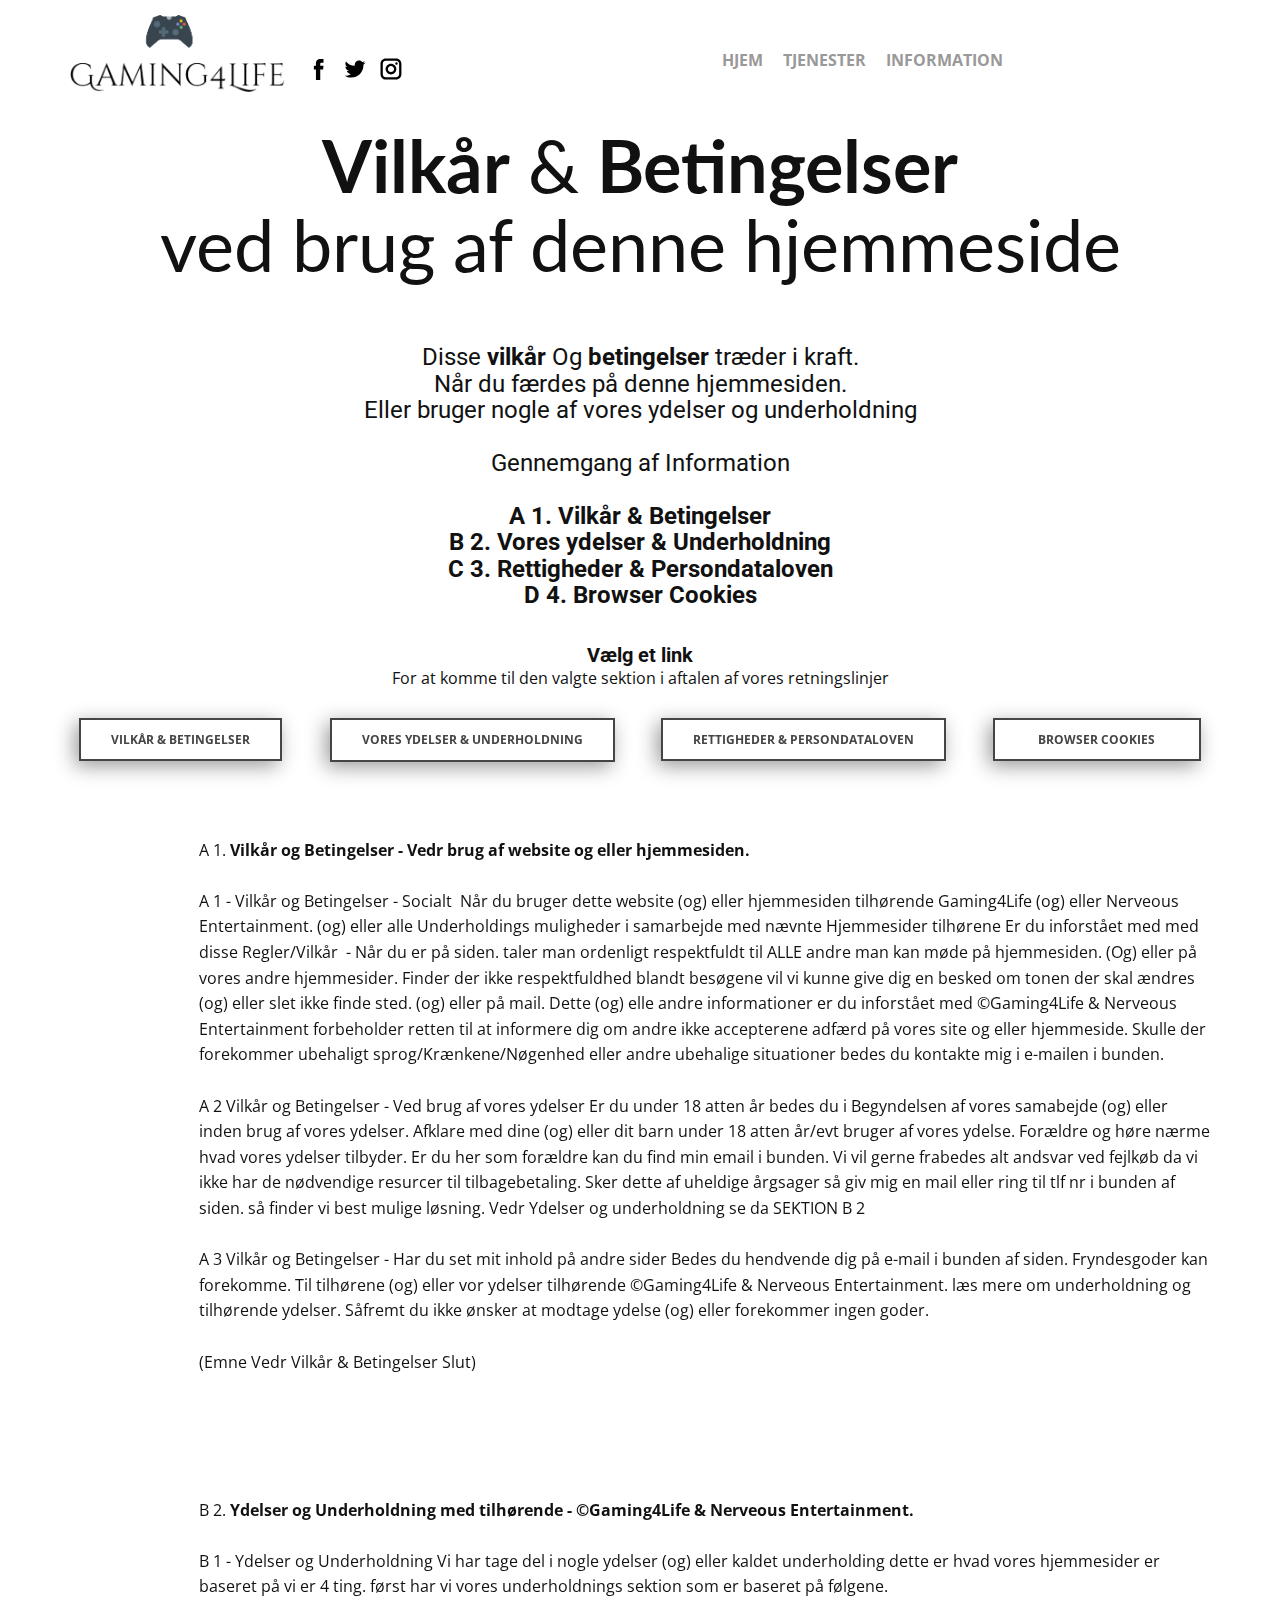
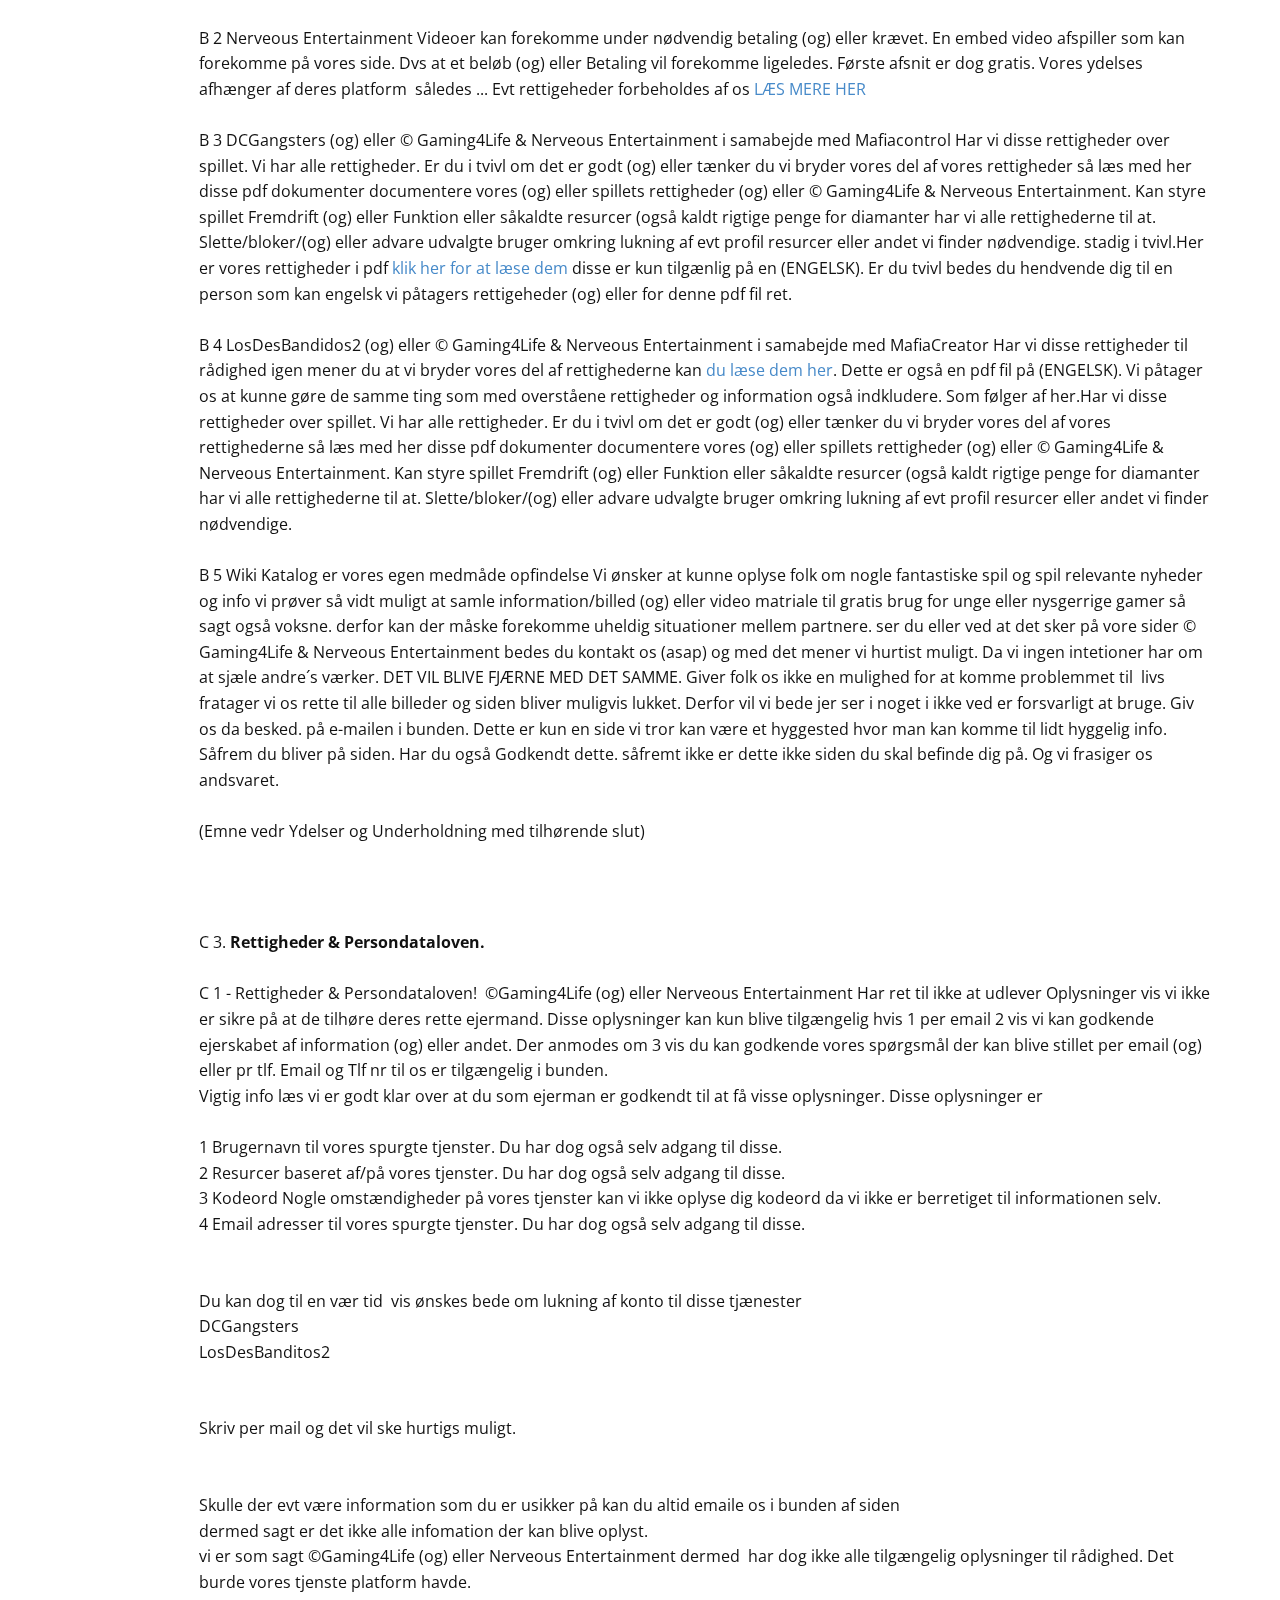
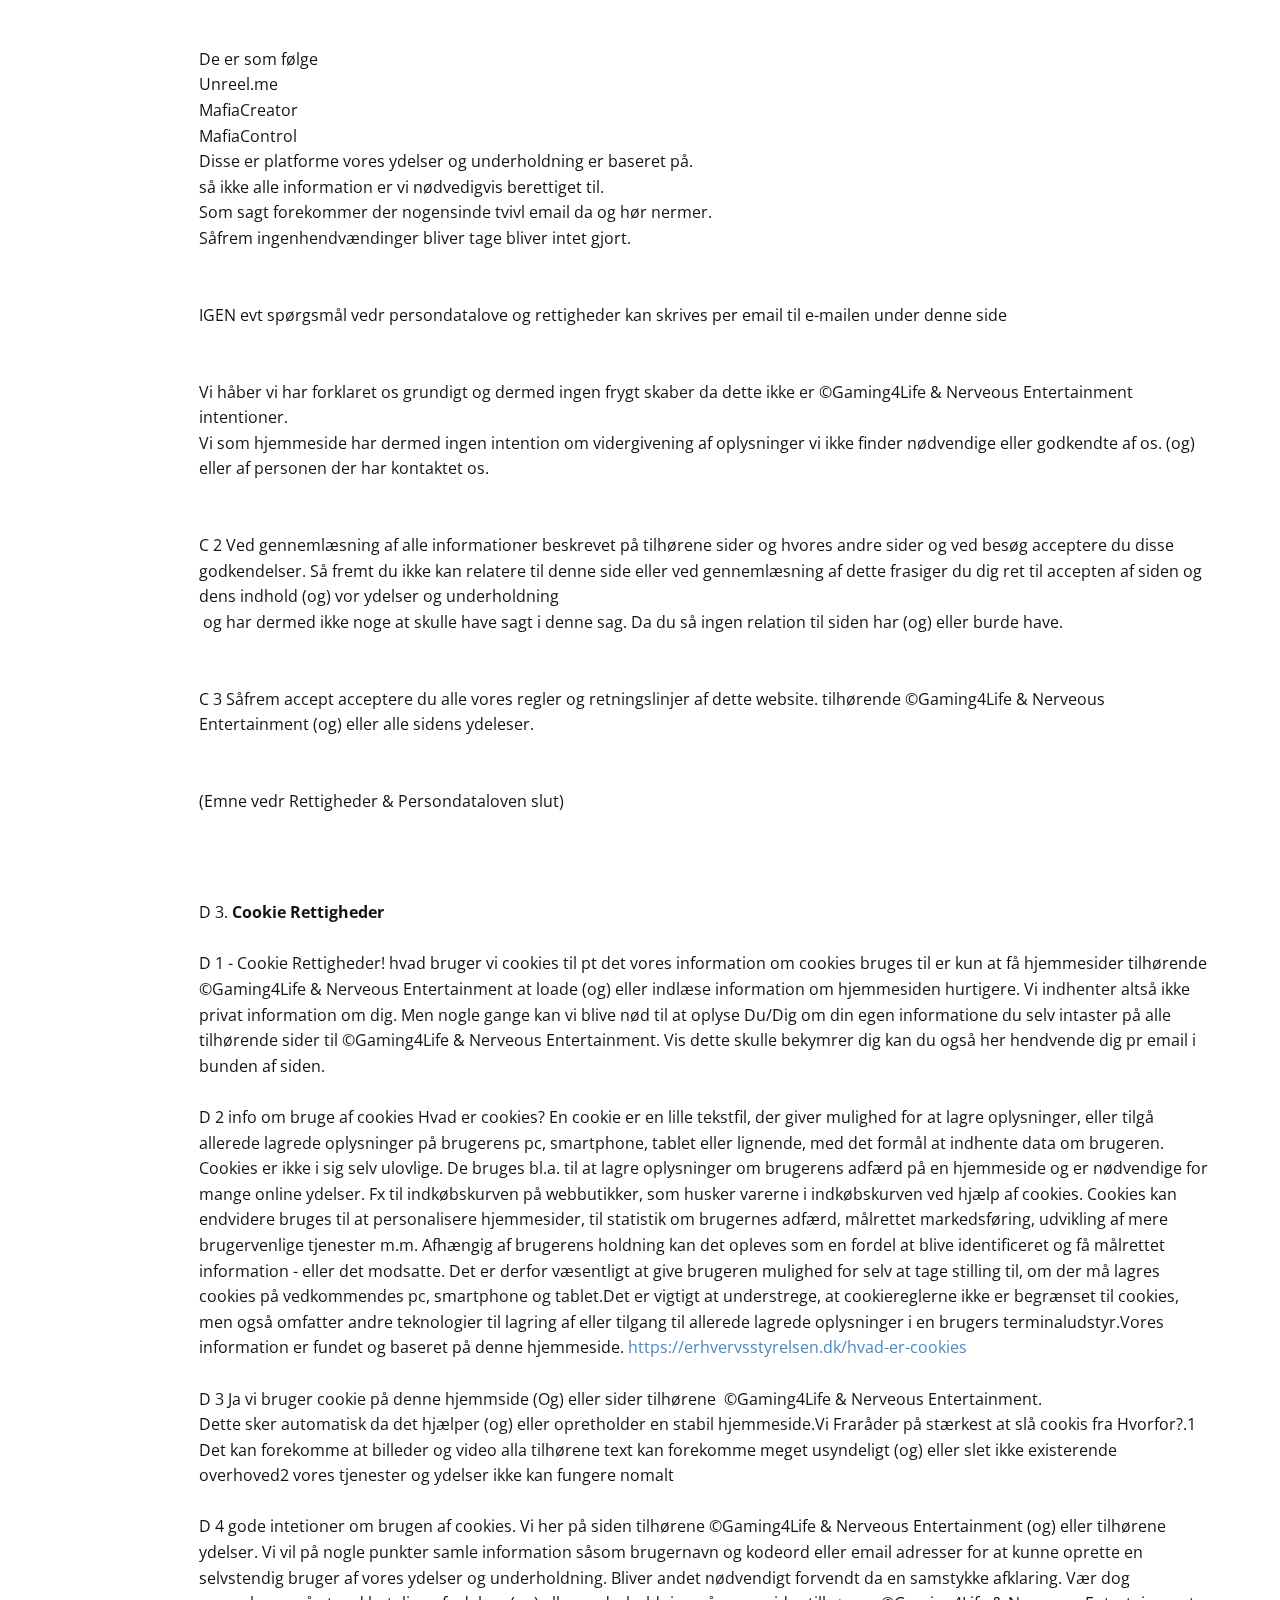
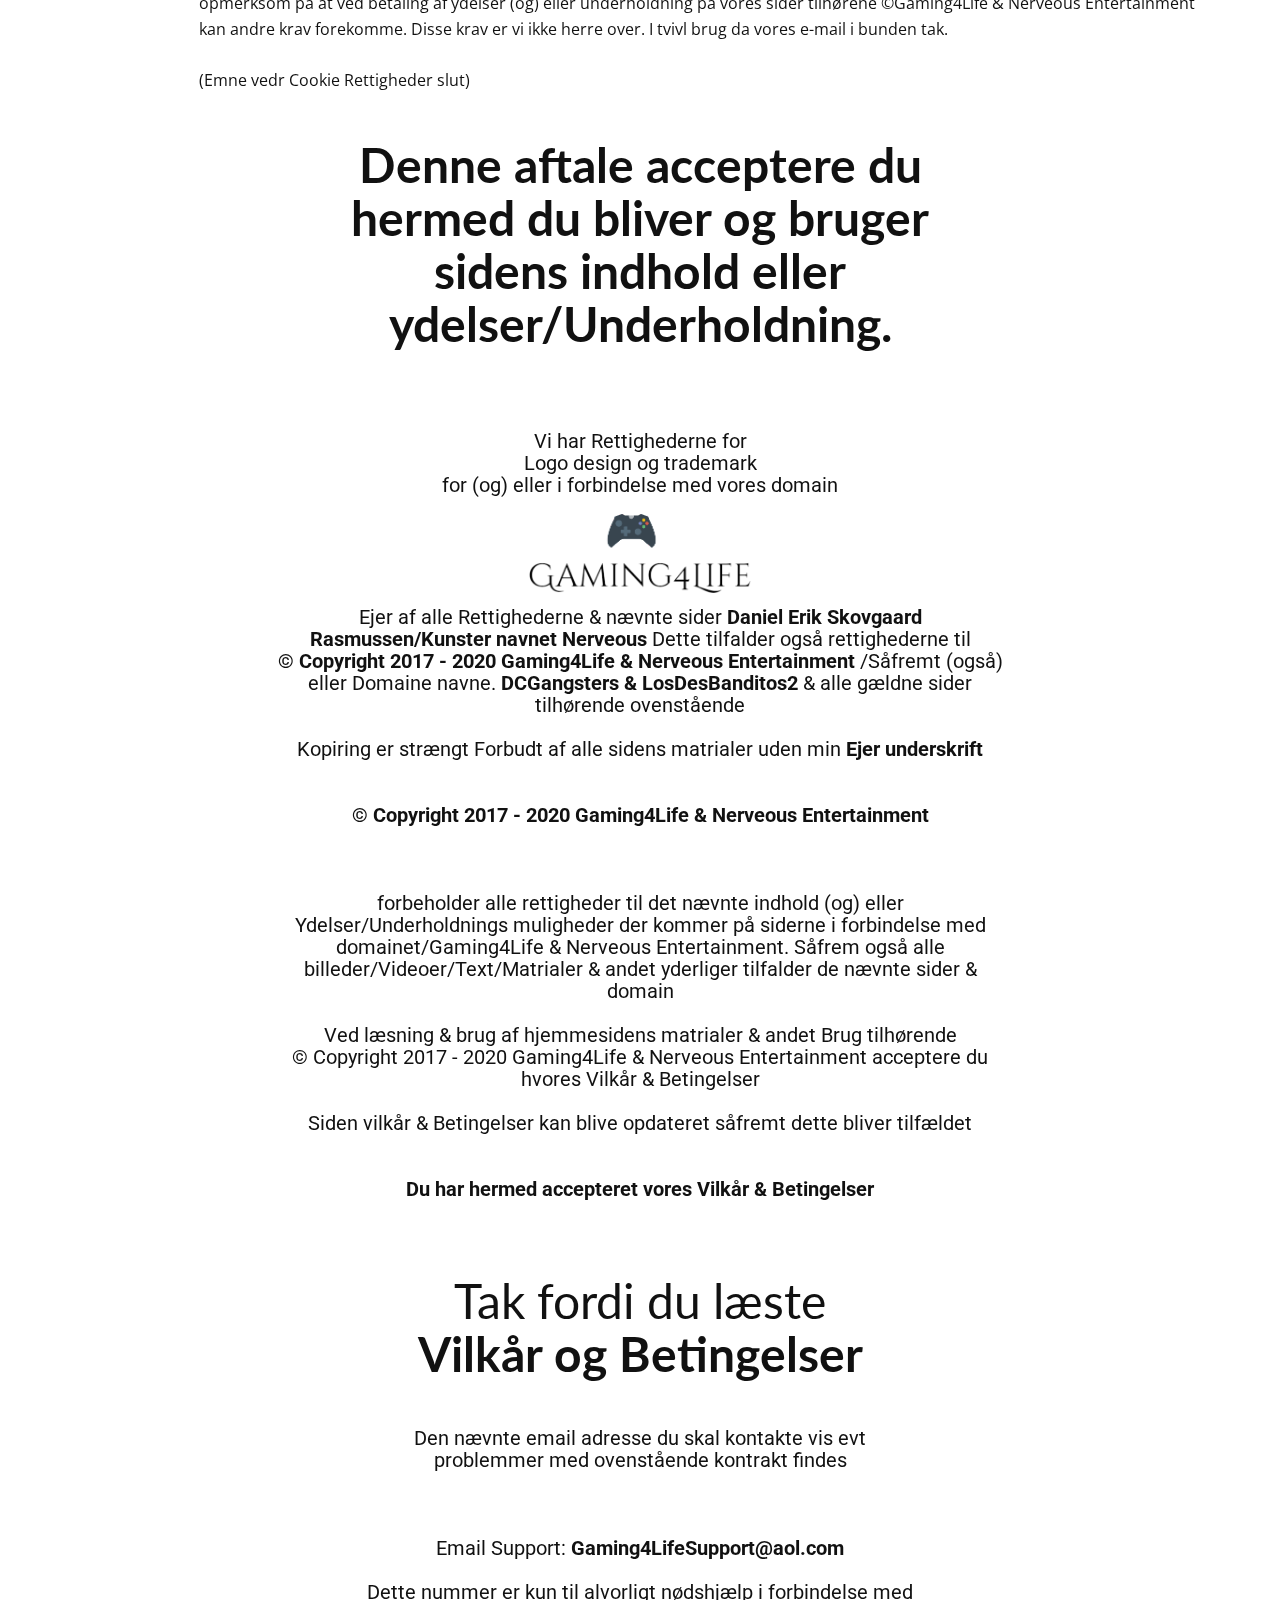
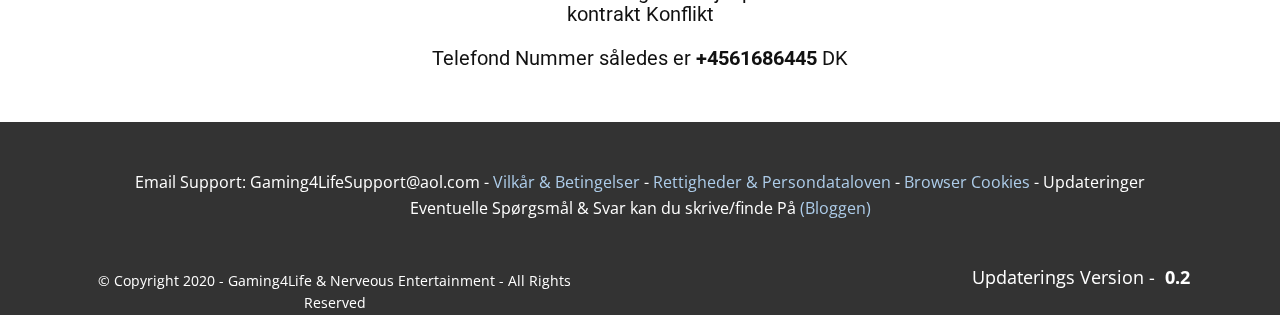
<file: Vilkår-og-Betingelser.html>
<!DOCTYPE html>
<html style="font-size: 16px;">
  <head>
    <meta name="viewport" content="width=device-width, initial-scale=1.0">
    <meta charset="utf-8">
    <meta name="keywords" content="">
    <meta name="description" content="">
    <meta name="page_type" content="np-template-header-footer-from-plugin">
    <title>Vilkår og Betingelser</title>
    <link rel="stylesheet" href="nicepage.css" media="screen">
<link rel="stylesheet" href="Vilkår-og-Betingelser.css" media="screen">
    <script class="u-script" type="text/javascript" src="jquery.js" defer=""></script>
    <script class="u-script" type="text/javascript" src="nicepage.js" defer=""></script>
    
    
    
    
    
    
    
    
    
    <link id="u-theme-google-font" rel="stylesheet" href="https://fonts.googleapis.com/css?family=Roboto:100,100i,300,300i,400,400i,500,500i,700,700i,900,900i|Open+Sans:300,300i,400,400i,600,600i,700,700i,800,800i">
    <link id="u-page-google-font" rel="stylesheet" href="https://fonts.googleapis.com/css?family=Lato:100,100i,300,300i,400,400i,700,700i,900,900i">
    <script type="application/ld+json">{
		"@context": "http://schema.org",
		"@type": "Organization",
		"name": "Gaming4Life",
		"url": "index.html",
		"logo": "images/Gaming4Life.Ejerdissebilleder1.png",
		"sameAs": []
}</script>
    <meta property="og:title" content="Vilkår og Betingelser">
    <meta property="og:type" content="website">
    <meta name="theme-color" content="#478ac9">
    <link rel="canonical" href="index.html">
    <meta property="og:url" content="index.html">
  </head>
  <body class="u-body"><header class="u-align-center-sm u-align-center-xs u-clearfix u-header u-header" id="sec-39ce"><div class="u-clearfix u-sheet u-sheet-1">
        <a href="#" class="u-image u-logo u-image-1" data-image-width="473" data-image-height="169">
          <img src="images/Gaming4Life.Ejerdissebilleder1.png" class="u-logo-image u-logo-image-1" data-image-width="108" alt="">
        </a>
        <div class="u-social-icons u-spacing-10 u-text-black u-social-icons-1">
          <a class="u-social-url" target="_blank" href="">
            <span class="u-icon u-icon-circle u-social-facebook u-social-type-logo u-icon-1">
              <svg class="u-svg-link" preserveAspectRatio="xMidYMin slice" viewBox="0 0 112 112" style=""><use xmlns:xlink="http://www.w3.org/1999/xlink" xlink:href="#svg-09d7"></use></svg>
              <svg x="0px" y="0px" viewBox="0 0 112 112" id="svg-09d7" class="u-svg-content"><path d="M75.5,28.8H65.4c-1.5,0-4,0.9-4,4.3v9.4h13.9l-1.5,15.8H61.4v45.1H42.8V58.3h-8.8V42.4h8.8V32.2 c0-7.4,3.4-18.8,18.8-18.8h13.8v15.4H75.5z"></path></svg>
            </span>
          </a>
          <a class="u-social-url" target="_blank" href="">
            <span class="u-icon u-icon-circle u-social-twitter u-social-type-logo u-icon-2">
              <svg class="u-svg-link" preserveAspectRatio="xMidYMin slice" viewBox="0 0 112 112" style=""><use xmlns:xlink="http://www.w3.org/1999/xlink" xlink:href="#svg-d24d"></use></svg>
              <svg x="0px" y="0px" viewBox="0 0 112 112" id="svg-d24d" class="u-svg-content"><path d="M92.2,38.2c0,0.8,0,1.6,0,2.3c0,24.3-18.6,52.4-52.6,52.4c-10.6,0.1-20.2-2.9-28.5-8.2 c1.4,0.2,2.9,0.2,4.4,0.2c8.7,0,16.7-2.9,23-7.9c-8.1-0.2-14.9-5.5-17.3-12.8c1.1,0.2,2.4,0.2,3.4,0.2c1.6,0,3.3-0.2,4.8-0.7 c-8.4-1.6-14.9-9.2-14.9-18c0-0.2,0-0.2,0-0.2c2.5,1.4,5.4,2.2,8.4,2.3c-5-3.3-8.3-8.9-8.3-15.4c0-3.4,1-6.5,2.5-9.2 c9.1,11.1,22.7,18.5,38,19.2c-0.2-1.4-0.4-2.8-0.4-4.3c0.1-10,8.3-18.2,18.5-18.2c5.4,0,10.1,2.2,13.5,5.7c4.3-0.8,8.1-2.3,11.7-4.5 c-1.4,4.3-4.3,7.9-8.1,10.1c3.7-0.4,7.3-1.4,10.6-2.9C98.9,32.3,95.7,35.5,92.2,38.2z"></path></svg>
            </span>
          </a>
          <a class="u-social-url" target="_blank" href="">
            <span class="u-icon u-icon-circle u-social-instagram u-social-type-logo u-icon-3">
              <svg class="u-svg-link" preserveAspectRatio="xMidYMin slice" viewBox="0 0 112 112" style=""><use xmlns:xlink="http://www.w3.org/1999/xlink" xlink:href="#svg-99ec"></use></svg>
              <svg x="0px" y="0px" viewBox="0 0 112 112" id="svg-99ec" class="u-svg-content"><path d="M55.9,32.9c-12.8,0-23.2,10.4-23.2,23.2s10.4,23.2,23.2,23.2s23.2-10.4,23.2-23.2S68.7,32.9,55.9,32.9z M55.9,69.4c-7.4,0-13.3-6-13.3-13.3c-0.1-7.4,6-13.3,13.3-13.3s13.3,6,13.3,13.3C69.3,63.5,63.3,69.4,55.9,69.4z"></path><path d="M79.7,26.8c-3,0-5.4,2.5-5.4,5.4s2.5,5.4,5.4,5.4c3,0,5.4-2.5,5.4-5.4S82.7,26.8,79.7,26.8z"></path><path d="M78.2,11H33.5C21,11,10.8,21.3,10.8,33.7v44.7c0,12.6,10.2,22.8,22.7,22.8h44.7c12.6,0,22.7-10.2,22.7-22.7 V33.7C100.8,21.1,90.6,11,78.2,11z M91,78.4c0,7.1-5.8,12.8-12.8,12.8H33.5c-7.1,0-12.8-5.8-12.8-12.8V33.7 c0-7.1,5.8-12.8,12.8-12.8h44.7c7.1,0,12.8,5.8,12.8,12.8V78.4z"></path></svg>
            </span>
          </a>
        </div>
        <nav class="u-align-left u-menu u-menu-dropdown u-offcanvas u-menu-1">
          <div class="menu-collapse" style="font-size: 1rem; letter-spacing: 0; font-weight: 700; text-transform: uppercase;">
            <a class="u-button-style u-custom-left-right-menu-spacing u-custom-padding-bottom u-custom-text-active-color u-custom-text-hover-color u-custom-top-bottom-menu-spacing u-nav-link u-text-grey-40" href="#">
              <svg class="u-svg-link" preserveAspectRatio="xMidYMin slice" viewBox="0 0 302 302" style="undefined"><use xmlns:xlink="http://www.w3.org/1999/xlink" xlink:href="#svg-8a8f"></use></svg>
              <svg xmlns="http://www.w3.org/2000/svg" xmlns:xlink="http://www.w3.org/1999/xlink" version="1.1" id="svg-8a8f" x="0px" y="0px" viewBox="0 0 302 302" style="enable-background:new 0 0 302 302;" xml:space="preserve" class="u-svg-content"><g><rect y="36" width="302" height="30"></rect><rect y="236" width="302" height="30"></rect><rect y="136" width="302" height="30"></rect>
</g><g></g><g></g><g></g><g></g><g></g><g></g><g></g><g></g><g></g><g></g><g></g><g></g><g></g><g></g><g></g></svg>
            </a>
          </div>
          <div class="u-custom-menu u-nav-container">
            <ul class="u-nav u-spacing-0 u-unstyled u-nav-1"><li class="u-nav-item"><a class="u-button-style u-nav-link u-text-active-grey-90 u-text-grey-40 u-text-hover-grey-70" href="Hjem.html" style="padding: 14px 10px;">Hjem</a>
</li><li class="u-nav-item"><a class="u-button-style u-nav-link u-text-active-grey-90 u-text-grey-40 u-text-hover-grey-70" style="padding: 14px 10px;">Tjenester</a><div class="u-nav-popup"><ul class="u-h-spacing-20 u-nav u-unstyled u-v-spacing-10 u-nav-2"><li class="u-nav-item"><a class="u-button-style u-nav-link u-white" href="Spil-WIKIA.html">Spil WIKIA</a>
</li><li class="u-nav-item"><a class="u-button-style u-nav-link u-white" href="Vores-spil.html">Vores spil</a>
</li><li class="u-nav-item"><a class="u-button-style u-nav-link u-white" href="NerveousEntertainment.html">NerveousEntertainment</a>
</li></ul>
</div>
</li><li class="u-nav-item"><a class="u-button-style u-nav-link u-text-active-grey-90 u-text-grey-40 u-text-hover-grey-70" style="padding: 14px 10px;">Information</a><div class="u-nav-popup"><ul class="u-h-spacing-20 u-nav u-unstyled u-v-spacing-10 u-nav-3"><li class="u-nav-item"><a class="u-button-style u-nav-link u-white" href="Ejer-og-Team-info.html">Ejer og Team info</a>
</li><li class="u-nav-item"><a class="u-button-style u-nav-link u-white" href="Nyheder-og-Updateringer.html">Nyheder og Updateringer</a>
</li><li class="u-nav-item"><a class="u-button-style u-nav-link u-white" href="Vilkår-og-Betingelser.html">Vilkår og Betingelser</a>
</li></ul>
</div>
</li></ul>
          </div>
          <div class="u-custom-menu u-nav-container-collapse">
            <div class="u-align-center u-black u-container-style u-inner-container-layout u-opacity u-opacity-95 u-sidenav">
              <div class="u-menu-close"></div>
              <ul class="u-align-center u-nav u-popupmenu-items u-unstyled u-nav-4"><li class="u-nav-item"><a class="u-button-style u-nav-link" href="Hjem.html" style="padding: 14px 10px;">Hjem</a>
</li><li class="u-nav-item"><a class="u-button-style u-nav-link" style="padding: 14px 10px;">Tjenester</a><div class="u-nav-popup"><ul class="u-h-spacing-20 u-nav u-unstyled u-v-spacing-10 u-nav-5"><li class="u-nav-item"><a class="u-button-style u-nav-link" href="Spil-WIKIA.html">Spil WIKIA</a>
</li><li class="u-nav-item"><a class="u-button-style u-nav-link" href="Vores-spil.html">Vores spil</a>
</li><li class="u-nav-item"><a class="u-button-style u-nav-link" href="NerveousEntertainment.html">NerveousEntertainment</a>
</li></ul>
</div>
</li><li class="u-nav-item"><a class="u-button-style u-nav-link" style="padding: 14px 10px;">Information</a><div class="u-nav-popup"><ul class="u-h-spacing-20 u-nav u-unstyled u-v-spacing-10 u-nav-6"><li class="u-nav-item"><a class="u-button-style u-nav-link" href="Ejer-og-Team-info.html">Ejer og Team info</a>
</li><li class="u-nav-item"><a class="u-button-style u-nav-link" href="Nyheder-og-Updateringer.html">Nyheder og Updateringer</a>
</li><li class="u-nav-item"><a class="u-button-style u-nav-link" href="Vilkår-og-Betingelser.html">Vilkår og Betingelser</a>
</li></ul>
</div>
</li></ul>
            </div>
            <div class="u-black u-menu-overlay u-opacity u-opacity-70"></div>
          </div>
        </nav>
      </div></header>
    <section class="u-clearfix u-section-1" id="sec-5b8e">
      <div class="u-clearfix u-sheet u-sheet-1">
        <h1 class="u-align-center u-heading-font u-text u-title u-text-1"><b>Vilkår</b>&nbsp;&amp;&nbsp;<b>Betingelser<br></b>ved brug af denne hjemmeside
        </h1>
        <h2 class="u-align-center u-heading-font u-subtitle u-text u-text-default u-text-2">Disse&nbsp;<b>vilkår</b>&nbsp;Og&nbsp;<b>betingelser</b>&nbsp;træder i kraft.<br>Når du færdes på denne hjemmesiden.<br>Eller bruger nogle af vores ydelser og underholdning<br>
          <br>Gennemgang af Information<br>&nbsp;<br><b>A 1. Vilkår &amp; Betingelser<br>B 2. Vores ydelser &amp; Underholdning<br>C 3. Rettigheder &amp; Persondataloven<br>D 4. Browser Cookies</b>
        </h2>
      </div>
    </section>
    <section class="u-clearfix u-section-2" id="sec-3ecd">
      <div class="u-clearfix u-sheet u-sheet-1">
        <h2 class="u-heading-font u-subtitle u-text u-text-default u-text-1">Vælg et link</h2>
        <p class="u-align-center u-text u-text-2">For at komme til den valgte sektion i aftalen af vores retningslinjer</p>
        <a href="#sec-2f75" class="u-border-2 u-border-grey-dark-1 u-btn u-btn-rectangle u-button-style u-none u-btn-1" data-animation-name="fadeIn" data-animation-duration="1000" data-animation-delay="0" data-animation-direction="">Rettigheder &amp; Persondataloven</a>
        <a href="#sec-c2e0" class="u-border-2 u-border-grey-dark-1 u-btn u-btn-rectangle u-button-style u-none u-btn-2" data-animation-name="fadeIn" data-animation-duration="1000" data-animation-delay="0" data-animation-direction="">Browser Cookies</a>
        <a href="#sec-74cd" class="u-border-2 u-border-grey-dark-1 u-btn u-btn-rectangle u-button-style u-none u-btn-3" data-animation-name="fadeIn" data-animation-duration="1000" data-animation-delay="0" data-animation-direction="">Vilkår &amp; Betingelser</a>
        <a href="#sec-fd25" class="u-border-2 u-border-grey-dark-1 u-btn u-btn-rectangle u-button-style u-none u-btn-4" data-animation-name="fadeIn" data-animation-duration="1000" data-animation-delay="0" data-animation-direction="">Vores ydelser &amp; Underholdning</a>
      </div>
    </section>
    <section class="u-clearfix u-section-3" id="sec-74cd">
      <div class="u-clearfix u-sheet u-sheet-1">
        <p class="u-text u-text-default u-text-1">A 1.&nbsp;<b>Vilkår og Betingelser -&nbsp;Vedr brug af website og eller hjemmesiden.</b>
          <br>
          <br>A&nbsp;1&nbsp;-&nbsp;Vilkår og Betingelser - Socialt&nbsp;&nbsp;Når du bruger dette website (og) eller hjemmesiden tilhørende Gaming4Life (og) eller Nerveous Entertainment. (og) eller alle Underholdings muligheder i samarbejde med nævnte Hjemmesider tilhørene Er du inforstået med med disse Regler/Vilkår &nbsp;-&nbsp;Når du er på siden. taler man ordenligt respektfuldt til ALLE andre man kan møde på hjemmesiden. (Og) eller på vores andre hjemmesider. Finder der ikke respektfuldhed blandt besøgene vil vi kunne give dig en besked om tonen der skal ændres (og) eller slet ikke finde sted. (og) eller på mail. Dette (og) elle andre informationer er du inforstået med ©Gaming4Life &amp; Nerveous Entertainment forbeholder retten til at informere dig om andre ikke accepterene adfærd på vores site og eller hjemmeside. Skulle der forekommer ubehaligt sprog/Krænkene/Nøgenhed eller andre ubehalige situationer bedes du kontakte mig i e-mailen i bunden.<br>
          <br>A 2 Vilkår og Betingelser - Ved brug af vores ydelser&nbsp;Er du under 18 atten år bedes du i Begyndelsen af vores samabejde (og) eller inden brug af vores ydelser. Afklare med dine (og) eller dit barn under 18 atten år/evt bruger af vores ydelse. Forældre og høre nærme hvad vores ydelser tilbyder. Er du her som forældre kan du find min email i bunden. Vi vil gerne frabedes alt andsvar ved fejlkøb da vi ikke har de nødvendige resurcer til tilbagebetaling. Sker dette af uheldige årgsager så giv mig en mail eller ring til tlf nr i bunden af siden. så finder vi best mulige løsning.&nbsp;Vedr Ydelser og underholdning se da SEKTION B 2<br>
          <br>A 3 Vilkår og Betingelser - Har du set mit inhold på andre sider&nbsp;Bedes du hendvende dig på e-mail i bunden af siden. Fryndesgoder kan forekomme. Til tilhørene (og) eller vor ydelser tilhørende&nbsp;©Gaming4Life &amp; Nerveous Entertainment.&nbsp;læs mere om underholdning og tilhørende ydelser.&nbsp;Såfremt du ikke ønsker at modtage ydelse (og) eller forekommer ingen goder.&nbsp;<br>
          <br>(Emne Vedr Vilkår &amp; Betingelser Slut)<br>
          <br>
        </p>
      </div>
    </section>
    <section class="u-clearfix u-section-4" id="sec-fd25">
      <div class="u-clearfix u-sheet u-sheet-1">
        <p class="u-align-left u-text u-text-1">B 2.&nbsp;<b>Ydelser og Underholdning med tilhørende&nbsp;-&nbsp;©Gaming4Life &amp; Nerveous Entertainment.<br></b>
          <br>B 1&nbsp;-&nbsp;Ydelser og Underholdning&nbsp;Vi har tage del i nogle ydelser (og) eller kaldet underholding dette er hvad vores hjemmesider er baseret på vi er 4 ting. først har vi vores underholdnings sektion som er baseret på følgene.<br>
          <br>B 2 Nerveous Entertainment&nbsp;Videoer kan forekomme under nødvendig betaling (og) eller krævet. En embed video afspiller som kan forekomme på vores side. Dvs at et beløb (og) eller Betaling vil forekomme ligeledes. Første afsnit er dog gratis. Vores ydelses afhænger af deres platform &nbsp;således ...&nbsp;Evt rettigeheder forbeholdes af os&nbsp;<a href="https://www.unreel.me/legal/" target="_blank" class="text-black">LÆS MERE HER</a>
          <br>
          <br>B 3&nbsp;DCGangsters (og) eller © Gaming4Life &amp; Nerveous Entertainment i samabejde med Mafiacontrol&nbsp;Har vi disse rettigheder over spillet. Vi har alle rettigheder. Er du i tvivl om det er godt (og) eller tænker du vi bryder vores del af vores rettigheder så læs med her disse pdf dokumenter documentere vores (og) eller spillets rettigheder (og) eller&nbsp;©&nbsp;Gaming4Life &amp; Nerveous Entertainment. Kan styre spillet Fremdrift (og) eller Funktion eller såkaldte resurcer (også kaldt rigtige penge for diamanter har vi alle rettighederne til at. Slette/bloker/(og) eller advare udvalgte bruger omkring lukning af evt profil resurcer eller andet vi finder nødvendige. stadig i tvivl.Her er vores rettigheder i pdf&nbsp;<a href="http://dcgangsters.mafiacontrol.com/legal/terms_en.pdf" class="text-black">klik her for at læse dem</a>&nbsp;disse er kun tilgænlig på en&nbsp;(ENGELSK). Er du&nbsp;tvivl bedes du hendvende dig til en person som kan engelsk vi påtagers rettigeheder (og) eller for denne pdf fil ret.<br>
          <br>B 4 LosDesBandidos2 (og) eller © Gaming4Life &amp; Nerveous Entertainment i samabejde med MafiaCreator&nbsp;Har vi disse rettigheder til rådighed igen mener du at vi bryder vores del af rettighederne kan&nbsp;<a href="http://www.mafiacreator.com/terms_of_use_en.pdf" target="_blank" class="text-black">du læse dem her</a>. Dette er også en pdf fil på&nbsp;(ENGELSK).&nbsp;Vi påtager os at kunne gøre de samme ting som med overståene rettigheder og information også indkludere. Som følger af her.Har vi disse rettigheder over spillet. Vi har alle rettigheder. Er du i tvivl om det er godt (og) eller tænker du vi bryder vores del af vores rettighederne så læs med her disse pdf dokumenter documentere vores (og) eller spillets rettigheder (og) eller © Gaming4Life &amp; Nerveous Entertainment. Kan styre spillet Fremdrift (og) eller Funktion eller såkaldte resurcer (også kaldt rigtige penge for diamanter har vi alle rettighederne til at. Slette/bloker/(og) eller advare udvalgte bruger omkring lukning af evt profil resurcer eller andet vi finder nødvendige.<br>
          <br>B 5 Wiki Katalog er vores egen medmåde opfindelse&nbsp;Vi ønsker at kunne oplyse folk om nogle fantastiske spil og spil relevante nyheder og info vi prøver så vidt muligt at samle information/billed (og) eller video matriale til gratis brug for unge eller nysgerrige gamer så sagt også voksne. derfor kan der måske forekomme uheldig situationer mellem partnere. ser du eller ved at det sker på vore sider&nbsp;© Gaming4Life &amp; Nerveous Entertainment&nbsp;bedes du kontakt os (asap) og med det mener vi hurtist muligt. Da vi ingen intetioner har om at sjæle andre´s værker.&nbsp;DET VIL BLIVE FJÆRNE MED DET SAMME.&nbsp;Giver folk os ikke en mulighed for at komme problemmet til &nbsp;livs fratager vi os rette til alle billeder og siden bliver muligvis lukket. Derfor vil vi bede jer ser i noget i ikke ved er forsvarligt at bruge. Giv os da besked. på e-mailen i bunden. Dette er kun en side vi tror kan være et hyggested hvor man kan komme til lidt hyggelig info. Såfrem du bliver på siden. Har du også Godkendt dette. såfremt ikke er dette ikke siden du skal befinde dig på. Og vi frasiger os andsvaret.<br>
          <br>(Emne vedr Ydelser og Underholdning med tilhørende slut)<br>
          <br>
        </p>
      </div>
    </section>
    <section class="u-clearfix u-section-5" id="sec-2f75">
      <div class="u-clearfix u-sheet u-sheet-1">
        <p class="u-text u-text-1">C 3.&nbsp;<b>Rettigheder &amp; Persondataloven.</b>
          <br>
          <br>C 1&nbsp;-&nbsp;Rettigheder &amp; Persondataloven!&nbsp; ©Gaming4Life (og) eller Nerveous Entertainment Har ret til ikke at udlever Oplysninger vis vi ikke er sikre på at de tilhøre deres rette ejermand. Disse oplysninger kan kun blive tilgængelig hvis 1 per email 2 vis vi kan godkende ejerskabet af information (og) eller andet. Der anmodes om 3 vis du kan godkende vores spørgsmål der kan blive stillet per email (og) eller pr tlf. Email og Tlf nr til os er tilgængelig i bunden.<br>Vigtig info læs vi er godt klar over at du som ejerman er godkendt til at få visse oplysninger.&nbsp;Disse oplysninger er&nbsp;<br>
          <br>1 Brugernavn til vores spurgte tjenster.&nbsp;Du har dog også selv adgang til disse.<br>2 Resurcer baseret af/på vores tjenster. Du har dog også selv adgang til disse.<br>3 Kodeord&nbsp;Nogle omstændigheder på vores tjenster kan vi ikke oplyse dig kodeord da vi ikke er berretiget til informationen selv.<br>4 Email adresser til vores spurgte tjenster. Du har dog også selv adgang til disse.<br>
          <br>
          <br>Du kan dog til en vær tid &nbsp;vis ønskes bede om lukning af konto til disse tjænester<br>DCGangsters<br>LosDesBanditos2<br>
          <br>
          <br>Skriv per mail og det vil ske hurtigs muligt.&nbsp;<br>
          <br>
          <br>Skulle der evt være information som du er usikker på kan du altid emaile os i bunden af siden<br>dermed sagt er det ikke alle infomation der kan blive oplyst.<br>vi er som sagt ©Gaming4Life (og) eller Nerveous Entertainment dermed &nbsp;har dog ikke alle tilgængelig oplysninger til rådighed. Det burde vores tjenste platform havde.<br>
          <br>
          <br>De er som følge<br>Unreel.me<br>MafiaCreator<br>MafiaControl<br>Disse er platforme vores ydelser og underholdning er baseret på.<br>så ikke alle information er vi nødvedigvis berettiget til.<br>Som sagt forekommer der nogensinde tvivl email da og hør nermer.<br>Såfrem ingenhendvændinger bliver tage bliver intet gjort.<br>
          <br>
          <br>IGEN evt spørgsmål vedr persondatalove og rettigheder kan skrives per email til e-mailen under denne side<br>
          <br>
          <br>Vi håber vi har forklaret os grundigt og dermed ingen frygt skaber da dette ikke er ©Gaming4Life &amp; Nerveous Entertainment intentioner.<br>Vi som hjemmeside har dermed ingen intention om vidergivening af oplysninger vi ikke finder nødvendige eller godkendte af os. (og) eller af personen der har kontaktet os.<br>
          <br>
          <br>C 2 Ved gennemlæsning af alle informationer beskrevet på tilhørene sider og hvores andre sider&nbsp;og ved besøg acceptere du disse godkendelser. Så fremt du ikke kan relatere til denne side eller ved gennemlæsning af dette frasiger du dig ret til accepten af siden og dens indhold (og) vor ydelser og underholdning<br>&nbsp;og har dermed ikke noge at skulle have sagt i denne sag. Da du så ingen relation til siden har (og) eller burde have.<br>
          <br>
          <br>C 3 Såfrem accept acceptere du alle vores regler og retningslinjer&nbsp;af dette website. tilhørende ©Gaming4Life &amp; Nerveous Entertainment (og) eller alle sidens ydeleser.<br>
          <br>
          <br>(Emne vedr Rettigheder &amp; Persondataloven slut)<br>
          <br>
        </p>
      </div>
    </section>
    <section class="u-clearfix u-section-6" id="sec-c2e0">
      <div class="u-clearfix u-sheet u-sheet-1">
        <p class="u-text u-text-1">D 3.&nbsp;<b>Cookie Rettigheder</b>
          <br>
          <br>D 1&nbsp;-&nbsp;Cookie Rettigheder!&nbsp;hvad bruger vi cookies til&nbsp;pt det vores information om cookies bruges til er kun at få hjemmesider tilhørende ©Gaming4Life &amp; Nerveous Entertainment at loade (og) eller indlæse information om hjemmesiden hurtigere. Vi indhenter altså ikke privat information om dig. Men nogle gange kan vi blive nød til at oplyse Du/Dig om din egen informatione du selv intaster på alle tilhørende sider til ©Gaming4Life &amp; Nerveous Entertainment. Vis dette skulle bekymrer dig kan du også her hendvende dig pr email i bunden af siden.<br>
          <br>D 2 info om bruge af cookies Hvad er cookies? En cookie er en lille tekstfil, der giver mulighed for at lagre oplysninger, eller tilgå allerede lagrede oplysninger på brugerens pc, smartphone, tablet eller lignende, med det formål at indhente data om brugeren. Cookies er ikke i sig selv ulovlige. De bruges bl.a. til at lagre oplysninger om brugerens adfærd på en hjemmeside og er nødvendige for mange online ydelser. Fx til indkøbskurven på webbutikker, som husker varerne i indkøbskurven ved hjælp af cookies. Cookies kan endvidere bruges til at personalisere hjemmesider, til statistik om brugernes adfærd, målrettet markedsføring, udvikling af mere brugervenlige tjenester m.m. Afhængig af brugerens holdning kan det opleves som en fordel at blive identificeret og få målrettet information - eller det modsatte. Det er derfor væsentligt at give brugeren mulighed for selv at tage stilling til, om der må lagres cookies på vedkommendes pc, smartphone og tablet.Det er vigtigt at understrege, at cookiereglerne ikke er begrænset til cookies, men også omfatter andre teknologier til lagring af eller tilgang til allerede lagrede oplysninger i en brugers terminaludstyr.Vores information er fundet og baseret på denne hjemmeside.&nbsp;<a href="https://erhvervsstyrelsen.dk/hvad-er-cookies" target="_blank" class="text-black">https://erhvervsstyrelsen.dk/hvad-er-cookies</a>
          <br>
          <br>D 3 Ja vi bruger cookie&nbsp;på denne hjemmside (Og) eller sider tilhørene &nbsp;©Gaming4Life &amp; Nerveous Entertainment.&nbsp;<br>Dette sker automatisk da det hjælper (og) eller opretholder en stabil hjemmeside.Vi Fraråder på stærkest at slå cookis fra Hvorfor?.1 Det kan forekomme at billeder og video alla tilhørene text kan forekomme meget usyndeligt (og) eller slet ikke existerende overhoved2 vores tjenester og ydelser ikke kan fungere nomalt<br>
          <br>D 4 gode intetioner om brugen af cookies.&nbsp;Vi her på siden tilhørene ©Gaming4Life &amp; Nerveous Entertainment (og) eller tilhørene ydelser. Vi vil på nogle punkter samle information såsom brugernavn og kodeord eller email adresser for at kunne oprette en selvstendig bruger af vores ydelser og underholdning. Bliver andet nødvendigt forvendt da en samstykke afklaring.&nbsp;Vær dog opmerksom på at ved betaling af ydelser (og) eller underholdning på vores sider tilhørene ©Gaming4Life &amp; Nerveous Entertainment kan andre krav forekomme. Disse krav er vi ikke herre over. I tvivl brug da vores e-mail i bunden tak.<br>
          <br>(Emne vedr Cookie Rettigheder slut)<br>
          <br>
        </p>
      </div>
    </section>
    <section class="u-clearfix u-section-7" id="sec-4d4d">
      <div class="u-clearfix u-sheet u-valign-middle u-sheet-1">
        <h1 class="u-align-center u-heading-font u-text u-title u-text-1">Denne aftale acceptere du hermed du bliver og bruger sidens indhold eller ydelser/Underholdning.</h1>
        <h2 class="u-align-center u-heading-font u-subtitle u-text u-text-2">Vi har Rettighederne for<br>Logo design og trademark<br>for (og) eller i forbindelse med vores domain<br>
          <br>
          <br>
          <br>
          <br>
          <br>Ejer af alle Rettighederne &amp; nævnte sider&nbsp;<b>Daniel Erik Skovgaard Rasmussen/Kunster navnet Nerveous</b>&nbsp;Dette tilfalder også rettighederne til<br><b>© Copyright 2017 - 2020 Gaming4Life &amp; Nerveous Entertainment</b>&nbsp;/Såfremt&nbsp;(også) eller&nbsp;Domaine navne. <b>DCGangsters &amp; LosDesBanditos2</b>&nbsp;&amp;&nbsp;alle gældne sider tilhørende ovenstående<br>
          <br>Kopiring er strængt Forbudt af alle sidens matrialer uden min&nbsp;<b>Ejer underskrift</b>
          <br>
          <br>
          <br><b>© Copyright 2017 - 2020 Gaming4Life &amp; Nerveous Entertainment</b>
          <br>
          <br>
          <br>
          <br>forbeholder alle rettigheder til det nævnte indhold (og) eller Ydelser/Underholdnings muligheder der kommer på siderne i forbindelse med domainet/Gaming4Life &amp; Nerveous Entertainment. Såfrem også alle billeder/Videoer/Text/Matrialer &amp; andet yderliger tilfalder de nævnte sider &amp; domain<br>
          <br>Ved læsning &amp; brug af hjemmesidens matrialer &amp; andet Brug tilhørende<br>© Copyright 2017 - 2020 Gaming4Life &amp; Nerveous Entertainment acceptere du hvores Vilkår &amp; Betingelser<br>
          <br>Siden vilkår &amp; Betingelser kan blive opdateret såfremt dette bliver tilfældet<br>
          <br>
          <br><b>Du har hermed accepteret vores Vilkår &amp; Betingelser</b>
        </h2>
        <img src="images/Gaming4Life.Ejerdissebilleder1.png" alt="" class="u-image u-image-contain u-image-default u-image-1" data-image-width="473" data-image-height="169">
      </div>
    </section>
    <section class="u-clearfix u-section-8" id="sec-73bc">
      <div class="u-clearfix u-sheet u-sheet-1">
        <h1 class="u-align-center u-heading-font u-text u-text-default u-title u-text-1">Tak fordi du læste<br><b>Vilkår&nbsp;og&nbsp;Betingelser</b>
        </h1>
        <h2 class="u-align-center u-heading-font u-subtitle u-text u-text-2">Den nævnte email adresse du skal kontakte vis evt problemmer med ovenstående kontrakt findes<br>
          <br>
          <br>
          <br>Email Support:&nbsp;<b>Gaming4LifeSupport@aol.com</b>
          <br>
          <br>Dette nummer er kun til alvorligt nødshjælp i forbindelse med<br>kontrakt Konflikt<br>
          <br>Telefond Nummer således er&nbsp;<b>+4561686445</b> DK
        </h2>
      </div>
    </section>
    
    
    <footer class="u-align-center u-clearfix u-footer u-grey-80 u-footer" id="sec-0f4a"><div class="u-clearfix u-sheet u-sheet-1">
        <p class="u-align-center u-text u-text-1">Email Support:&nbsp;Gaming4LifeSupport@aol.com&nbsp;-&nbsp;<a href="Vilkår-og-Betingelser.html">Vilkår &amp; Betingelser</a>&nbsp;-&nbsp;<a href="Vilkår-og-Betingelser.html">Rettigheder &amp; Persondataloven</a>&nbsp;-&nbsp;<a href="Vilkår-og-Betingelser.html">Browser&nbsp;Cookies</a>&nbsp;-&nbsp;Updateringer<br>Eventuelle Spørgsmål &amp; Svar kan du skrive/finde På&nbsp;<a href="https://www.minds.com/Gaming4Life" class="text-white">(Bloggen)</a>
        </p>
        <p class="u-large-text u-text u-text-default u-text-font u-text-variant u-text-2">Updaterings Version -&nbsp;&nbsp;<b>0.2</b>
        </p>
        <p class="u-small-text u-text u-text-variant u-text-3">© Copyright 2020 - Gaming4Life &amp; Nerveous Entertainment - All Rights Reserved</p>
      </div></footer>
  </body>
</html>
</file>
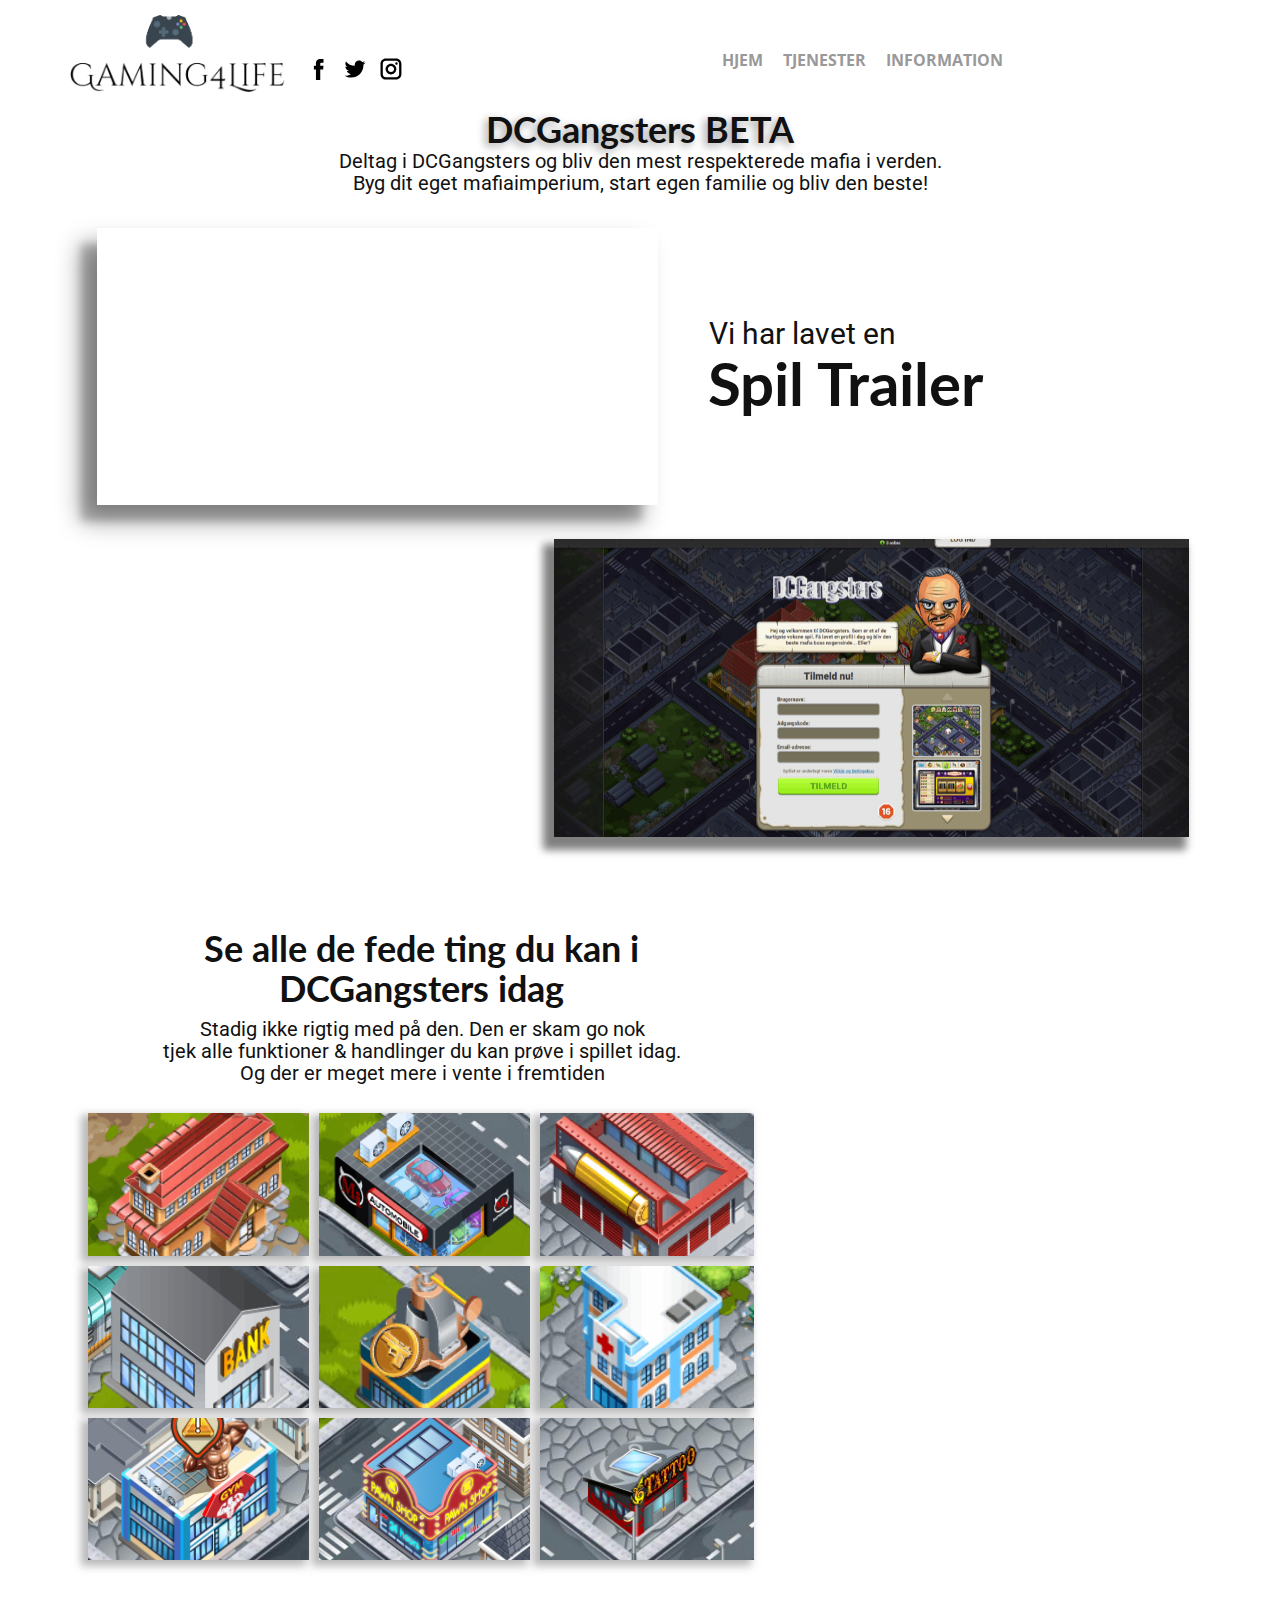
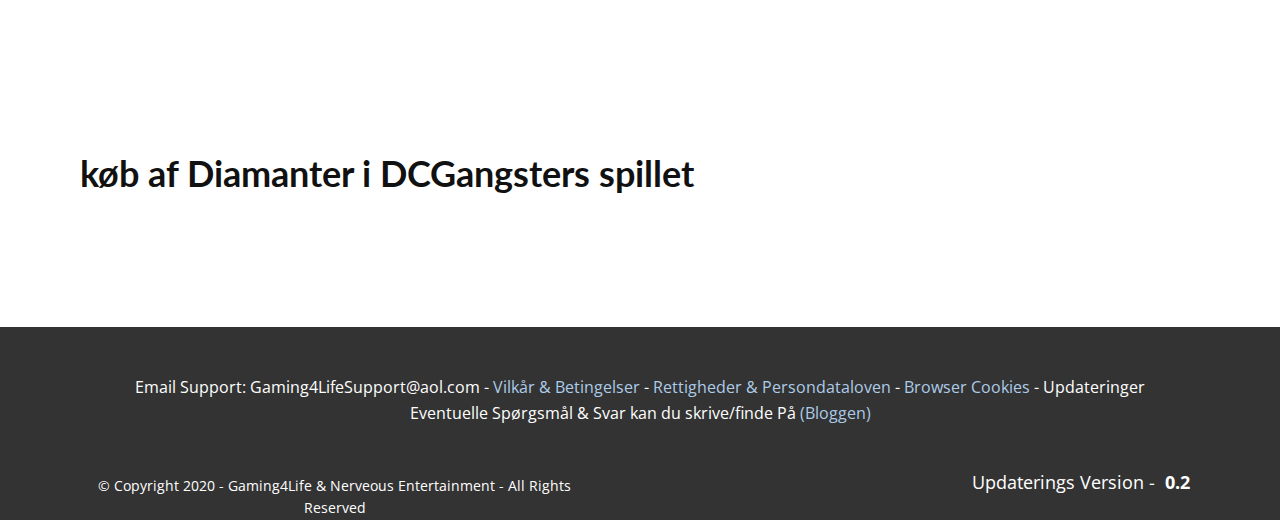
<file: Vores-spil.html>
<!DOCTYPE html>
<html style="font-size: 16px;">
  <head>
    <meta name="viewport" content="width=device-width, initial-scale=1.0">
    <meta charset="utf-8">
    <meta name="keywords" content="">
    <meta name="description" content="">
    <meta name="page_type" content="np-template-header-footer-from-plugin">
    <title>Vores spil</title>
    <link rel="stylesheet" href="nicepage.css" media="screen">
<link rel="stylesheet" href="Vores-spil.css" media="screen">
    <script class="u-script" type="text/javascript" src="jquery.js" defer=""></script>
    <script class="u-script" type="text/javascript" src="nicepage.js" defer=""></script>
    
    
    
    <link id="u-theme-google-font" rel="stylesheet" href="https://fonts.googleapis.com/css?family=Roboto:100,100i,300,300i,400,400i,500,500i,700,700i,900,900i|Open+Sans:300,300i,400,400i,600,600i,700,700i,800,800i">
    <link id="u-page-google-font" rel="stylesheet" href="https://fonts.googleapis.com/css?family=Lato:100,100i,300,300i,400,400i,700,700i,900,900i">
    <script type="application/ld+json">{
		"@context": "http://schema.org",
		"@type": "Organization",
		"name": "Gaming4Life",
		"url": "index.html",
		"logo": "images/Gaming4Life.Ejerdissebilleder1.png",
		"sameAs": []
}</script>
    <meta property="og:title" content="Vores spil">
    <meta property="og:type" content="website">
    <meta name="theme-color" content="#478ac9">
    <link rel="canonical" href="index.html">
    <meta property="og:url" content="index.html">
  </head>
  <body class="u-body"><header class="u-align-center-sm u-align-center-xs u-clearfix u-header u-header" id="sec-39ce"><div class="u-clearfix u-sheet u-sheet-1">
        <a href="#" class="u-image u-logo u-image-1" data-image-width="473" data-image-height="169">
          <img src="images/Gaming4Life.Ejerdissebilleder1.png" class="u-logo-image u-logo-image-1" data-image-width="108" alt="">
        </a>
        <div class="u-social-icons u-spacing-10 u-text-black u-social-icons-1">
          <a class="u-social-url" target="_blank" href="">
            <span class="u-icon u-icon-circle u-social-facebook u-social-type-logo u-icon-1">
              <svg class="u-svg-link" preserveAspectRatio="xMidYMin slice" viewBox="0 0 112 112" style=""><use xmlns:xlink="http://www.w3.org/1999/xlink" xlink:href="#svg-09d7"></use></svg>
              <svg x="0px" y="0px" viewBox="0 0 112 112" id="svg-09d7" class="u-svg-content"><path d="M75.5,28.8H65.4c-1.5,0-4,0.9-4,4.3v9.4h13.9l-1.5,15.8H61.4v45.1H42.8V58.3h-8.8V42.4h8.8V32.2 c0-7.4,3.4-18.8,18.8-18.8h13.8v15.4H75.5z"></path></svg>
            </span>
          </a>
          <a class="u-social-url" target="_blank" href="">
            <span class="u-icon u-icon-circle u-social-twitter u-social-type-logo u-icon-2">
              <svg class="u-svg-link" preserveAspectRatio="xMidYMin slice" viewBox="0 0 112 112" style=""><use xmlns:xlink="http://www.w3.org/1999/xlink" xlink:href="#svg-d24d"></use></svg>
              <svg x="0px" y="0px" viewBox="0 0 112 112" id="svg-d24d" class="u-svg-content"><path d="M92.2,38.2c0,0.8,0,1.6,0,2.3c0,24.3-18.6,52.4-52.6,52.4c-10.6,0.1-20.2-2.9-28.5-8.2 c1.4,0.2,2.9,0.2,4.4,0.2c8.7,0,16.7-2.9,23-7.9c-8.1-0.2-14.9-5.5-17.3-12.8c1.1,0.2,2.4,0.2,3.4,0.2c1.6,0,3.3-0.2,4.8-0.7 c-8.4-1.6-14.9-9.2-14.9-18c0-0.2,0-0.2,0-0.2c2.5,1.4,5.4,2.2,8.4,2.3c-5-3.3-8.3-8.9-8.3-15.4c0-3.4,1-6.5,2.5-9.2 c9.1,11.1,22.7,18.5,38,19.2c-0.2-1.4-0.4-2.8-0.4-4.3c0.1-10,8.3-18.2,18.5-18.2c5.4,0,10.1,2.2,13.5,5.7c4.3-0.8,8.1-2.3,11.7-4.5 c-1.4,4.3-4.3,7.9-8.1,10.1c3.7-0.4,7.3-1.4,10.6-2.9C98.9,32.3,95.7,35.5,92.2,38.2z"></path></svg>
            </span>
          </a>
          <a class="u-social-url" target="_blank" href="">
            <span class="u-icon u-icon-circle u-social-instagram u-social-type-logo u-icon-3">
              <svg class="u-svg-link" preserveAspectRatio="xMidYMin slice" viewBox="0 0 112 112" style=""><use xmlns:xlink="http://www.w3.org/1999/xlink" xlink:href="#svg-99ec"></use></svg>
              <svg x="0px" y="0px" viewBox="0 0 112 112" id="svg-99ec" class="u-svg-content"><path d="M55.9,32.9c-12.8,0-23.2,10.4-23.2,23.2s10.4,23.2,23.2,23.2s23.2-10.4,23.2-23.2S68.7,32.9,55.9,32.9z M55.9,69.4c-7.4,0-13.3-6-13.3-13.3c-0.1-7.4,6-13.3,13.3-13.3s13.3,6,13.3,13.3C69.3,63.5,63.3,69.4,55.9,69.4z"></path><path d="M79.7,26.8c-3,0-5.4,2.5-5.4,5.4s2.5,5.4,5.4,5.4c3,0,5.4-2.5,5.4-5.4S82.7,26.8,79.7,26.8z"></path><path d="M78.2,11H33.5C21,11,10.8,21.3,10.8,33.7v44.7c0,12.6,10.2,22.8,22.7,22.8h44.7c12.6,0,22.7-10.2,22.7-22.7 V33.7C100.8,21.1,90.6,11,78.2,11z M91,78.4c0,7.1-5.8,12.8-12.8,12.8H33.5c-7.1,0-12.8-5.8-12.8-12.8V33.7 c0-7.1,5.8-12.8,12.8-12.8h44.7c7.1,0,12.8,5.8,12.8,12.8V78.4z"></path></svg>
            </span>
          </a>
        </div>
        <nav class="u-align-left u-menu u-menu-dropdown u-offcanvas u-menu-1">
          <div class="menu-collapse" style="font-size: 1rem; letter-spacing: 0; font-weight: 700; text-transform: uppercase;">
            <a class="u-button-style u-custom-left-right-menu-spacing u-custom-padding-bottom u-custom-text-active-color u-custom-text-hover-color u-custom-top-bottom-menu-spacing u-nav-link u-text-grey-40" href="#">
              <svg class="u-svg-link" preserveAspectRatio="xMidYMin slice" viewBox="0 0 302 302" style="undefined"><use xmlns:xlink="http://www.w3.org/1999/xlink" xlink:href="#svg-8a8f"></use></svg>
              <svg xmlns="http://www.w3.org/2000/svg" xmlns:xlink="http://www.w3.org/1999/xlink" version="1.1" id="svg-8a8f" x="0px" y="0px" viewBox="0 0 302 302" style="enable-background:new 0 0 302 302;" xml:space="preserve" class="u-svg-content"><g><rect y="36" width="302" height="30"></rect><rect y="236" width="302" height="30"></rect><rect y="136" width="302" height="30"></rect>
</g><g></g><g></g><g></g><g></g><g></g><g></g><g></g><g></g><g></g><g></g><g></g><g></g><g></g><g></g><g></g></svg>
            </a>
          </div>
          <div class="u-custom-menu u-nav-container">
            <ul class="u-nav u-spacing-0 u-unstyled u-nav-1"><li class="u-nav-item"><a class="u-button-style u-nav-link u-text-active-grey-90 u-text-grey-40 u-text-hover-grey-70" href="Hjem.html" style="padding: 14px 10px;">Hjem</a>
</li><li class="u-nav-item"><a class="u-button-style u-nav-link u-text-active-grey-90 u-text-grey-40 u-text-hover-grey-70" style="padding: 14px 10px;">Tjenester</a><div class="u-nav-popup"><ul class="u-h-spacing-20 u-nav u-unstyled u-v-spacing-10 u-nav-2"><li class="u-nav-item"><a class="u-button-style u-nav-link u-white" href="Spil-WIKIA.html">Spil WIKIA</a>
</li><li class="u-nav-item"><a class="u-button-style u-nav-link u-white" href="Vores-spil.html">Vores spil</a>
</li><li class="u-nav-item"><a class="u-button-style u-nav-link u-white" href="NerveousEntertainment.html">NerveousEntertainment</a>
</li></ul>
</div>
</li><li class="u-nav-item"><a class="u-button-style u-nav-link u-text-active-grey-90 u-text-grey-40 u-text-hover-grey-70" style="padding: 14px 10px;">Information</a><div class="u-nav-popup"><ul class="u-h-spacing-20 u-nav u-unstyled u-v-spacing-10 u-nav-3"><li class="u-nav-item"><a class="u-button-style u-nav-link u-white" href="Ejer-og-Team-info.html">Ejer og Team info</a>
</li><li class="u-nav-item"><a class="u-button-style u-nav-link u-white" href="Nyheder-og-Updateringer.html">Nyheder og Updateringer</a>
</li><li class="u-nav-item"><a class="u-button-style u-nav-link u-white" href="Vilkår-og-Betingelser.html">Vilkår og Betingelser</a>
</li></ul>
</div>
</li></ul>
          </div>
          <div class="u-custom-menu u-nav-container-collapse">
            <div class="u-align-center u-black u-container-style u-inner-container-layout u-opacity u-opacity-95 u-sidenav">
              <div class="u-menu-close"></div>
              <ul class="u-align-center u-nav u-popupmenu-items u-unstyled u-nav-4"><li class="u-nav-item"><a class="u-button-style u-nav-link" href="Hjem.html" style="padding: 14px 10px;">Hjem</a>
</li><li class="u-nav-item"><a class="u-button-style u-nav-link" style="padding: 14px 10px;">Tjenester</a><div class="u-nav-popup"><ul class="u-h-spacing-20 u-nav u-unstyled u-v-spacing-10 u-nav-5"><li class="u-nav-item"><a class="u-button-style u-nav-link" href="Spil-WIKIA.html">Spil WIKIA</a>
</li><li class="u-nav-item"><a class="u-button-style u-nav-link" href="Vores-spil.html">Vores spil</a>
</li><li class="u-nav-item"><a class="u-button-style u-nav-link" href="NerveousEntertainment.html">NerveousEntertainment</a>
</li></ul>
</div>
</li><li class="u-nav-item"><a class="u-button-style u-nav-link" style="padding: 14px 10px;">Information</a><div class="u-nav-popup"><ul class="u-h-spacing-20 u-nav u-unstyled u-v-spacing-10 u-nav-6"><li class="u-nav-item"><a class="u-button-style u-nav-link" href="Ejer-og-Team-info.html">Ejer og Team info</a>
</li><li class="u-nav-item"><a class="u-button-style u-nav-link" href="Nyheder-og-Updateringer.html">Nyheder og Updateringer</a>
</li><li class="u-nav-item"><a class="u-button-style u-nav-link" href="Vilkår-og-Betingelser.html">Vilkår og Betingelser</a>
</li></ul>
</div>
</li></ul>
            </div>
            <div class="u-black u-menu-overlay u-opacity u-opacity-70"></div>
          </div>
        </nav>
      </div></header>
    <section class="u-clearfix u-section-1" id="sec-d543">
      <div class="u-clearfix u-sheet u-sheet-1">
        <h1 class="u-align-center u-heading-font u-text u-text-default u-title u-text-1">DCGangsters <b>BETA</b>
        </h1>
        <h2 class="u-align-center u-heading-font u-subtitle u-text u-text-2">Deltag i DCGangsters og bliv den mest respekterede mafia i verden.<br>Byg dit eget mafiaimperium, start egen familie og bliv den beste!
        </h2>
        <div class="u-clearfix u-gutter-2 u-layout-wrap u-layout-wrap-1">
          <div class="u-gutter-0 u-layout">
            <div class="u-layout-row">
              <div class="u-align-left u-container-style u-layout-cell u-left-cell u-right-cell u-size-60 u-layout-cell-1">
                <div class="u-container-layout u-container-layout-1">
                  <div class="u-expanded u-video u-video-1">
                    <div style=" position: absolute;width:178%;left:-39%;height:178%;top:-39%" class="embed-responsive">
                      <iframe style="position: absolute;top: 0;left: 0;width: 100%;height: 100%;" class="embed-responsive-item" src="https://www.youtube.com/embed/XsZF9TbUFIQ?mute=0&amp;showinfo=0&amp;controls=0&amp;start=0" frameborder="0" allowfullscreen=""></iframe>
                    </div>
                  </div>
                  <div class="u-expanded u-video u-video-2">
                    <div style="position: absolute; width: 178%; left: -39%; height: 178%; top: -39%;" class="embed-responsive">
                      <iframe style="position: absolute;top: 0;left: 0;width: 100%;height: 100%;" class="embed-responsive-item" src="https://www.youtube.com/embed/L-hm3S1aSnI?mute=0&amp;showinfo=0&amp;controls=0&amp;start=0" frameborder="0" allowfullscreen=""></iframe>
                    </div>
                  </div>
                </div>
              </div>
            </div>
          </div>
        </div>
        <h2 class="u-align-left u-heading-font u-subtitle u-text u-text-default u-text-3">Vi har lavet en</h2>
        <h1 class="u-align-left u-heading-font u-text u-title u-text-4">Spil Trailer</h1>
        <img src="images/Gaming4Life.Ejerdissebilleder4.png" alt="" class="u-image u-image-default u-image-1" data-image-width="1010" data-image-height="485">
      </div>
    </section>
    <section class="u-align-left u-clearfix u-section-2" id="sec-3c18">
      <div class="u-clearfix u-sheet u-sheet-1">
        <h1 class="u-align-center u-heading-font u-text u-title u-text-1">Se alle de fede ting du kan i DCGangsters idag</h1>
        <h2 class="u-align-center u-heading-font u-subtitle u-text u-text-default u-text-2">Stadig ikke rigtig med på den.&nbsp;Den er skam go nok<br>tjek alle funktioner &amp; handlinger du kan prøve i spillet idag.<br>Og der er meget mere i vente i fremtiden
        </h2>
        <div class="u-gallery u-lightbox u-no-transition u-show-text-on-hover u-gallery-1">
          <div class="u-effect-fade u-gallery-item u-gallery-item-1">
            <div class="u-back-slide">
              <img class="u-back-image" src="images/Gaming4Life.Ejerdissebilleder6.png" alt="Dit helt eget hjem i spillet">
            </div>
            <div class="u-align-left u-over-slide u-shading u-over-slide-1">
              <h6 class="u-gallery-heading" style="">Dit helt eget hjem i spillet</h6>
              <p class="u-align-center u-gallery-text u-small-text u-text-variant" style="margin-top: 10px; font-size: 0.625rem;">Det her er dit eget hjem.<br>En masse kan gøres her, det skal bare udforskes<br>
                <br>!Denne bygning kan opgraderes!<br>Held &amp; Lykke
              </p>
            </div>
          </div>
          <div class="u-effect-fade u-gallery-item u-gallery-item-2">
            <div class="u-back-slide">
              <img class="u-back-image" src="images/Gaming4Life.Ejerdissebilleder5.png" alt="Stjæl biler og sælg dem på dit eget marked">
            </div>
            <div class="u-align-left u-over-slide u-shading u-over-slide-2">
              <h6 class="u-gallery-heading" style="">Stjæl biler og sælg dem på dit eget marked</h6>
              <p class="u-align-center u-gallery-text u-small-text u-text-variant" style="margin-top: 10px; font-size: 0.625rem;">Jeps det rigtig du får dit helt eget Bil marked, så du sener kan sælge alle dine biler.<br>
                <br>!Denne bygning kan opgraderes!
              </p>
            </div>
          </div>
          <div class="u-effect-fade u-gallery-item u-gallery-item-3">
            <div class="u-back-slide">
              <img class="u-back-image" src="images/Gaming4Life.Ejerdissebilleder10.png" alt="Patron værksted">
            </div>
            <div class="u-align-left u-over-slide u-shading u-over-slide-3">
              <h6 class="u-gallery-heading" style="">Patron værksted</h6>
              <p class="u-align-center u-gallery-text u-small-text u-text-variant" style="margin-top: 10px; font-size: 0.625rem;">Patron værksted er en ting.<br>Denne bygning kan hjælpe med at give patroner til dine fremtidig kampe.<br>
                <br>!Denne bygning kan opgraderes!
              </p>
            </div>
          </div>
          <div class="u-effect-fade u-gallery-item u-gallery-item-4" data-image-width="219" data-image-height="216">
            <div class="u-back-slide">
              <img class="u-back-image" src="images/Gaming4Life.Ejerdissebilleder9.png" alt="Banken">
            </div>
            <div class="u-align-left u-over-slide u-shading u-over-slide-4">
              <h6 class="u-gallery-heading" style="background-image: none;">Banken</h6>
              <p class="u-align-center u-gallery-text u-small-text u-text-variant" style="margin-top: 10px; font-size: 0.625rem;">Her får du også lige din egen bank.<br>Så kan du tryg lægge penge til side.<br>Uden at skulle bekymrer dig om dine fjender. Og dem skal du nok få masser af ;)<br>
                <br>!Denne bygning kan opgraderes!
              </p>
            </div>
          </div>
          <div class="u-effect-fade u-gallery-item u-gallery-item-5" data-image-width="161" data-image-height="172">
            <div class="u-back-slide">
              <img class="u-back-image" src="images/Gaming4Life.Ejerdissebilleder8.png" alt="Penge presseren">
            </div>
            <div class="u-align-left u-over-slide u-shading u-over-slide-5">
              <h6 class="u-gallery-heading" style="background-image: none;">Penge presseren</h6>
              <p class="u-align-center u-gallery-text u-small-text u-text-variant" style="margin-top: 10px; font-size: 0.625rem;">Nårh jah du får også din helt egen penge presser, på eget andsvar ;)<br>den kan du bruge til at tjene penge i spillet.<br>
                <br>!Denne bygning kan opgraderes!
              </p>
            </div>
          </div>
          <div class="u-effect-fade u-gallery-item u-gallery-item-6" data-image-width="156" data-image-height="187">
            <div class="u-back-slide">
              <img class="u-back-image" src="images/Gaming4Life.Ejerdissebilleder7.png" alt="Hospitalet">
            </div>
            <div class="u-align-left u-over-slide u-shading u-over-slide-6">
              <h6 class="u-gallery-heading" style="background-image: none;">Hospitalet</h6>
              <p class="u-align-center u-gallery-text u-small-text u-text-variant" style="margin-top: 10px; font-size: 0.625rem;">Her kan du læge dine sår. Dette hospital giver dig hjerter når der er gået nogle minutters tid.<br>
                <br>!Denne bygning kan opgraderes!
              </p>
            </div>
          </div>
          <div class="u-effect-fade u-gallery-item u-gallery-item-7" data-image-width="219" data-image-height="216">
            <div class="u-back-slide">
              <img class="u-back-image" src="images/screenshot-dcgangsters.mafiacontrol.com-2020.05.13-21-04-46.png" alt="Gymnastiksalen">
            </div>
            <div class="u-align-left u-over-slide u-shading u-over-slide-7">
              <h6 class="u-gallery-heading" style="background-image: none;">Gymnastiksalen</h6>
              <p class="u-align-center u-gallery-text u-small-text u-text-variant" style="margin-top: 10px; font-size: 0.625rem;">Denne Bygning hjælper dig med at øge din mafia familie styrke.<br>
                <br>!Denne bygning kan opgraderes!
              </p>
            </div>
          </div>
          <div class="u-effect-fade u-gallery-item u-gallery-item-8" data-image-width="219" data-image-height="216">
            <div class="u-back-slide">
              <img class="u-back-image" src="images/screenshot-dcgangsters.mafiacontrol.com-2020.05.13-21-06-57.png" alt="Pantelåneren">
            </div>
            <div class="u-align-left u-over-slide u-shading u-over-slide-8">
              <h6 class="u-gallery-heading" style="background-image: none;">Pantelåneren</h6>
              <p class="u-align-center u-gallery-text u-small-text u-text-variant" style="margin-top: 10px; font-size: 0.625rem;">Denne bygning hjælper dig med at sælge dine ubrugelig genstande for penge. Våben ammo osv...<br>
                <br>!Denne bygning kan opgraderes!
              </p>
            </div>
          </div>
          <div class="u-effect-fade u-gallery-item u-gallery-item-9" data-image-width="219" data-image-height="216">
            <div class="u-back-slide">
              <img class="u-back-image" src="images/screenshot-dcgangsters.mafiacontrol.com-2020.05.13-21-07-43.png" alt="Tattoverings Butikken">
            </div>
            <div class="u-align-left u-over-slide u-shading u-over-slide-9">
              <h6 class="u-gallery-heading" style="background-image: none;">Tattoverings Butikken</h6>
              <p class="u-align-center u-gallery-text u-small-text u-text-variant" style="margin-top: 10px; font-size: 0.625rem;">Denne bygning hjælper dig med at sælge tattoveringer til mulige kunder. Skal fyldes indimellem for at generere penge.<br>
                <br>!Denne bygning kan opgraderes!
              </p>
            </div>
          </div>
        </div>
        <h1 class="u-align-center u-heading-font u-text u-text-default u-title u-text-3">køb af Diamanter i DCGangsters spillet</h1>
      </div>
    </section>
    
    
    <footer class="u-align-center u-clearfix u-footer u-grey-80 u-footer" id="sec-0f4a"><div class="u-clearfix u-sheet u-sheet-1">
        <p class="u-align-center u-text u-text-1">Email Support:&nbsp;Gaming4LifeSupport@aol.com&nbsp;-&nbsp;<a href="Vilkår-og-Betingelser.html">Vilkår &amp; Betingelser</a>&nbsp;-&nbsp;<a href="Vilkår-og-Betingelser.html">Rettigheder &amp; Persondataloven</a>&nbsp;-&nbsp;<a href="Vilkår-og-Betingelser.html">Browser&nbsp;Cookies</a>&nbsp;-&nbsp;Updateringer<br>Eventuelle Spørgsmål &amp; Svar kan du skrive/finde På&nbsp;<a href="https://www.minds.com/Gaming4Life" class="text-white">(Bloggen)</a>
        </p>
        <p class="u-large-text u-text u-text-default u-text-font u-text-variant u-text-2">Updaterings Version -&nbsp;&nbsp;<b>0.2</b>
        </p>
        <p class="u-small-text u-text u-text-variant u-text-3">© Copyright 2020 - Gaming4Life &amp; Nerveous Entertainment - All Rights Reserved</p>
      </div></footer>
  </body>
</html>
</file>
<file: Hjem.css>
.u-section-1 {background-image: linear-gradient(0deg, rgba(0,0,0,0.05), rgba(0,0,0,0.05)), url("images/Hjemmesidebaggrund.jpg")}
.u-section-1 .u-sheet-1 {min-height: 705px}
.u-section-1 .u-text-1 {text-shadow: 2px 2px 8px rgba(0,0,0,0.4); animation-duration: 1000ms; margin: 264px 829px 0 72px}
.u-section-1 .u-text-2 {text-shadow: 2px 2px 8px rgba(0,0,0,0.4); background-image: none; font-family: Boogaloo; font-size: 9.25rem; font-weight: normal; margin: -32px 471px 60px 0} 

@media (max-width: 1199px){ .u-section-1 {background-position: 50% 50%}
.u-section-1 .u-sheet-1 {min-height: 581px}
.u-section-1 .u-text-1 {margin-left: 0; margin-right: 701px; font-size: 2.25rem}
.u-section-1 .u-text-2 {margin-right: 271px; width: 421px} }

@media (max-width: 991px){ .u-section-1 .u-sheet-1 {min-height: 445px}
.u-section-1 .u-text-1 {margin-right: 481px} }

@media (max-width: 767px){ .u-section-1 .u-sheet-1 {min-height: 334px}
.u-section-1 .u-text-1 {margin-right: 301px}
.u-section-1 .u-text-2 {margin-right: 119px; font-size: 2.25} }

@media (max-width: 575px){ .u-section-1 .u-sheet-1 {min-height: 287px}
.u-section-1 .u-text-1 {width: auto; font-size: 1.875rem; margin-top: 94px; margin-right: 60px; margin-left: -36px}
.u-section-1 .u-text-2 {width: auto; margin-right: 60px; margin-left: -60px} }.u-section-2 .u-sheet-1 {min-height: 632px}
.u-section-2 .u-layout-wrap-1 {margin: 60px auto 60px 0}
.u-section-2 .u-layout-cell-1 {min-height: 512px}
.u-section-2 .u-container-layout-1 {padding: 30px 60px 30px 30px}
.u-section-2 .u-text-1 {font-size: 1.875rem; margin: 0}
.u-section-2 .u-text-2 {font-size: 1.125rem; margin: 18px 0 0}
.u-section-2 .u-image-1 {min-height: 256px; background-image: url("images/default-image.jpg"); background-position: 50% 50%}
.u-section-2 .u-container-layout-2 {padding: 30px}
.u-section-2 .u-image-2 {min-height: 256px; background-image: url("images/default-image.jpg"); background-position: 50% 50%}
.u-section-2 .u-container-layout-3 {padding: 30px}
.u-section-2 .u-image-3 {min-height: 256px; background-image: url("images/default-image.jpg"); background-position: 50% 50%}
.u-section-2 .u-container-layout-4 {padding: 30px}
.u-section-2 .u-image-4 {min-height: 256px; background-image: url("images/default-image.jpg"); background-position: 50% 50%}
.u-section-2 .u-container-layout-5 {padding: 30px} 

@media (max-width: 1199px){ .u-section-2 .u-sheet-1 {min-height: 428px}
.u-section-2 .u-layout-wrap-1 {min-height: 237px; margin-right: initial; margin-left: initial}
.u-section-2 .u-layout-cell-1 {min-height: 422px}
.u-section-2 .u-image-1 {min-height: 211px}
.u-section-2 .u-image-2 {min-height: 211px}
.u-section-2 .u-image-3 {min-height: 211px}
.u-section-2 .u-image-4 {min-height: 211px} }

@media (max-width: 991px){ .u-section-2 .u-sheet-1 {min-height: 756px}
.u-section-2 .u-layout-wrap-1 {min-height: 366px; margin-right: initial; margin-left: initial}
.u-section-2 .u-layout-cell-1 {min-height: 100px}
.u-section-2 .u-container-layout-1 {padding-right: 30px}
.u-section-2 .u-image-1 {min-height: 323px}
.u-section-2 .u-image-2 {min-height: 323px}
.u-section-2 .u-image-3 {min-height: 323px}
.u-section-2 .u-image-4 {min-height: 323px} }

@media (max-width: 767px){ .u-section-2 .u-sheet-1 {min-height: 2068px}
.u-section-2 .u-layout-wrap-1 {min-height: 1022px; margin-right: initial; margin-left: initial}
.u-section-2 .u-container-layout-1 {padding-left: 10px; padding-right: 10px}
.u-section-2 .u-text-1 {font-size: 2.25}
.u-section-2 .u-image-1 {min-height: 485px}
.u-section-2 .u-container-layout-2 {padding-left: 10px; padding-right: 10px}
.u-section-2 .u-image-2 {min-height: 485px}
.u-section-2 .u-container-layout-3 {padding-left: 10px; padding-right: 10px}
.u-section-2 .u-image-3 {min-height: 485px}
.u-section-2 .u-container-layout-4 {padding-left: 10px; padding-right: 10px}
.u-section-2 .u-image-4 {min-height: 485px}
.u-section-2 .u-container-layout-5 {padding-left: 10px; padding-right: 10px} }

@media (max-width: 575px){ .u-section-2 .u-sheet-1 {min-height: 1340px}
.u-section-2 .u-layout-wrap-1 {min-height: 294px; margin-right: initial; margin-left: initial}
.u-section-2 .u-image-1 {min-height: 305px}
.u-section-2 .u-image-2 {min-height: 305px}
.u-section-2 .u-image-3 {min-height: 305px}
.u-section-2 .u-image-4 {min-height: 305px} }.u-section-3 {background-image: linear-gradient(0deg, rgba(0,0,0,0.1), rgba(0,0,0,0.1)), url("images/Gaming4Life.Ejerdissebilleder2.jpg"); background-position: 97.29% 50%}
.u-section-3 .u-sheet-1 {min-height: 228px}
.u-section-3 .u-text-1 {font-size: 2.25rem; text-shadow: 2px 2px 8px rgba(0,0,0,0.4); margin: 14px 667px 0 106px}
.u-section-3 .u-text-2 {font-size: 1.25rem; margin: 22px 468px 60px 106px} 

@media (max-width: 1199px){ .u-section-3 .u-sheet-1 {min-height: 188px}
.u-section-3 .u-text-1 {margin-right: 291px; margin-left: 97px}
.u-section-3 .u-text-2 {margin-right: 368px; margin-left: 6px; width: 896px} }

@media (max-width: 991px){ .u-section-3 .u-sheet-1 {min-height: 144px}
.u-section-3 .u-text-1 {margin-right: 223px; margin-left: 74px}
.u-section-3 .u-text-2 {margin-right: 0; margin-left: 0; width: 720px} }

@media (max-width: 767px){ .u-section-3 .u-sheet-1 {min-height: 108px}
.u-section-3 .u-text-1 {margin-right: 167px; margin-left: 56px}
.u-section-3 .u-text-2 {font-size: 1.5; width: 540px} }

@media (max-width: 575px){ .u-section-3 .u-sheet-1 {min-height: 68px}
.u-section-3 .u-text-1 {margin-right: 105px; margin-left: 35px}
.u-section-3 .u-text-2 {width: 340px} }.u-section-4 .u-sheet-1 {min-height: 598px}
.u-section-4 .u-text-1 {text-shadow: 2px 2px 8px rgba(0,0,0,0.4); font-weight: 700; margin: 60px 20px 0}
.u-section-4 .u-text-2 {font-size: 1.25rem; margin: 0}
.u-section-4 .u-gallery-1 {height: 364px; grid-gap: 17px 17px; margin: 50px auto 60px 0}
.u-section-4 .u-back-image-1 {object-position: 50% 50%}
.u-section-4 .u-over-slide-1 {background-image: linear-gradient(0deg, rgba(0,0,0,0.2), rgba(0,0,0,0.2)); padding: 20px}
.u-section-4 .u-back-image-2 {object-position: 50% 50%}
.u-section-4 .u-over-slide-2 {background-image: linear-gradient(0deg, rgba(0,0,0,0.2), rgba(0,0,0,0.2)); padding: 20px}
.u-section-4 .u-back-image-3 {object-position: 50% 50%}
.u-section-4 .u-over-slide-3 {background-image: linear-gradient(0deg, rgba(0,0,0,0.2), rgba(0,0,0,0.2)); padding: 20px} 

@media (max-width: 1199px){ .u-section-4 .u-sheet-1 {min-height: 470px}
.u-section-4 .u-text-1 {margin-left: 0; margin-right: 0}
.u-section-4 .u-gallery-1 {height: 300px; grid-template-columns: repeat(3, auto); margin-right: initial; margin-left: initial} }

@media (max-width: 991px){ .u-section-4 .u-sheet-1 {min-height: 860px}
.u-section-4 .u-gallery-1 {height: 690px; grid-template-columns: repeat(2, auto); margin-right: initial; margin-left: initial} }

@media (max-width: 767px){ .u-section-4 .u-sheet-1 {min-height: 1722px}
.u-section-4 .u-gallery-1 {height: 1552px; grid-template-columns: repeat(1, auto); margin-right: initial; margin-left: initial} }

@media (max-width: 575px){ .u-section-4 .u-sheet-1 {min-height: 1147px}
.u-section-4 .u-gallery-1 {height: 977px; margin-right: initial; margin-left: initial} }.u-section-5 .u-sheet-1 {min-height: 598px}
.u-section-5 .u-text-1 {text-shadow: 2px 2px 8px rgba(0,0,0,0.4); font-weight: 700; margin: 60px 20px 0}
.u-section-5 .u-text-2 {font-size: 1.25rem; margin: 0}
.u-section-5 .u-gallery-1 {height: 364px; grid-gap: 17px 17px; grid-template-columns: auto auto auto; margin: 50px auto 60px 0}
.u-section-5 .u-back-image-1 {object-position: 50% 50%}
.u-section-5 .u-over-slide-1 {background-image: linear-gradient(0deg, rgba(0,0,0,0.2), rgba(0,0,0,0.2)); padding: 20px}
.u-section-5 .u-back-image-2 {object-position: 50% 50%}
.u-section-5 .u-over-slide-2 {background-image: linear-gradient(0deg, rgba(0,0,0,0.2), rgba(0,0,0,0.2)); padding: 20px}
.u-section-5 .u-back-image-3 {object-position: 50% 50%}
.u-section-5 .u-over-slide-3 {background-image: linear-gradient(0deg, rgba(0,0,0,0.2), rgba(0,0,0,0.2)); padding: 20px} 

@media (max-width: 1199px){ .u-section-5 .u-sheet-1 {min-height: 534px}
.u-section-5 .u-text-1 {margin-left: 0; margin-right: 0}
.u-section-5 .u-gallery-1 {height: 300px; grid-template-columns: repeat(3, auto); margin-right: initial; margin-left: initial} }

@media (max-width: 991px){ .u-section-5 .u-sheet-1 {min-height: 924px}
.u-section-5 .u-gallery-1 {height: 690px; grid-template-columns: repeat(2, auto); margin-right: initial; margin-left: initial} }

@media (max-width: 767px){ .u-section-5 .u-sheet-1 {min-height: 1786px}
.u-section-5 .u-gallery-1 {height: 1552px; grid-template-columns: repeat(1, auto); margin-right: initial; margin-left: initial} }

@media (max-width: 575px){ .u-section-5 .u-sheet-1 {min-height: 1211px}
.u-section-5 .u-gallery-1 {height: 977px; margin-right: initial; margin-left: initial} }
</file>
<file: Daniel-Profil.css>
.u-section-1 {min-height: 503px}
.u-section-1 .u-image-1 {width: 705px; left: auto; right: 0}
.u-section-1 .u-text-1 {font-family: Arizonia; font-weight: 400; font-size: 3.75rem; width: 760px; margin: 132px auto 0}
.u-section-1 .u-text-2 {font-size: 1.25rem; margin: 21px 170px 60px} 

@media (max-width: 1199px){ .u-section-1 {min-height: 500px}
.u-section-1 .u-text-2 {margin-right: 70px; margin-left: 70px} }

@media (max-width: 991px){ .u-section-1 .u-text-1 {margin-right: calc(((100% - 720px) / 2)); margin-left: calc(((100% - 720px) / 2)); width: 720px}
.u-section-1 .u-text-2 {margin-left: 0; margin-right: 0} }

@media (max-width: 767px){ .u-section-1 {min-height: 484px}
.u-section-1 .u-text-1 {margin-left: calc(((100% - 540px) / 2)); margin-right: calc(((100% - 540px) / 2)); font-size: 2.25; width: 540px}
.u-section-1 .u-text-2 {font-size: 1.5} }

@media (max-width: 575px){ .u-section-1 {min-height: 385px}
.u-section-1 .u-text-1 {margin-left: calc(((100% - 340px) / 2)); margin-right: calc(((100% - 340px) / 2)); width: 340px} }.u-section-2 .u-sheet-1 {min-height: 688px}
.u-section-2 .u-text-1 {margin: 45px 901px 0 167px}
.u-section-2 .u-image-1 {width: 540px; height: 511px; margin: 20px 56px 0 auto}
.u-section-2 .u-text-2 {margin: -511px 744px 0 11px} 

@media (max-width: 1199px){ .u-section-2 .u-text-1 {margin-right: 801px; margin-left: 67px}
.u-section-2 .u-text-2 {margin-right: 555px; margin-left: 0} }

@media (max-width: 991px){ .u-section-2 .u-text-1 {margin-right: 648px; margin-left: 0}
.u-section-2 .u-text-2 {margin-right: 335px} }

@media (max-width: 767px){ .u-section-2 .u-sheet-1 {min-height: 668px}
.u-section-2 .u-text-1 {margin-right: 468px}
.u-section-2 .u-image-1 {margin-right: 0}
.u-section-2 .u-text-2 {margin-top: -593px; margin-right: 155px} }

@media (max-width: 575px){ .u-section-2 .u-sheet-1 {min-height: 535px}
.u-section-2 .u-text-1 {margin-right: 268px}
.u-section-2 .u-image-1 {width: 340px; height: 322px}
.u-section-2 .u-text-2 {margin-right: 0} }
</file>
<file: Ejer-og-Team-info.css>
.u-section-1 .u-sheet-1 {min-height: 488px}
.u-section-1 .u-image-1 {width: 630px; left: auto; right: 0}
.u-section-1 .u-text-1 {font-size: 3rem; font-weight: 700; text-shadow: -3px 4px 8px rgba(0,0,0,0.65); margin: 18px auto 0 337px}
.u-section-1 .u-text-2 {font-size: 1.25rem; margin: 20px auto 60px 204px} 

@media (max-width: 1199px){ .u-section-1 .u-sheet-1 {min-height: 429px}
.u-section-1 .u-image-1 {margin-right: 0; margin-left: auto}
.u-section-1 .u-text-1 {margin-left: 278px}
.u-section-1 .u-text-2 {margin-left: 168px} }

@media (max-width: 991px){ .u-section-1 .u-sheet-1 {min-height: 364px}
.u-section-1 .u-image-1 {width: 360px}
.u-section-1 .u-text-1 {margin-left: 213px}
.u-section-1 .u-text-2 {margin-left: 129px} }

@media (max-width: 767px){ .u-section-1 .u-image-1 {width: 270px}
.u-section-1 .u-text-1 {margin-left: 159px; font-size: 2.25}
.u-section-1 .u-text-2 {margin-left: 97px; font-size: 1.5} }

@media (max-width: 575px){ .u-section-1 .u-image-1 {width: 170px}
.u-section-1 .u-text-1 {margin-left: 100px}
.u-section-1 .u-text-2 {margin-left: 61px} }.u-section-2 .u-sheet-1 {min-height: 514px}
.u-section-2 .u-image-1 {width: 270px; height: 322px; box-shadow: -21px 19px 20px 5px rgba(0,0,0,0.25); margin: 52px auto 0 169px}
.u-section-2 .u-text-1 {margin: -279px 87px 0 auto}
.u-section-2 .u-text-2 {font-size: 1.125rem; margin: 18px 158px 0 517px}
.u-section-2 .u-btn-1 {background-image: none; border-style: solid; margin: 49px 485px 0 auto}
.u-section-2 .u-text-3 {font-size: 1.125rem; margin: 6px auto 0 119px}
.u-section-2 .u-text-4 {font-size: 2.25rem; margin: 0 auto 33px 169px} 

@media (max-width: 1199px){ .u-section-2 .u-image-1 {width: 463px; margin-left: 47px}
.u-section-2 .u-text-1 {font-size: 2.25rem; margin-right: 72px}
.u-section-2 .u-text-2 {margin-right: 87px; margin-left: 417px}
.u-section-2 .u-btn-1 {margin-right: 285px}
.u-section-2 .u-text-3 {margin-left: 98px}
.u-section-2 .u-text-4 {margin-left: 139px} }

@media (max-width: 991px){ .u-section-2 .u-sheet-1 {min-height: 500px}
.u-section-2 .u-image-1 {width: 348px; height: 383px; margin-left: 36px}
.u-section-2 .u-text-1 {margin-top: -340px; margin-right: 50px}
.u-section-2 .u-text-2 {margin-right: 67px; margin-left: 284px}
.u-section-2 .u-btn-1 {margin-top: 56px; margin-right: 65px}
.u-section-2 .u-text-3 {margin-top: 0; margin-left: 75px}
.u-section-2 .u-text-4 {margin-bottom: 2px; margin-left: 107px} }

@media (max-width: 767px){ .u-section-2 .u-sheet-1 {min-height: 750px}
.u-section-2 .u-image-1 {width: 449px; height: 475px; margin-left: 27px}
.u-section-2 .u-text-1 {margin-top: -432px; margin-right: 38px}
.u-section-2 .u-text-2 {margin-right: 50px; margin-left: 171px; font-size: 1.5}
.u-section-2 .u-btn-1 {margin-top: 83px; margin-right: 0}
.u-section-2 .u-text-3 {margin-top: -28px; margin-left: 56px; font-size: 1.5}
.u-section-2 .u-text-4 {margin-top: 27px; margin-bottom: 0; margin-left: 80px} }

@media (max-width: 575px){ .u-section-2 .u-sheet-1 {min-height: 550px}
.u-section-2 .u-image-1 {width: 285px; height: 305px; margin-left: 17px}
.u-section-2 .u-text-1 {margin-top: -262px; margin-right: 24px}
.u-section-2 .u-text-2 {margin-right: 32px; margin-left: 21px}
.u-section-2 .u-text-3 {margin-left: 35px}
.u-section-2 .u-text-4 {margin-left: 50px} }
</file>
<file: NerveousEntertainment.css>
.u-section-1 {background-image: url("images/Gaming4Life.Ejerdissebilleder2.png")}
.u-section-1 .u-sheet-1 {min-height: 500px} 

@media (max-width: 1199px){ .u-section-1 .u-sheet-1 {min-height: 412px} }

@media (max-width: 991px){ .u-section-1 .u-sheet-1 {min-height: 316px} }

@media (max-width: 767px){ .u-section-1 .u-sheet-1 {min-height: 237px} }

@media (max-width: 575px){ .u-section-1 .u-sheet-1 {min-height: 149px} }
</file>
<file: Nyheder-og-Updateringer.css>
.u-section-1 .u-sheet-1 {min-height: 500px}
.u-section-1 .u-text-1 {margin-left: auto; margin-right: auto; margin-bottom: 0}
.u-section-1 .u-text-2 {margin: 20px 0 60px}.u-section-2 .u-sheet-1 {min-height: 500px}
.u-section-2 .u-text-1 {margin-left: auto; margin-right: auto; margin-bottom: 0}
.u-section-2 .u-text-2 {margin: 20px 0 60px}.u-section-3 .u-sheet-1 {min-height: 500px}
.u-section-3 .u-text-1 {margin-left: auto; margin-right: auto; margin-bottom: 0}
.u-section-3 .u-text-2 {margin: 20px 0 60px}.u-section-4 .u-sheet-1 {min-height: 500px}
.u-section-4 .u-text-1 {margin-left: auto; margin-right: auto; margin-bottom: 0}
.u-section-4 .u-text-2 {margin: 20px auto 60px}.u-section-5 .u-sheet-1 {min-height: 500px}
.u-section-5 .u-text-1 {margin-left: auto; margin-right: auto; margin-bottom: 0}
.u-section-5 .u-text-2 {margin: 20px auto 60px}.u-section-6 .u-sheet-1 {min-height: 500px}
.u-section-6 .u-text-1 {margin-left: auto; margin-right: auto; margin-bottom: 0}
.u-section-6 .u-text-2 {margin: 20px auto 60px}.u-section-7 .u-sheet-1 {min-height: 610px}
.u-section-7 .u-text-1 {margin: 20px auto 0}
.u-section-7 .u-text-2 {margin: 20px auto 26px}.u-section-8 .u-sheet-1 {min-height: 500px}
.u-section-8 .u-text-1 {margin: 20px auto 0}
.u-section-8 .u-text-2 {margin: 20px auto 60px 368px} 

@media (max-width: 1199px){ .u-section-8 .u-text-2 {margin-left: 303px} }

@media (max-width: 991px){ .u-section-8 .u-text-2 {margin-left: 232px} }

@media (max-width: 767px){ .u-section-8 .u-text-2 {margin-left: 174px} }

@media (max-width: 575px){ .u-section-8 .u-text-2 {margin-left: 110px} }.u-section-9 .u-sheet-1 {min-height: 276px}
.u-section-9 .u-text-1 {width: 680px; margin: 60px auto 0}
.u-section-9 .u-text-2 {width: 680px; margin: 18px 230px 55px} 

@media (max-width: 1199px){ .u-section-9 .u-text-2 {margin-left: 130px; margin-right: 130px} }

@media (max-width: 991px){ .u-section-9 .u-text-2 {margin-left: 20px; margin-right: 20px} }

@media (max-width: 767px){ .u-section-9 .u-text-1 {width: 540px}
.u-section-9 .u-text-2 {width: 540px; margin-left: 0; margin-right: 0} }

@media (max-width: 575px){ .u-section-9 .u-text-1 {width: 340px}
.u-section-9 .u-text-2 {width: 340px} }
</file>
<file: Page-1.css>
.u-section-1 .u-sheet-1 {min-height: 500px}
.u-section-1 .u-text-1 {font-weight: 400; font-size: 4.5rem; margin: 20px 0 0}
.u-section-1 .u-text-2 {font-size: 1.5rem; margin: 60px auto 20px} 

@media (max-width: 767px){ .u-section-1 .u-text-2 {font-size: 1.5} }.u-section-2 .u-sheet-1 {min-height: 3930px}
.u-section-2 .u-text-1 {margin: 60px auto 60px 129px} 

@media (max-width: 1199px){ .u-section-2 .u-text-1 {margin-left: 107px} }

@media (max-width: 991px){ .u-section-2 .u-text-1 {margin-left: 82px} }

@media (max-width: 767px){ .u-section-2 .u-text-1 {margin-left: 61px} }

@media (max-width: 575px){ .u-section-2 .u-text-1 {margin-left: 39px} }.u-section-3 .u-sheet-1 {min-height: 500px}
.u-section-3 .u-text-1 {font-size: 3rem; width: 586px; margin: 20px auto 0}
.u-section-3 .u-text-2 {font-size: 1.25rem; width: 735px; margin: 80px auto 0} 

@media (max-width: 1199px){ .u-section-3 .u-text-2 {width: 752px} }

@media (max-width: 991px){ .u-section-3 .u-text-2 {width: 720px} }

@media (max-width: 767px){ .u-section-3 .u-text-1 {width: 540px}
.u-section-3 .u-text-2 {font-size: 1.5; width: 540px} }

@media (max-width: 575px){ .u-section-3 .u-text-1 {width: 340px}
.u-section-3 .u-text-2 {width: 340px} }.u-section-4 .u-sheet-1 {min-height: 500px}
.u-section-4 .u-text-1 {font-weight: 400; font-size: 3rem; margin: 55px auto 0}
.u-section-4 .u-text-2 {font-size: 1.25rem; width: 549px; margin: 46px auto 53px} 

@media (max-width: 767px){ .u-section-4 .u-text-2 {width: 540px; font-size: 1.5} }

@media (max-width: 575px){ .u-section-4 .u-text-2 {width: 340px} }
</file>
<file: Spil-WIKIA.css>
.u-section-1 {background-image: linear-gradient(0deg, rgba(0,0,0,0.4), rgba(0,0,0,0.4)), url("[data-uri]")}
.u-section-1 .u-sheet-1 {min-height: 489px}
.u-section-1 .u-text-1 {font-family: "Black Han Sans"; animation-duration: 1000ms; text-shadow: 4px 0 12px rgba(0,0,0,1); font-size: 4.5rem; width: 631px; margin: 166px auto 0}
.u-section-1 .u-text-2 {margin: 13px auto 60px} 

@media (max-width: 1199px){ .u-section-1 .u-sheet-1 {min-height: 403px}
.u-section-1 .u-text-2 {margin-left: 260px} }

@media (max-width: 991px){ .u-section-1 .u-sheet-1 {min-height: 309px}
.u-section-1 .u-text-2 {margin-left: 199px} }

@media (max-width: 767px){ .u-section-1 .u-sheet-1 {min-height: 359px}
.u-section-1 .u-text-1 {width: 540px}
.u-section-1 .u-text-2 {margin-left: 149px} }

@media (max-width: 575px){ .u-section-1 .u-text-1 {width: 340px}
.u-section-1 .u-text-2 {margin-left: 94px} }.u-section-2 .u-sheet-1 {min-height: 500px}
.u-section-2 .u-text-1 {margin: 178px auto 60px 0} 

@media (max-width: 1199px){ .u-section-2 .u-sheet-1 {min-height: 430px} }

@media (max-width: 991px){ .u-section-2 .u-sheet-1 {min-height: 353px} }

@media (max-width: 767px){ .u-section-2 .u-sheet-1 {min-height: 580px} }

@media (max-width: 575px){ .u-section-2 .u-sheet-1 {min-height: 439px} }
</file>
<file: Vilkår-og-Betingelser.css>
.u-section-1 .u-sheet-1 {min-height: 500px}
.u-section-1 .u-text-1 {font-weight: 400; font-size: 4.5rem; margin: 20px 0 0}
.u-section-1 .u-text-2 {font-size: 1.5rem; margin: 60px auto 20px} 

@media (max-width: 767px){ .u-section-1 .u-text-2 {font-size: 1.5} }.u-section-2 .u-sheet-1 {min-height: 148px}
.u-section-2 .u-text-1 {font-size: 1.25rem; font-weight: 700; margin: 16px auto 0}
.u-section-2 .u-text-2 {width: 620px; margin: 0 auto}
.u-section-2 .u-btn-1 {border-style: solid; text-transform: uppercase; font-size: 0.75rem; box-shadow: -4px 5px 20px 0 rgba(0,0,0,0.4); animation-duration: 1000ms; font-weight: 700; margin: 26px 264px 0 auto}
.u-section-2 .u-btn-2 {border-style: solid; font-size: 0.75rem; text-transform: uppercase; box-shadow: -4px 5px 20px 0 rgba(0,0,0,0.4); animation-duration: 1000ms; font-weight: 700; margin: -43px 9px 0 auto; padding: 10px 44px 10px 43px}
.u-section-2 .u-btn-3 {font-size: 0.75rem; border-style: solid; box-shadow: -4px 5px 20px 0 rgba(0,0,0,0.4); animation-duration: 1000ms; text-transform: uppercase; font-weight: 700; margin: -43px auto 0 9px}
.u-section-2 .u-btn-4 {background-image: none; border-style: solid; font-size: 0.75rem; text-transform: uppercase; box-shadow: -4px 5px 20px 0 rgba(0,0,0,0.4); animation-duration: 1000ms; font-weight: 700; margin: -43px auto 16px 260px} 

@media (max-width: 1199px){ .u-section-2 .u-text-2 {width: 625px}
.u-section-2 .u-btn-1 {margin-right: 64px; padding: 10px 18px 10px 17px}
.u-section-2 .u-btn-2 {margin-right: 0; padding-right: 19px; padding-left: 19px}
.u-section-2 .u-btn-3 {margin-left: 0; padding: 10px 30px 11px 29px}
.u-section-2 .u-btn-4 {margin-left: 60px; padding: 9px 36px 11px 35px} }

@media (max-width: 991px){ .u-section-2 .u-btn-1 {margin-right: 0}
.u-section-2 .u-btn-4 {margin-left: 0} }

@media (max-width: 767px){ .u-section-2 .u-text-1 {font-size: 1.5}
.u-section-2 .u-text-2 {width: 540px} }

@media (max-width: 575px){ .u-section-2 .u-text-2 {width: 340px} }.u-section-3 .u-sheet-1 {min-height: 660px}
.u-section-3 .u-text-1 {margin: 60px auto 0 129px} 

@media (max-width: 1199px){ .u-section-3 .u-text-1 {margin-left: 107px} }

@media (max-width: 991px){ .u-section-3 .u-text-1 {margin-left: 82px} }

@media (max-width: 767px){ .u-section-3 .u-text-1 {margin-left: 61px} }

@media (max-width: 575px){ .u-section-3 .u-text-1 {margin-left: 39px} }.u-section-4 .u-sheet-1 {min-height: 960px}
.u-section-4 .u-text-1 {margin: 60px auto 0 129px} 

@media (max-width: 1199px){ .u-section-4 .u-text-1 {margin-left: 0} }.u-section-5 .u-sheet-1 {min-height: 100vh}
.u-section-5 .u-text-1 {margin: 60px auto 0 129px} 

@media (max-width: 1199px){ .u-section-5 .u-text-1 {margin-left: 0} }.u-section-6 .u-sheet-1 {min-height: 860px}
.u-section-6 .u-text-1 {margin: 60px auto 0 129px} 

@media (max-width: 1199px){ .u-section-6 .u-text-1 {margin-left: 0} }.u-section-7 .u-sheet-1 {min-height: 1098px}
.u-section-7 .u-text-1 {font-size: 3rem; width: 586px; margin: 20px auto 0}
.u-section-7 .u-text-2 {font-size: 1.25rem; width: 735px; margin: 80px auto 0}
.u-section-7 .u-image-1 {width: 324px; height: 79px; margin: -686px auto 627px} 

@media (max-width: 1199px){ .u-section-7 .u-text-2 {width: 752px} }

@media (max-width: 991px){ .u-section-7 .u-text-2 {width: 720px} }

@media (max-width: 767px){ .u-section-7 .u-sheet-1 {min-height: 1153px}
.u-section-7 .u-text-1 {width: 540px}
.u-section-7 .u-text-2 {font-size: 1.5; width: 540px}
.u-section-7 .u-image-1 {margin-bottom: 60px} }

@media (max-width: 575px){ .u-section-7 .u-text-1 {width: 340px}
.u-section-7 .u-text-2 {width: 340px} }.u-section-8 .u-sheet-1 {min-height: 500px}
.u-section-8 .u-text-1 {font-weight: 400; font-size: 3rem; margin: 55px auto 0}
.u-section-8 .u-text-2 {font-size: 1.25rem; width: 549px; margin: 46px auto 53px} 

@media (max-width: 767px){ .u-section-8 .u-text-2 {width: 540px; font-size: 1.5} }

@media (max-width: 575px){ .u-section-8 .u-text-2 {width: 340px} }
</file>
<file: Vores-spil.css>
.u-section-1 .u-sheet-1 {min-height: 790px}
.u-section-1 .u-text-1 {text-shadow: -3px 3px 8px rgba(0,0,0,0.4); margin: 4px auto 0}
.u-section-1 .u-text-2 {font-size: 1.25rem; width: 642px; margin: 0 auto}
.u-section-1 .u-layout-wrap-1 {width: 561px; margin: 34px auto 0 27px}
.u-section-1 .u-layout-cell-1 {min-height: 279px}
.u-section-1 .u-container-layout-1 {padding: 20px}
.u-section-1 .u-video-1 {box-shadow: -16px 16px 8px 0 rgba(0,0,0,0.2)}
.u-section-1 .u-video-2 {box-shadow: -16px 16px 23px 0 rgba(0,0,0,0.4)}
.u-section-1 .u-text-3 {font-size: 1.875rem; margin: -188px 314px 0 auto}
.u-section-1 .u-text-4 {font-weight: 700; font-size: 3.75rem; margin: 0 58px 0 638px}
.u-section-1 .u-image-1 {width: 635px; height: 298px; box-shadow: -7px 9px 8px 4px rgba(128,128,128,1); margin: 123px 21px 20px auto} 

@media (max-width: 1199px){ .u-section-1 .u-layout-cell-1 {min-height: 325px}
.u-section-1 .u-text-3 {margin-right: 259px}
.u-section-1 .u-text-4 {margin-left: 496px; margin-right: 0} }

@media (max-width: 991px){ .u-section-1 .u-layout-cell-1 {min-height: 100px}
.u-section-1 .u-text-3 {margin-right: 198px}
.u-section-1 .u-text-4 {margin-left: 276px} }

@media (max-width: 767px){ .u-section-1 .u-text-2 {font-size: 1.5; width: 540px}
.u-section-1 .u-layout-wrap-1 {width: 540px; margin-left: 0}
.u-section-1 .u-container-layout-1 {padding-left: 10px; padding-right: 10px}
.u-section-1 .u-text-3 {margin-right: 149px; font-size: 1.5}
.u-section-1 .u-text-4 {margin-left: 96px; font-size: 2.25}
.u-section-1 .u-image-1 {width: 540px; height: 254px; margin-right: 0} }

@media (max-width: 575px){ .u-section-1 .u-text-2 {width: 340px}
.u-section-1 .u-layout-wrap-1 {width: 340px}
.u-section-1 .u-text-3 {margin-right: 94px}
.u-section-1 .u-text-4 {margin-left: 0}
.u-section-1 .u-image-1 {width: 340px; height: 160px} }.u-section-2 .u-sheet-1 {min-height: 1031px}
.u-section-2 .u-text-1 {font-size: 2.25rem; font-weight: 700; margin: 33px 564px 0 126px}
.u-section-2 .u-text-2 {font-size: 1.25rem; margin: 10px auto 0 93px}
.u-section-2 .u-gallery-1 {height: 447px; grid-gap: 10px 10px; grid-template-columns: auto auto auto; width: 666px; margin: 29px auto 0 18px}
.u-section-2 .u-gallery-item-1 {box-shadow: -5px 4px 8px 2px rgba(128,128,128,0.55)}
.u-section-2 .u-over-slide-1 {background-image: linear-gradient(0deg, rgba(0,0,0,0.2), rgba(0,0,0,0.2)); padding: 5px}
.u-section-2 .u-gallery-item-2 {box-shadow: -5px 4px 8px 2px rgba(128,128,128,0.55)}
.u-section-2 .u-over-slide-2 {background-image: linear-gradient(0deg, rgba(0,0,0,0.2), rgba(0,0,0,0.2)); padding: 5px}
.u-section-2 .u-gallery-item-3 {margin-top: 0; margin-bottom: 0; box-shadow: -5px 4px 8px 2px rgba(128,128,128,0.55)}
.u-section-2 .u-over-slide-3 {background-image: linear-gradient(0deg, rgba(0,0,0,0.2), rgba(0,0,0,0.2)); padding: 5px}
.u-section-2 .u-gallery-item-4 {box-shadow: -5px 4px 8px 2px rgba(128,128,128,0.55)}
.u-section-2 .u-over-slide-4 {background-image: linear-gradient(0deg, rgba(0,0,0,0.2), rgba(0,0,0,0.2)); transition-duration: 0.5s; padding: 5px}
.u-section-2 .u-gallery-item-5 {box-shadow: -5px 4px 8px 2px rgba(128,128,128,0.55)}
.u-section-2 .u-over-slide-5 {background-image: linear-gradient(0deg, rgba(0,0,0,0.2), rgba(0,0,0,0.2)); transition-duration: 0.5s; padding: 5px}
.u-section-2 .u-gallery-item-6 {box-shadow: -5px 4px 8px 2px rgba(128,128,128,0.55)}
.u-section-2 .u-over-slide-6 {background-image: linear-gradient(0deg, rgba(0,0,0,0.2), rgba(0,0,0,0.2)); transition-duration: 0.5s; padding: 5px}
.u-section-2 .u-gallery-item-7 {box-shadow: -5px 4px 8px 2px rgba(128,128,128,0.55)}
.u-section-2 .u-over-slide-7 {background-image: linear-gradient(0deg, rgba(0,0,0,0.2), rgba(0,0,0,0.2)); transition-duration: 0.5s; padding: 5px}
.u-section-2 .u-gallery-item-8 {box-shadow: -5px 4px 8px 2px rgba(128,128,128,0.55)}
.u-section-2 .u-over-slide-8 {background-image: linear-gradient(0deg, rgba(0,0,0,0.2), rgba(0,0,0,0.2)); transition-duration: 0.5s; padding: 5px}
.u-section-2 .u-gallery-item-9 {box-shadow: -5px 4px 8px 2px rgba(128,128,128,0.55)}
.u-section-2 .u-over-slide-9 {background-image: linear-gradient(0deg, rgba(0,0,0,0.2), rgba(0,0,0,0.2)); transition-duration: 0.5s; padding: 5px}
.u-section-2 .u-text-3 {font-weight: 700; font-size: 2.25rem; margin: 194px auto 60px 10px} 

@media (max-width: 1199px){ .u-section-2 {min-height: 539px}
.u-section-2 .u-sheet-1 {min-height: 1233px}
.u-section-2 .u-text-1 {width: 450px; margin-right: 345px; margin-left: 345px}
.u-section-2 .u-text-2 {margin-top: 952px; margin-left: 313px; margin-right: 313px}
.u-section-2 .u-gallery-1 {height: 649px; margin-top: -852px}
.u-section-2 .u-text-3 {margin-left: 8px} }

@media (max-width: 991px){ .u-section-2 {min-height: 1349px}
.u-section-2 .u-sheet-1 {min-height: 1827px}
.u-section-2 .u-text-1 {margin-left: 135px; margin-right: 135px}
.u-section-2 .u-text-2 {margin-right: 239px; margin-left: 239px}
.u-section-2 .u-gallery-1 {height: 1243px; grid-template-columns: repeat(2, auto)}
.u-section-2 .u-text-3 {margin-left: 6px} }

@media (max-width: 767px){ .u-section-2 {min-height: 3143px}
.u-section-2 .u-sheet-1 {min-height: 3941px}
.u-section-2 .u-text-1 {font-size: 2.25; margin-left: 45px; margin-right: 45px}
.u-section-2 .u-text-2 {margin-right: 180px; margin-left: 180px; font-size: 1.5}
.u-section-2 .u-gallery-1 {height: 3357px; grid-template-columns: repeat(1, auto); width: 540px; margin-left: 0}
.u-section-2 .u-text-3 {margin-left: 5px; font-size: 2.25} }

@media (max-width: 575px){ .u-section-2 {min-height: 1947px}
.u-section-2 .u-sheet-1 {min-height: 2698px}
.u-section-2 .u-text-1 {width: 340px; margin-left: 0; margin-right: 0}
.u-section-2 .u-text-2 {margin-right: 113px; margin-left: 113px}
.u-section-2 .u-gallery-1 {height: 2114px; width: 340px}
.u-section-2 .u-text-3 {margin-left: 3px} }
</file>
